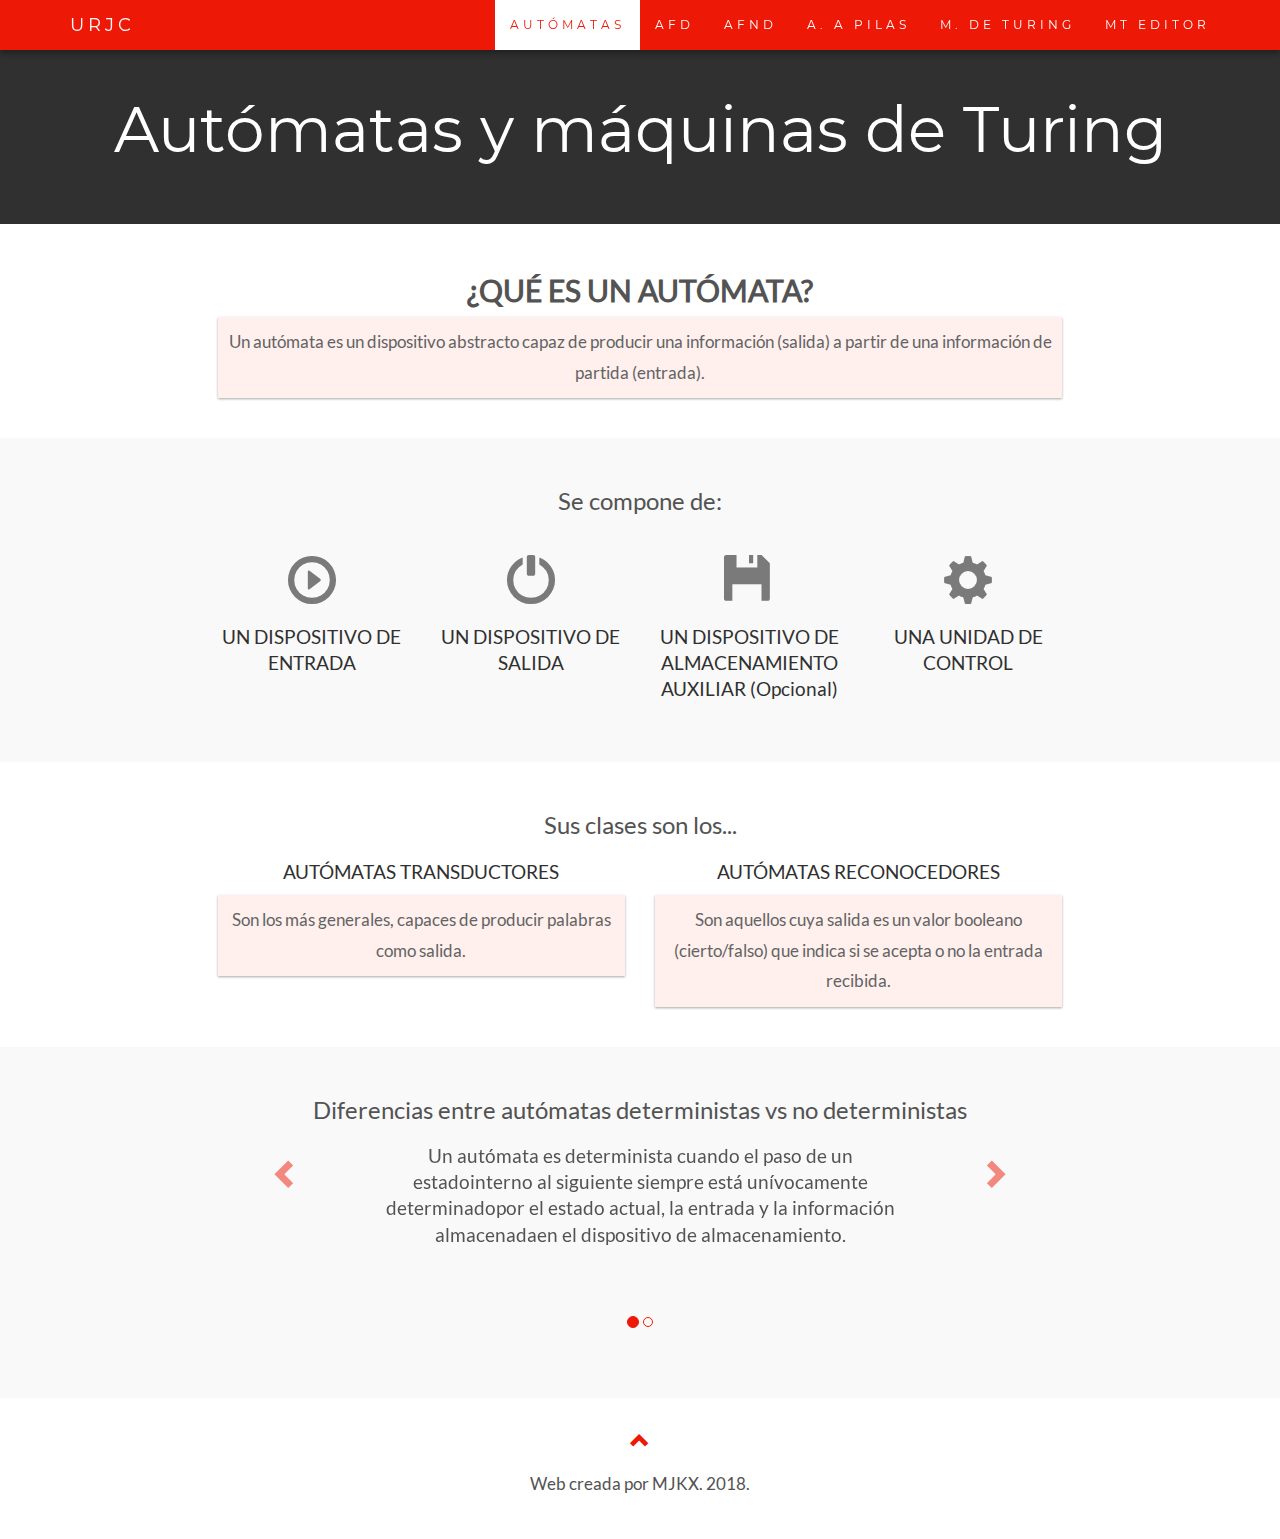
<file: index.html>
<!DOCTYPE html>
<html lang="es">
  <head>
    <meta http-equiv="Content-Type" content="text/html; charset=utf-8">
    <meta name="viewport" content="width=device-width, initial-scale=1">
    <meta name="description" content="">
    <meta name="author" content="">
    <title>Autómatas y máquinas de Turing</title>
    <link href="css/style.css" rel="stylesheet">
    <link href="css/bootstrap-select.min.css" rel="stylesheet">
    <link href="css/font-awesome.min.css" rel="stylesheet">
    <link href="css/material-icons.css" rel="stylesheet">
  </head>
  <body data-spy="scroll" data-target=".scrollspy" id="myPage">
    <nav role="navigation" class="navbar navbar-fixed-top navbar-default">
      <div class="container">
        <div class="navbar-header">
          <button type="button" data-toggle="collapse" data-target="#myNavbar" aria-expanded="false" class="navbar-toggle collapsed"><span class="sr-only">Toggle navigation</span><span class="icon-bar"></span><span class="icon-bar"></span><span class="icon-bar"></span></button><a href="index.html" class="navbar-brand">URJC</a>
        </div>
        <div id="myNavbar" class="collapse navbar-collapse">
          <ul class="nav navbar-nav navbar-right">
            <li><a href="index.html">AUTÓMATAS</a></li>
                <li><a href="afd.html" data-toggle="tooltip" data-placement="bottom" title="Autómatas Finitos Deterministas">AFD</a></li>
                <li><a href="afnd.html" data-toggle="tooltip" data-placement="bottom" title="Autómatas Finitos No Deterministas">AFND</a></li>
                <li><a href="aapilas.html" data-toggle="tooltip" data-placement="bottom" title="Autómatas a pilas">A. A PILAS</a></li>
                <li><a href="turing.html" data-toggle="tooltip" data-placement="bottom" title="Máquinas de Turing">M. DE TURING</a></li>
                <li><a href="mtGenerator.html" data-toggle="tooltip" data-placement="bottom" title="Editor de Máquinas de Turing">MT EDITOR</a></li>
          </ul>
        </div>
      </div>
    </nav>
    <div id="titulo" class="jumbotron text-center">
      <h1>Autómatas y máquinas de Turing</h1>
    </div>
    <div class="first">
      <h2>¿Qué es un autómata?</h2>
      <p class="pColor">
        Un autómata es un dispositivo abstracto capaz de producir una
        información (salida) a partir de una información de partida (entrada).
      </p>
    </div>
    <div class="components">
      <h3>Se compone de:</h3><br>
      <div>
        <div><a href="#demo0" data-toggle="collapse"><span class="logoSmall glyphicon glyphicon-play-circle"></span>
            <h4>UN DISPOSITIVO DE ENTRADA</h4></a>
          <div id="demo0" class="collapse">
            <ul class="list-group">
              <li class="list-group-item">que contiene una secuencia de símbolos de cierto alfabeto que el autómata puede leer.
              </li>
            </ul>
          </div>
        </div>
        <div><a href="#demo1" data-toggle="collapse"><span class="logoSmall glyphicon glyphicon-off"></span>
            <h4>UN DISPOSITIVO DE SALIDA</h4></a>
          <div id="demo1" class="collapse">
            <ul class="list-group">
              <li class="list-group-item">sobre el que el autómata puede escribir.
              </li>
            </ul>
          </div>
        </div>
        <div><a href="#demo2" data-toggle="collapse"><span class="logoSmall glyphicon glyphicon-floppy-disk"></span>
            <h4>UN DISPOSITIVO DE ALMACENAMIENTO AUXILIAR (Opcional)</h4></a>
          <div id="demo2" class="collapse">
            <ul class="list-group">
              <li class="list-group-item">sobre que el autómata puede tanto leer como escribir.<br>Por ejemplo: <a href="turing.html" role="button" class="btn btn-sm myBtn">Máquinas de Turing</a>
              </li>
            </ul>
          </div>
        </div>
        <div><a href="#demo3" data-toggle="collapse"><span class="logoSmall glyphicon glyphicon-cog"></span>
            <h4>UNA UNIDAD DE CONTROL</h4></a>
          <div id="demo3" class="collapse">
            <ul class="list-group">
              <p>tal que:</p>
              <li class="list-group-item">En cada momento se encuentra en un cierto <em>estado interno.</em>
              </li>
              <li class="list-group-item">
                Tiene una función de transición que le permite cambiar de estado
                dependiendo del estado actual, del símbolo leído de la entrada y de la
                información guardada en el dispositivo de almacenamiento.
              </li>
              <li class="list-group-item">
                En cada cambio de estado puede producir una salida o modificar el
                dispositivo de almacenamiento.
              </li>
            </ul>
          </div>
        </div>
      </div>
    </div>
    <!--Tipos de autómatas-->
    <div>
      <h3>Sus clases son los...</h3>
      <div class="row">
        <div class="col-md-6">
          <h4>AUTÓMATAS TRANSDUCTORES</h4>
          <p class="pColor">Son los más generales, capaces de producir palabras como salida.</p>
        </div>
        <div class="col-md-6">
          <h4>AUTÓMATAS RECONOCEDORES</h4>
          <p class="pColor">
            Son aquellos cuya salida es un valor booleano (cierto/falso)
            que indica si se acepta o no la entrada recibida.
            
          </p>
        </div>
      </div>
    </div>
    <!--Diferencias-->
    <div>
      <h3>Diferencias entre autómatas deterministas vs no deterministas</h3>
      <div id="myCarousel" data-ride="carousel" class="carousel slide text-center">
        <ol class="carousel-indicators">
          <li data-target="#carousel-myCarousel" data-slide-to="0" class="active"></li>
          <li data-target="#carousel-myCarousel" data-slide-to="1"></li>
        </ol>
        <div role="listbox" class="carousel-inner">
          <div class="item active">
            <div class="carousel-caption">
              <p>Un autómata es determinista cuando el paso de un estadointerno al siguiente siempre está unívocamente determinadopor el estado actual, la entrada y la información almacenadaen el dispositivo de almacenamiento.</p>
            </div>
          </div>
          <div class="item">
            <div class="carousel-caption">
              <p>Un autómata es no determinista en caso contrario. Cuandopara un mismo estado interno, misma entrada y misma informaciónen el dispositivo de almacenamiento puedan existir varios estadossiguientes posibles.</p>
            </div>
          </div>
        </div><a href="#myCarousel" role="button" data-slide="prev" class="left carousel-control"><span aria-hidden="true" class="glyphicon glyphicon-chevron-left"></span><span class="sr-only">Previous</span></a><a href="#myCarousel" role="button" data-slide="next" class="right carousel-control"><span aria-hidden="true" class="glyphicon glyphicon-chevron-right"></span><span class="sr-only">Next</span></a>
      </div>
    </div>
    <footer class="text-center"><a href="#myPage" title="To Top"><span aria-hidden="true" class="glyphicon glyphicon-chevron-up"></span></a>
      <p>Web creada por MJKX. 2018.</p>
    </footer>
    <script src="js/jquery-3.2.1.min.js"></script>
    <script src="js/bootstrap.min.js"></script>
    <script src="js/bootstrap-select.min.js"></script>
    <script src="js/main.js"></script>
  </body>
</html>
</file>
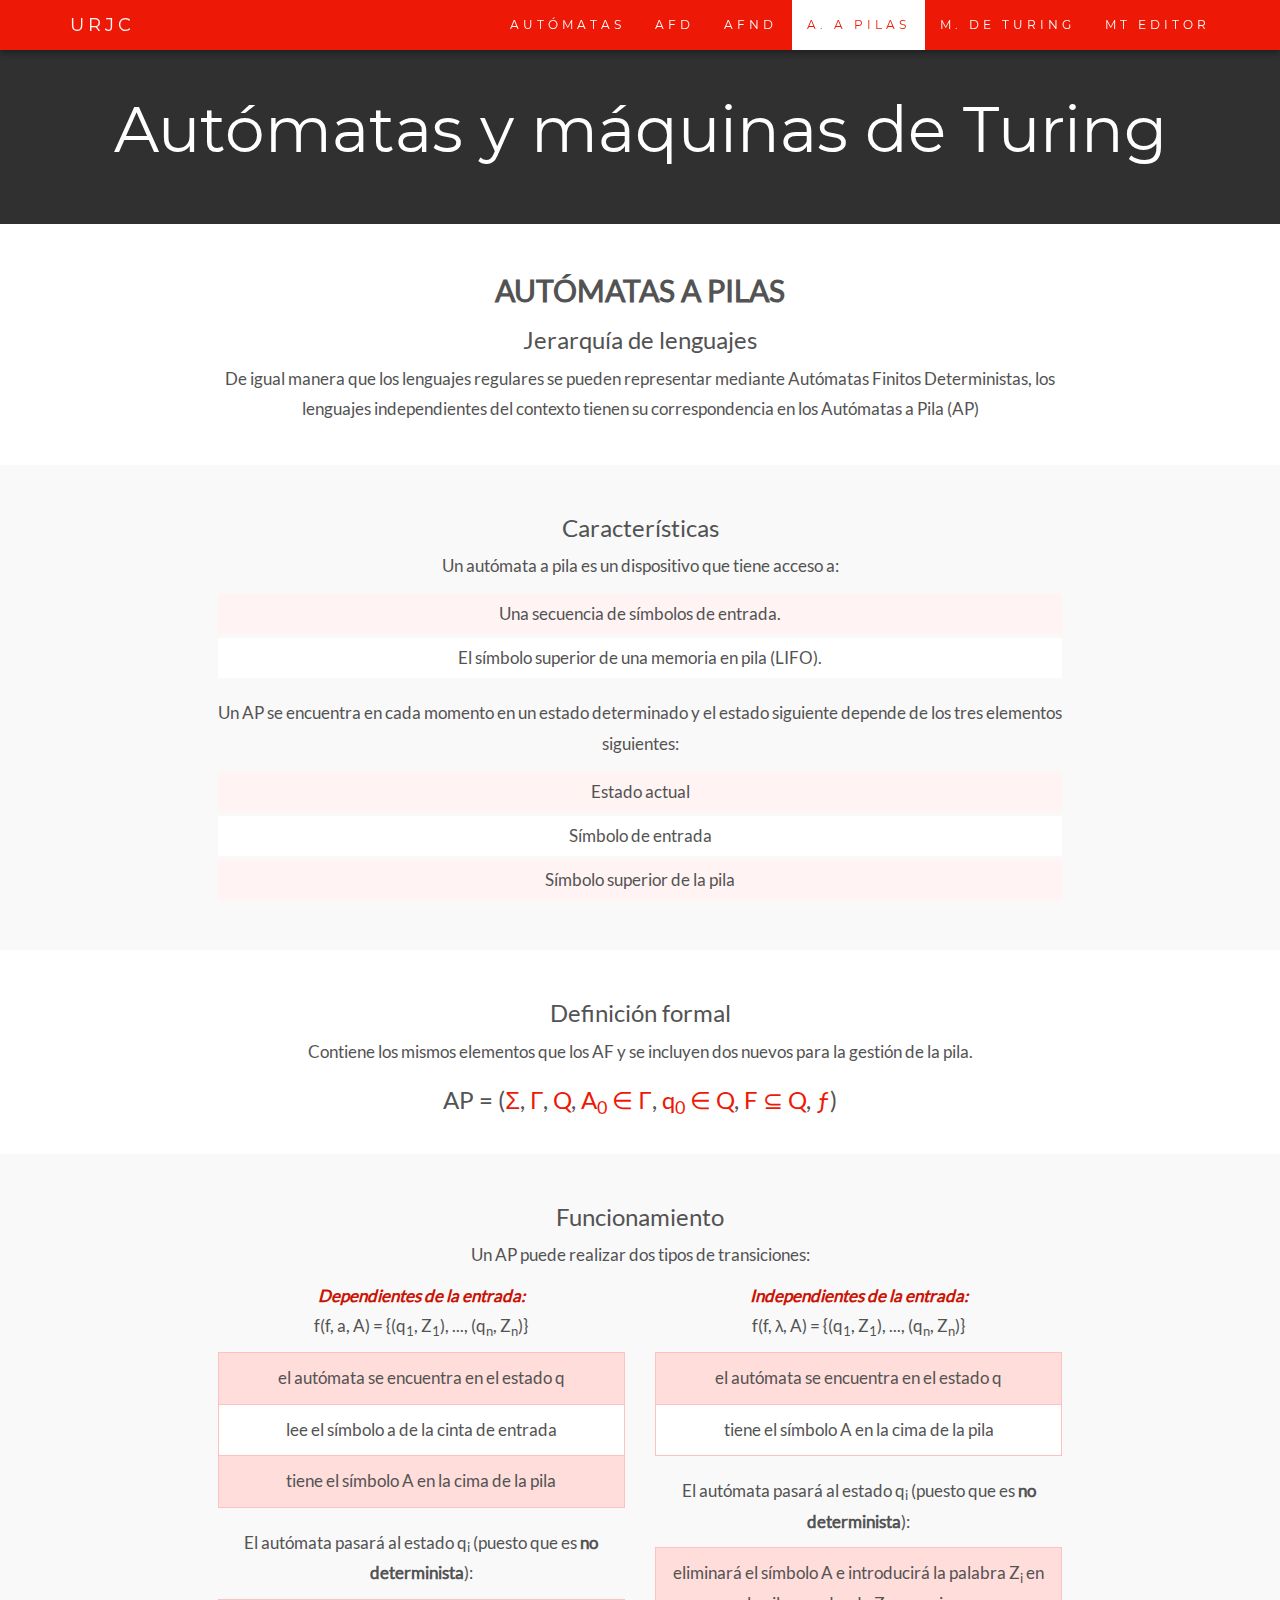
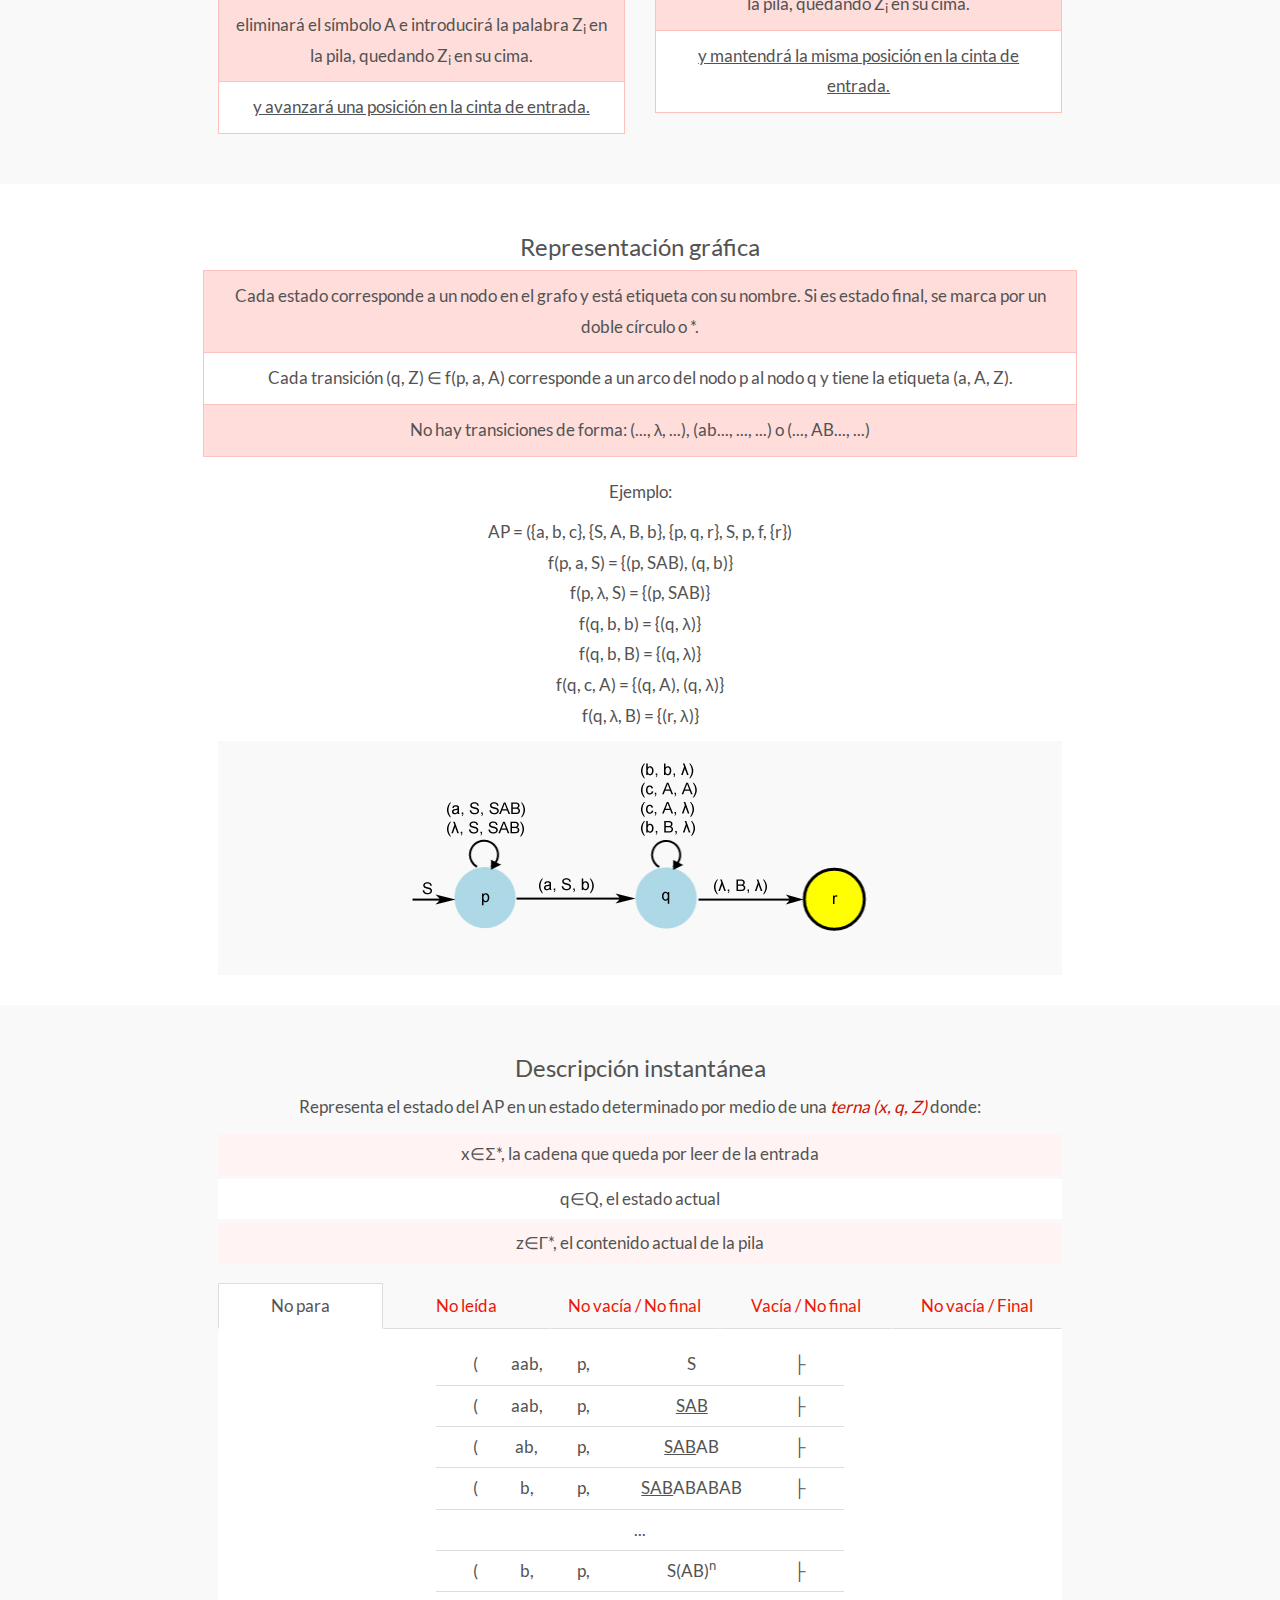
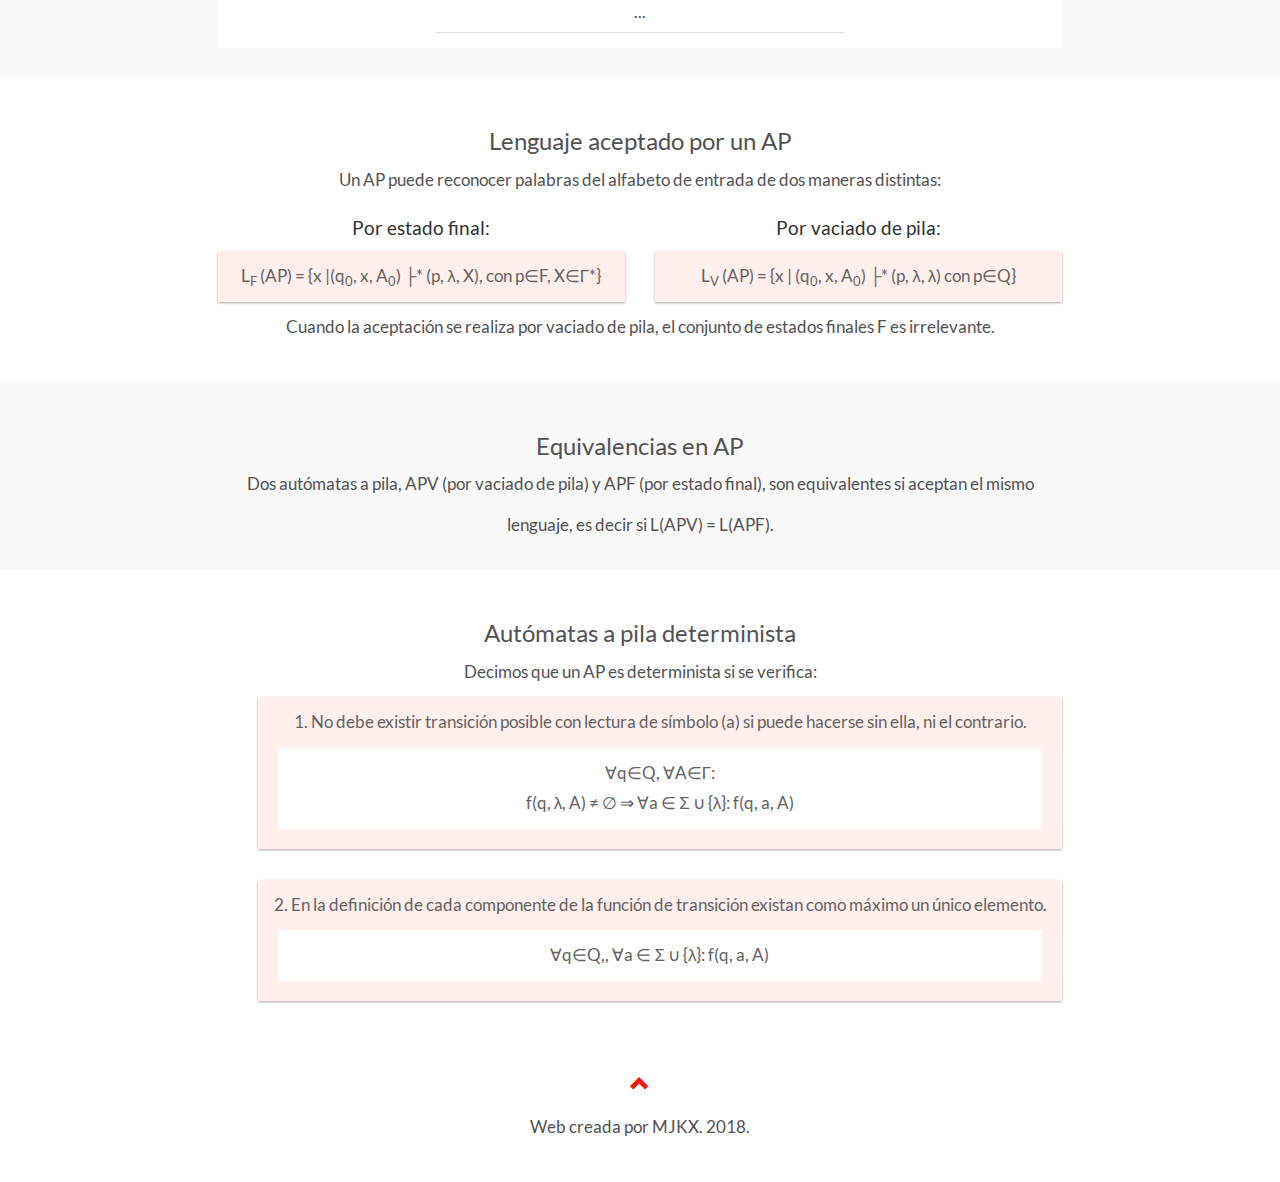
<file: aapilas.html>
<!DOCTYPE html>
<html lang="es">
  <head>
    <meta http-equiv="Content-Type" content="text/html; charset=utf-8">
    <meta name="viewport" content="width=device-width, initial-scale=1">
    <meta name="description" content="">
    <meta name="author" content="">
    <title>Autómatas y máquinas de Turing</title>
    <link href="css/style.css" rel="stylesheet">
    <link href="css/bootstrap-select.min.css" rel="stylesheet">
    <link href="css/font-awesome.min.css" rel="stylesheet">
    <link href="css/material-icons.css" rel="stylesheet">
  </head>
  <body data-spy="scroll" data-target=".scrollspy" id="myPage">
    <nav role="navigation" class="navbar navbar-fixed-top navbar-default">
      <div class="container">
        <div class="navbar-header">
          <button type="button" data-toggle="collapse" data-target="#myNavbar" aria-expanded="false" class="navbar-toggle collapsed"><span class="sr-only">Toggle navigation</span><span class="icon-bar"></span><span class="icon-bar"></span><span class="icon-bar"></span></button><a href="index.html" class="navbar-brand">URJC</a>
        </div>
        <div id="myNavbar" class="collapse navbar-collapse">
          <ul class="nav navbar-nav navbar-right">
            <li><a href="index.html">AUTÓMATAS</a></li>
                <li><a href="afd.html" data-toggle="tooltip" data-placement="bottom" title="Autómatas Finitos Deterministas">AFD</a></li>
                <li><a href="afnd.html" data-toggle="tooltip" data-placement="bottom" title="Autómatas Finitos No Deterministas">AFND</a></li>
                <li><a href="aapilas.html" data-toggle="tooltip" data-placement="bottom" title="Autómatas a pilas">A. A PILAS</a></li>
                <li><a href="turing.html" data-toggle="tooltip" data-placement="bottom" title="Máquinas de Turing">M. DE TURING</a></li>
                <li><a href="mtGenerator.html" data-toggle="tooltip" data-placement="bottom" title="Editor de Máquinas de Turing">MT EDITOR</a></li>
          </ul>
        </div>
      </div>
    </nav>
    <div id="titulo" class="jumbotron text-center">
      <h1>Autómatas y máquinas de Turing</h1>
    </div>
    <div class="first">
      <h2>AUTÓMATAS A PILAS</h2>
      <h3>Jerarquía de lenguajes</h3>
      <!-- Gráficos-->
      <p>
        De igual manera que los lenguajes regulares se pueden representar mediante Autómatas Finitos Deterministas, los
        lenguajes independientes del contexto tienen su correspondencia en los Autómatas a Pila (AP)
        
      </p>
    </div>
    <!-- Caracteristicas-->
    <div>
      <h3>Características</h3>
      <p>Un autómata a pila es un dispositivo que tiene acceso a:</p>
      <div class="table-afd">
        <table class="table table-striped">
          <thead>
            <tr>
            </tr>
          </thead>
          <tbody>
            <tr>
              <td>Una secuencia de símbolos de entrada.
              </td>
            </tr>
            <tr>
              <td>El símbolo superior de una memoria en pila (LIFO).
              </td>
            </tr>
          </tbody>
        </table>
      </div>
      <p>Un AP se encuentra en cada momento en un estado determinado y el estado siguiente depende de los tres elementos siguientes:</p>
      <div class="table-afd">
        <table class="table table-striped">
          <thead>
            <tr>
            </tr>
          </thead>
          <tbody>
            <tr>
              <td>Estado actual
              </td>
            </tr>
            <tr>
              <td>Símbolo de entrada
              </td>
            </tr>
            <tr>
              <td>Símbolo superior de la pila
              </td>
            </tr>
          </tbody>
        </table>
      </div>
    </div>
    <!-- Definicion formal-->
    <div class="esquema">
      <h3>Definición formal</h3>
      <p>Contiene los mismos elementos que los AF y se incluyen dos nuevos para la gestión de la pila.</p>
      <h3>AP = (<a data-toggle="tooltip" data-placement="top" title="Alfabeto de entrada">Σ</a>,<a data-toggle="tooltip" data-placement="top" title="Alfabeto de pila"> Γ</a>,<a data-toggle="tooltip" data-placement="top" title="Conjunto finito de estados"> Q</a>,<a data-toggle="tooltip" data-placement="top" title="Símbolo inicial de la pila que pertenece a Γ"> A<sub>0</sub> ∈ Γ</a>,<a data-toggle="tooltip" data-placement="top" title="Estado inicial del autómata"> q<sub>0</sub> ∈ Q</a>,<a data-toggle="tooltip" data-placement="top" title="Subconjunto de estados finales"> F ⊆ Q</a>,<a data-toggle="tooltip" data-placement="top" title="Función de transición"> ƒ</a>)
      </h3>
    </div>
    <div class="funcionamiento">
      <h3>Funcionamiento</h3>
      <p>Un AP puede realizar dos tipos de transiciones:</p>
      <div class="row representacion">
        <div class="col-md-6"><b><em>Dependientes de la entrada:</em></b>
          <p>f(f, a, A) = {(q<sub>1</sub>, Z<sub>1</sub>), ..., (q<sub>n</sub>, Z<sub>n</sub>)}</p>
          <ul class="list-group">
            <li class="list-group-item">el autómata se encuentra en el estado q
            </li>
            <li class="list-group-item">lee el símbolo a de la cinta de entrada
            </li>
            <li class="list-group-item">tiene el símbolo A en la cima de la pila
            </li>
          </ul>
          <p>El autómata pasará al estado q<sub>i</sub> (puesto que es <b>no determinista</b>):</p>
          <ul class="list-group">
            <li class="list-group-item">eliminará el símbolo A e introducirá la palabra Z<sub>i</sub> en la pila, quedando Z<sub>i</sub> en su cima.
            </li>
            <li class="list-group-item">
              <u>y avanzará una posición en la cinta de entrada.</u>
            </li>
          </ul>
        </div>
        <div class="col-md-6"><b><em>Independientes de la entrada:</em></b>
          <p>f(f, &#955;, A) = {(q<sub>1</sub>, Z<sub>1</sub>), ..., (q<sub>n</sub>, Z<sub>n</sub>)}</p>
          <ul class="list-group">
            <li class="list-group-item">el autómata se encuentra en el estado q
            </li>
            <li class="list-group-item">tiene el símbolo A en la cima de la pila
            </li>
          </ul>
          <p>El autómata pasará al estado q<sub>i</sub> (puesto que es <b>no determinista</b>):</p>
          <ul class="list-group">
            <li class="list-group-item">eliminará el símbolo A e introducirá la palabra Z<sub>i</sub> en la pila, quedando Z<sub>i</sub> en su cima.
            </li>
            <li class="list-group-item">
              <u>y mantendrá la misma posición en la cinta de entrada.</u>
            </li>
          </ul>
        </div>
      </div>
    </div>
    <!-- Representación-->
    <div>
      <h3>Representación gráfica</h3>
      <div class="representacion">
        <ul class="list-group">
          <li class="list-group-item">Cada estado corresponde a un nodo en el grafo y está etiqueta con su nombre. Si es estado final, se marca por un doble círculo o *.
          </li>
          <li class="list-group-item">Cada transición (q, Z) ∈ f(p, a, A) corresponde a un arco del nodo p al nodo q y tiene la etiqueta (a, A, Z).
          </li>
          <li class="list-group-item">No hay transiciones de forma: (..., λ, ...), (ab..., ..., ...) o (..., AB..., ...)
          </li>
        </ul>
      </div>
      <p>Ejemplo:</p>
      <p>
        AP = ({a, b, c}, {S, A, B, b}, {p, q, r}, S, p, f, {r})
        <br>f(p, a, S) = {(p, SAB), (q, b)}
        <br>f(p, λ, S) = {(p, SAB)}
        <br>f(q, b, b) = {(q, λ)}
        <br>f(q, b, B) = {(q, λ)}
        <br>f(q, c, A) = {(q, A), (q, λ)}
        <br>f(q, λ, B) = {(r, λ)}
      </p>
      <!-- Dibujo-->
      <div class="bgGrey"><img src="./images/APilaExample.jpg"></div>
    </div>
    <!-- Descripción instantánea-->
    <div>
      <h3>Descripción instantánea</h3>
      <p>Representa el estado del AP en un estado determinado por medio de una <em>terna (x, q, Z)</em> donde:</p>
      <div class="table-afd">
        <table class="table table-striped">
          <thead>
            <tr>
            </tr>
          </thead>
          <tbody>
            <tr>
              <td>x∈Σ*, la cadena que queda por leer de la entrada
              </td>
            </tr>
            <tr>
              <td>q∈Q, el estado actual
              </td>
            </tr>
            <tr>
              <td>z∈Γ*, el contenido actual de la pila
              </td>
            </tr>
          </tbody>
        </table>
      </div>
      <!-- Ejemplos-->
      <ul role="tablist" class="nav nav-tabs nav-justified">
        <li class="active"><a href="#tab0" role="tab" data-toggle="tab">No para</a></li>
        <li><a href="#tab1" role="tab" data-toggle="tab">No leída</a></li>
        <li><a href="#tab2" role="tab" data-toggle="tab">No vacía / No final</a></li>
        <li><a href="#tab3" role="tab" data-toggle="tab">Vacía / No final</a></li>
        <li><a href="#tab4" role="tab" data-toggle="tab">No vacía / Final</a></li>
      </ul>
      <div class="tab-content">
        <div id="tab0" class="tab-pane active fade in">
          <div class="table-responsive">
            <table class="table tablaDescrip">
              <thead>
                <tr>
                </tr>
              </thead>
              <tbody>
                <tr>
                  <td>
                  </td>
                  <td>(
                  </td>
                  <td>aab, 
                  </td>
                  <td>p, 
                  </td>
                  <td>S
                  </td>
                  <td>├
                  </td>
                  <td>
                  </td>
                </tr>
                <tr>
                  <td>
                  </td>
                  <td>(
                  </td>
                  <td>aab, 
                  </td>
                  <td>p, 
                  </td>
                  <td><u>SAB</u>
                  </td>
                  <td>├
                  </td>
                  <td>
                  </td>
                </tr>
                <tr>
                  <td>
                  </td>
                  <td>(
                  </td>
                  <td>ab, 
                  </td>
                  <td>p, 
                  </td>
                  <td><u>SAB</u>AB
                  </td>
                  <td>├
                  </td>
                  <td>
                  </td>
                </tr>
                <tr>
                  <td>
                  </td>
                  <td>(
                  </td>
                  <td>b, 
                  </td>
                  <td>p, 
                  </td>
                  <td><u>SAB</u>ABABAB
                  </td>
                  <td>├
                  </td>
                  <td>
                  </td>
                </tr>
                <tr>
                  <td><td colspan="5">...</td>
                  </td>
                  <td>
                  </td>
                </tr>
                <tr>
                  <td>
                  </td>
                  <td>(
                  </td>
                  <td>b, 
                  </td>
                  <td>p, 
                  </td>
                  <td>S(AB)<sup>n</sup>
                  </td>
                  <td>├
                  </td>
                  <td>
                  </td>
                </tr>
                <tr>
                  <td><td colspan="5">...</td>
                  </td>
                  <td>
                  </td>
                </tr>
              </tbody>
            </table>
          </div>
        </div>
        <div id="tab1" class="tab-pane fade">
          <div class="table-responsive">
            <table class="table tablaDescrip">
              <thead>
                <tr>
                </tr>
              </thead>
              <tbody>
                <tr>
                  <td>
                  </td>
                  <td>(
                  </td>
                  <td>aaab, 
                  </td>
                  <td>p, 
                  </td>
                  <td>S
                  </td>
                  <td>├
                  </td>
                  <td>
                  </td>
                </tr>
                <tr>
                  <td>
                  </td>
                  <td>(
                  </td>
                  <td>aaab, 
                  </td>
                  <td>p, 
                  </td>
                  <td><u>SAB</u>
                  </td>
                  <td>├
                  </td>
                  <td>
                  </td>
                </tr>
                <tr>
                  <td>
                  </td>
                  <td>(
                  </td>
                  <td>aab,  
                  </td>
                  <td>p, 
                  </td>
                  <td><u>SAB</u>AB
                  </td>
                  <td>├
                  </td>
                  <td>
                  </td>
                </tr>
                <tr>
                  <td>
                  </td>
                  <td>(
                  </td>
                  <td>ab,   
                  </td>
                  <td>p, 
                  </td>
                  <td><u>b</u>ABAB
                  </td>
                  <td>├
                  </td>
                  <td>
                  </td>
                </tr>
              </tbody>
            </table>
          </div>
        </div>
        <div id="tab2" class="tab-pane fade">
          <div class="table-responsive">
            <table class="table tablaDescrip">
              <thead>
                <tr>
                </tr>
              </thead>
              <tbody>
                <tr>
                  <td>
                  </td>
                  <td>(
                  </td>
                  <td>aabcb, 
                  </td>
                  <td>p, 
                  </td>
                  <td>S
                  </td>
                  <td>├
                  </td>
                  <td>
                  </td>
                </tr>
                <tr>
                  <td>
                  </td>
                  <td>(
                  </td>
                  <td>aabcb, 
                  </td>
                  <td>p, 
                  </td>
                  <td><u>SAB</u>
                  </td>
                  <td>├
                  </td>
                  <td>
                  </td>
                </tr>
                <tr>
                  <td>
                  </td>
                  <td>(
                  </td>
                  <td>abcb,  
                  </td>
                  <td>p, 
                  </td>
                  <td><u>SAB</u>AB
                  </td>
                  <td>├
                  </td>
                  <td>
                  </td>
                </tr>
                <tr>
                  <td>
                  </td>
                  <td>(
                  </td>
                  <td>bcb,   
                  </td>
                  <td>p, 
                  </td>
                  <td><u>b</u>ABAB
                  </td>
                  <td>├
                  </td>
                  <td>
                  </td>
                </tr>
                <tr>
                  <td>
                  </td>
                  <td>(
                  </td>
                  <td>cb,    
                  </td>
                  <td>q, 
                  </td>
                  <td>ABAB
                  </td>
                  <td>├
                  </td>
                  <td>
                  </td>
                </tr>
                <tr>
                  <td>
                  </td>
                  <td>(
                  </td>
                  <td>b,     
                  </td>
                  <td>q, 
                  </td>
                  <td>BAB
                  </td>
                  <td>├
                  </td>
                  <td>
                  </td>
                </tr>
                <tr>
                  <td>
                  </td>
                  <td>(
                  </td>
                  <td>λ,     
                  </td>
                  <td>q, 
                  </td>
                  <td>AB
                  </td>
                  <td>├
                  </td>
                  <td>
                  </td>
                </tr>
              </tbody>
            </table>
          </div>
        </div>
        <div id="tab3" class="tab-pane fade">
          <div class="table-responsive">
            <table class="table tablaDescrip">
              <thead>
                <tr>
                </tr>
              </thead>
              <tbody>
                <tr>
                  <td>
                  </td>
                  <td>(
                  </td>
                  <td>aabcb, 
                  </td>
                  <td>p, 
                  </td>
                  <td>S
                  </td>
                  <td>├
                  </td>
                  <td>
                  </td>
                </tr>
                <tr>
                  <td>
                  </td>
                  <td>(
                  </td>
                  <td>abcb,  
                  </td>
                  <td>p, 
                  </td>
                  <td><u>SAB</u>
                  </td>
                  <td>├
                  </td>
                  <td>
                  </td>
                </tr>
                <tr>
                  <td>
                  </td>
                  <td>(
                  </td>
                  <td>bcb,   
                  </td>
                  <td>p, 
                  </td>
                  <td><u>b</u>AB
                  </td>
                  <td>├
                  </td>
                  <td>
                  </td>
                </tr>
                <tr>
                  <td>
                  </td>
                  <td>(
                  </td>
                  <td>cb,    
                  </td>
                  <td>q, 
                  </td>
                  <td>AB
                  </td>
                  <td>├
                  </td>
                  <td>
                  </td>
                </tr>
                <tr>
                  <td>
                  </td>
                  <td>(
                  </td>
                  <td>b,     
                  </td>
                  <td>q, 
                  </td>
                  <td>B
                  </td>
                  <td>├
                  </td>
                  <td>
                  </td>
                </tr>
                <tr>
                  <td>
                  </td>
                  <td>(
                  </td>
                  <td>b,     
                  </td>
                  <td>q, 
                  </td>
                  <td>BAB
                  </td>
                  <td>├
                  </td>
                  <td>
                  </td>
                </tr>
              </tbody>
            </table>
          </div>
        </div>
        <div id="tab4" class="tab-pane fade">
          <div class="table-responsive">
            <table class="table tablaDescrip">
              <thead>
                <tr>
                </tr>
              </thead>
              <tbody>
                <tr>
                  <td>
                  </td>
                  <td>(
                  </td>
                  <td>aabc, 
                  </td>
                  <td>p, 
                  </td>
                  <td>S
                  </td>
                  <td>├
                  </td>
                  <td>
                  </td>
                </tr>
                <tr>
                  <td>
                  </td>
                  <td>(
                  </td>
                  <td>abbb, 
                  </td>
                  <td>p, 
                  </td>
                  <td><u>SAB</u>
                  </td>
                  <td>├
                  </td>
                  <td>
                  </td>
                </tr>
                <tr>
                  <td>
                  </td>
                  <td>(
                  </td>
                  <td>abc,  
                  </td>
                  <td>q, 
                  </td>
                  <td><u>SAB</u>AB
                  </td>
                  <td>├
                  </td>
                  <td>
                  </td>
                </tr>
                <tr>
                  <td>
                  </td>
                  <td>(
                  </td>
                  <td>bc,   
                  </td>
                  <td>q, 
                  </td>
                  <td><u>b</u>ABAB
                  </td>
                  <td>├
                  </td>
                  <td>
                  </td>
                </tr>
                <tr>
                  <td>
                  </td>
                  <td>(
                  </td>
                  <td>c,    
                  </td>
                  <td>q, 
                  </td>
                  <td>ABAB
                  </td>
                  <td>├
                  </td>
                  <td>
                  </td>
                </tr>
                <tr>
                  <td>
                  </td>
                  <td>(
                  </td>
                  <td>λ,    
                  </td>
                  <td>q, 
                  </td>
                  <td>BAB
                  </td>
                  <td>├
                  </td>
                  <td>
                  </td>
                </tr>
                <tr>
                  <td>
                  </td>
                  <td>(
                  </td>
                  <td>λ,    
                  </td>
                  <td>r, 
                  </td>
                  <td>AB
                  </td>
                  <td>├
                  </td>
                  <td>
                  </td>
                </tr>
              </tbody>
            </table>
          </div>
        </div>
      </div>
    </div>
    <!-- Lenguaje aceptado-->
    <div>
      <h3>Lenguaje aceptado por un AP</h3>
      <p>Un AP puede reconocer palabras del alfabeto de entrada de dos maneras distintas:</p>
      <div class="representacion">
        <div>
          <h4>Por estado final:</h4>
          <p class="pColor">L<sub>F</sub> (AP) = {x |(q<sub>0</sub>, x, A<sub>0</sub>) ├* (p, λ, X), con p∈F, X∈Γ*}</p>
        </div>
        <div>
          <h4>Por vaciado de pila:</h4>
          <p class="pColor">
            L<sub>V</sub> (AP) = {x | (q<sub>0</sub>, x, A<sub>0</sub>) ├* (p, λ, λ) con p∈Q}
            
          </p>
        </div>
        <p>Cuando la aceptación se realiza por vaciado de pila, el conjunto de estados finales F es irrelevante.</p>
      </div>
    </div>
    <!-- Equivalencias-->
    <div>
      <h3>Equivalencias en AP</h3>
      <p>Dos autómatas a pila, APV (por vaciado de pila) y APF (por estado final), son equivalentes si aceptan el mismo</p>lenguaje, es decir si L(APV) = L(APF).
    </div>
    <!-- Determinismo-->
    <div>
      <h3>Autómatas a pila determinista</h3>
      <p>Decimos que un AP es determinista si se verifica:</p>
      <ol style="list-style-position: inside;">
        <li class="pColor">No debe existir transición posible con lectura de símbolo (a) si puede hacerse sin ella, ni el contrario.
          <p class="pWhite">
            ∀q∈Q, ∀A∈Γ:
            <br> f(q, λ, A) ≠ ∅ ⇒ ∀a ∈ Σ ∪ {λ}: f(q, a, A)
          </p>
        </li><br>
        <li class="pColor">En la definición de cada componente de la función de transición existan como máximo un único elemento.
          <p class="pWhite">∀q∈Q,, ∀a ∈ Σ ∪ {λ}: f(q, a, A)</p>
        </li>
      </ol>
    </div>
    <footer class="text-center"><a href="#myPage" title="To Top"><span aria-hidden="true" class="glyphicon glyphicon-chevron-up"></span></a>
      <p>Web creada por MJKX. 2018.</p>
    </footer>
    <script src="js/jquery-3.2.1.min.js"></script>
    <script src="js/bootstrap.min.js"></script>
    <script src="js/bootstrap-select.min.js"></script>
    <script src="js/main.js"></script>
  </body>
</html>
</file>
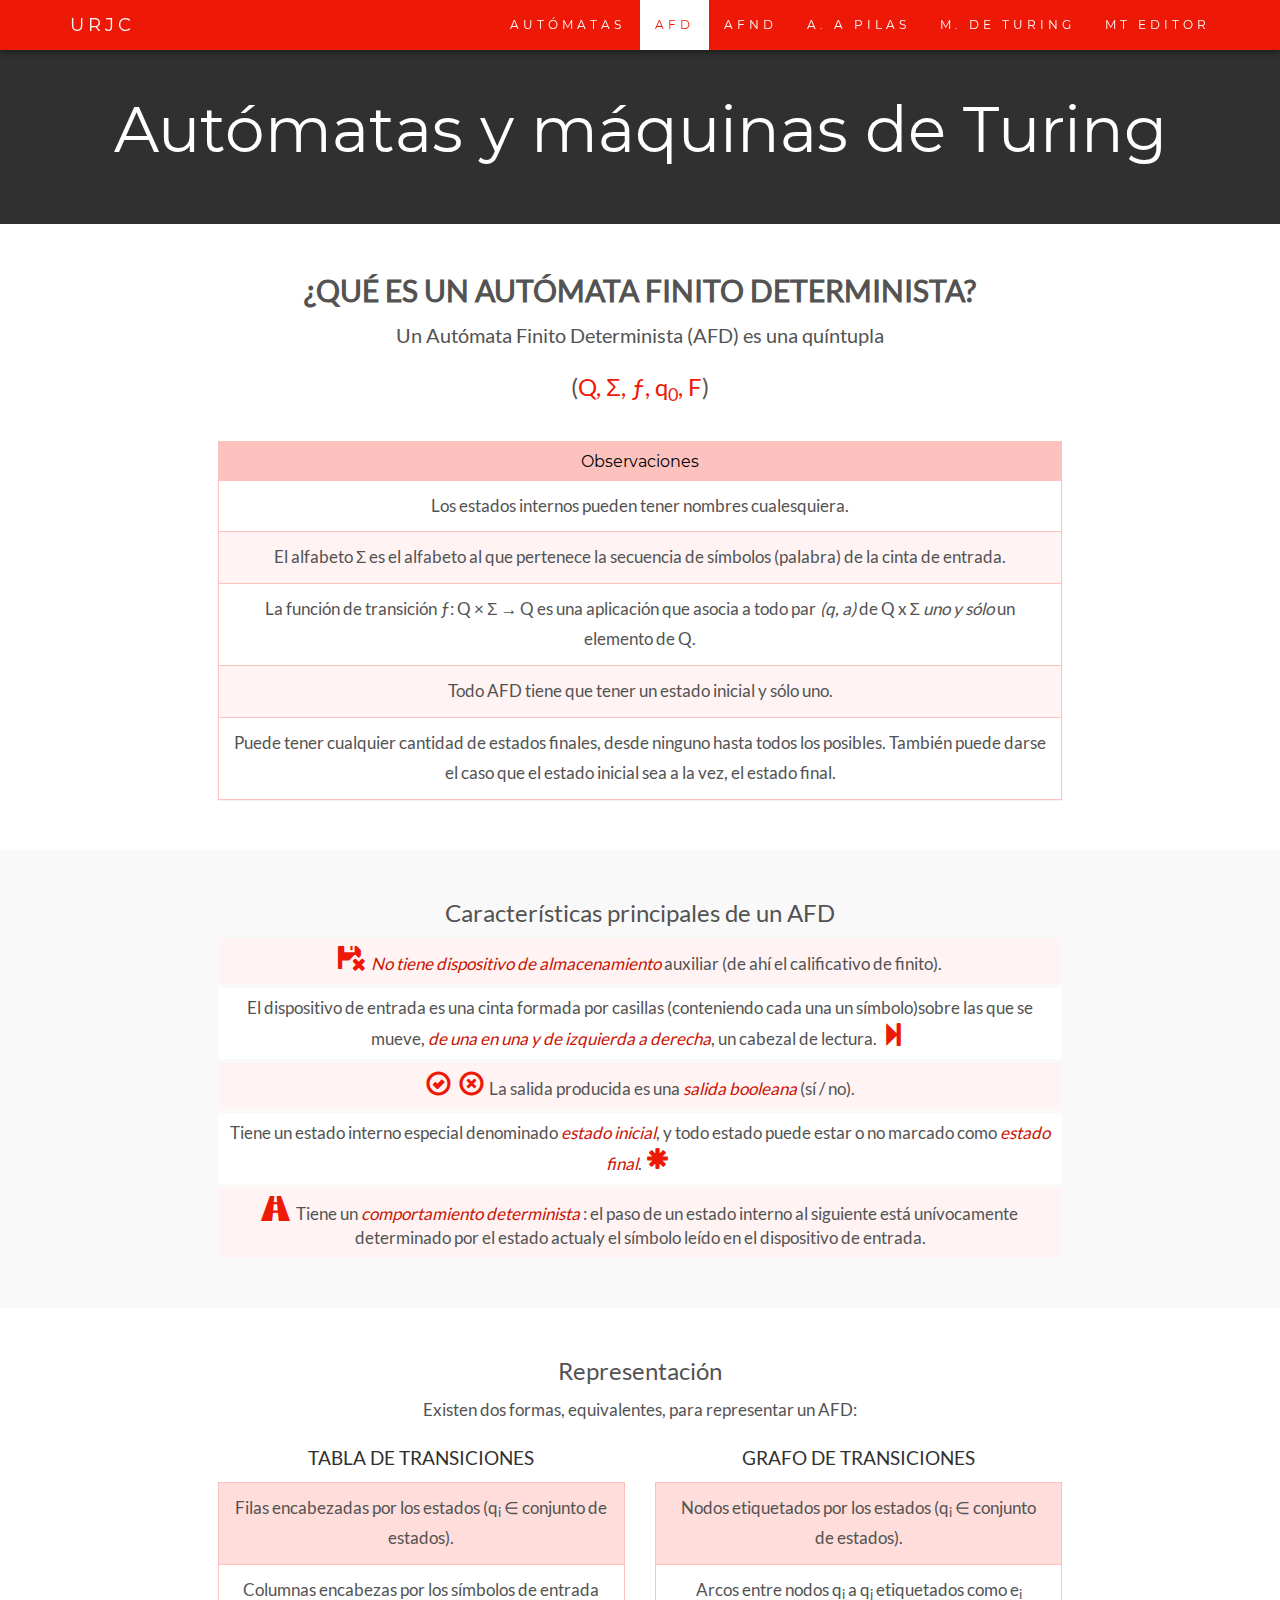
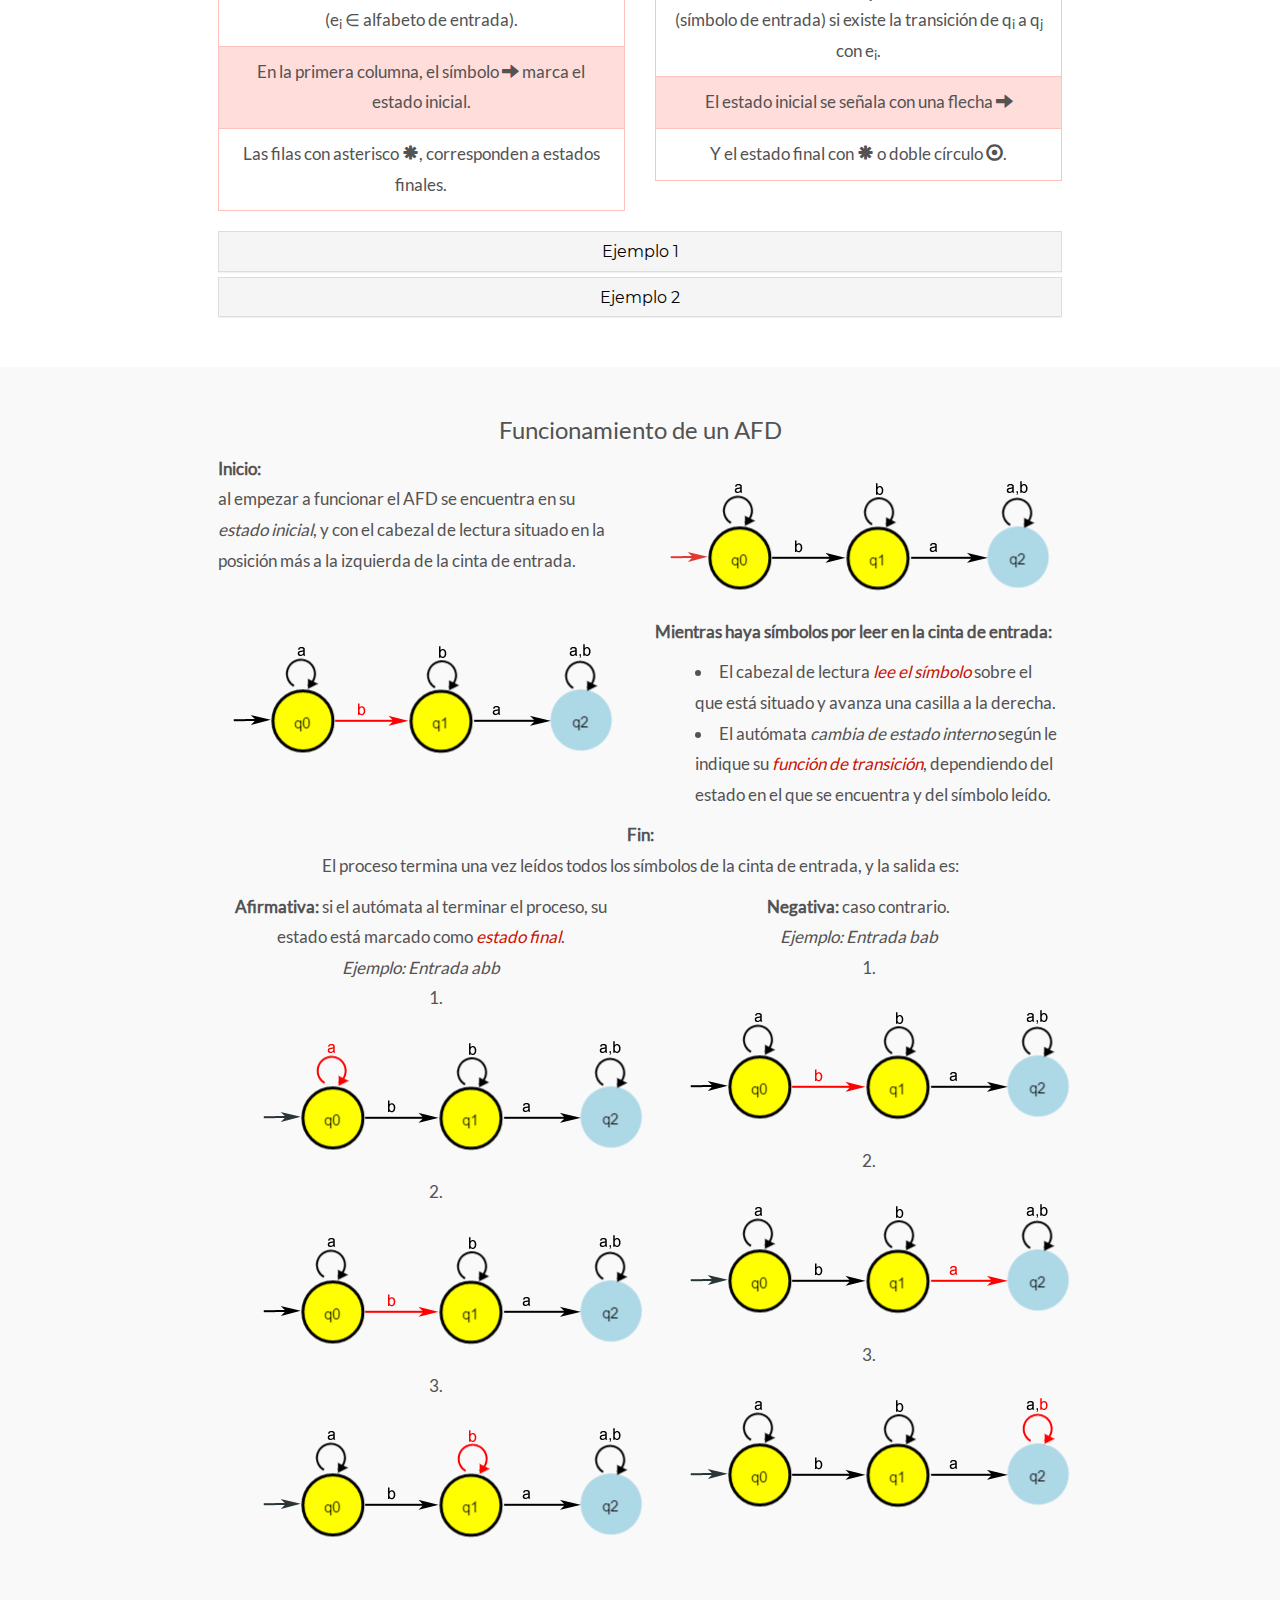
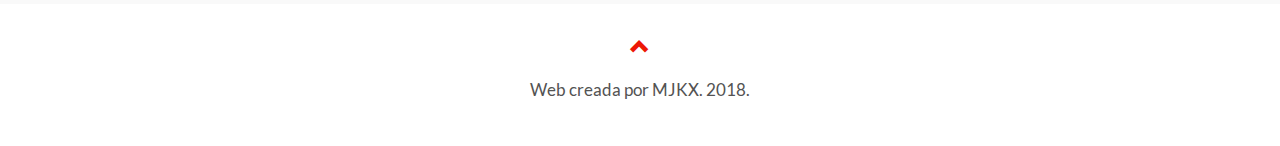
<file: afd.html>
<!DOCTYPE html>
<html lang="es">
  <head>
    <meta http-equiv="Content-Type" content="text/html; charset=utf-8">
    <meta name="viewport" content="width=device-width, initial-scale=1">
    <meta name="description" content="">
    <meta name="author" content="">
    <title>Autómatas y máquinas de Turing</title>
    <link href="css/style.css" rel="stylesheet">
    <link href="css/bootstrap-select.min.css" rel="stylesheet">
    <link href="css/font-awesome.min.css" rel="stylesheet">
    <link href="css/material-icons.css" rel="stylesheet">
  </head>
  <body data-spy="scroll" data-target=".scrollspy" id="myPage">
    <nav role="navigation" class="navbar navbar-fixed-top navbar-default">
      <div class="container">
        <div class="navbar-header">
          <button type="button" data-toggle="collapse" data-target="#myNavbar" aria-expanded="false" class="navbar-toggle collapsed"><span class="sr-only">Toggle navigation</span><span class="icon-bar"></span><span class="icon-bar"></span><span class="icon-bar"></span></button><a href="index.html" class="navbar-brand">URJC</a>
        </div>
        <div id="myNavbar" class="collapse navbar-collapse">
          <ul class="nav navbar-nav navbar-right">
            <li><a href="index.html">AUTÓMATAS</a></li>
                <li><a href="afd.html" data-toggle="tooltip" data-placement="bottom" title="Autómatas Finitos Deterministas">AFD</a></li>
                <li><a href="afnd.html" data-toggle="tooltip" data-placement="bottom" title="Autómatas Finitos No Deterministas">AFND</a></li>
                <li><a href="aapilas.html" data-toggle="tooltip" data-placement="bottom" title="Autómatas a pilas">A. A PILAS</a></li>
                <li><a href="turing.html" data-toggle="tooltip" data-placement="bottom" title="Máquinas de Turing">M. DE TURING</a></li>
                <li><a href="mtGenerator.html" data-toggle="tooltip" data-placement="bottom" title="Editor de Máquinas de Turing">MT EDITOR</a></li>
          </ul>
        </div>
      </div>
    </nav>
    <div id="titulo" class="jumbotron text-center">
      <h1>Autómatas y máquinas de Turing</h1>
    </div>
    <div class="first esquema">
      <h2>¿Qué es un Autómata Finito Determinista?</h2>
      <p>
        <big>Un Autómata Finito Determinista (AFD) es una quíntupla</big>
      </p>
      <h3>(<a data-toggle="tooltip" data-placement="left" title="Conjunto finito no vacío de elementos denominado estados internos o conjunto de estados">Q, </a><a data-toggle="tooltip" data-placement="top" title="Alfabeto de entrada">&Sigma;, </a><a data-toggle="tooltip" data-placement="top" title="Función de transición">&fnof;, </a><a data-toggle="tooltip" data-placement="top" title="Estado inicial">q<sub>0</sub>, </a><a data-toggle="tooltip" data-placement="right" title="Subconjunto de Q denominado estados finales o de aceptación">F</a>)
      </h3><br>
      <div id="accordion1" role="tablist" aria-multiselectable="true" class="panel-group">
        <div class="panel panel-info">
          <div role="tab" id="headingObservaciones" data-toggle="collapse" data-parent="#accordion1" href="#collapseObservaciones" aria-expanded="true" aria-controls="collapseOne" class="panel-heading">
            <h5 class="panel-title"><a>Observaciones</a></h5>
          </div>
          <div id="collapseObservaciones" role="tabpanel" aria-labelledby="headingObservaciones" class="panel-collapse collapse in">
            <!--.panel-body-->
            <ul class="list-group">
              <li class="list-group-item">Los estados internos pueden tener nombres cualesquiera.
              </li>
              <li class="list-group-item">
                El alfabeto &Sigma; es el alfabeto al que pertenece la secuencia
                de símbolos (palabra) de la cinta de entrada.
              </li>
              <li class="list-group-item">
                La función de transición &fnof;: Q &times; &Sigma; &rarr; Q es una aplicación que asocia a
                todo par <i>(q, a)</i> de Q x &Sigma; <i>uno y sólo</i> un elemento de Q.
              </li>
              <li class="list-group-item">Todo AFD tiene que tener un estado inicial y sólo uno.
              </li>
              <li class="list-group-item">
                Puede tener cualquier cantidad de estados finales, desde ninguno hasta todos los posibles.
                También puede darse el caso que el estado inicial sea a la vez, el estado final.
              </li>
            </ul>
          </div>
        </div>
      </div>
    </div>
    <!--Caracteristicas-->
    <div>
      <h3>Características principales de un AFD</h3>
      <div class="table-afd">
        <table class="table table-striped">
          <thead>
            <tr>
            </tr>
          </thead>
          <tbody>
            <tr>
              <td><span class="glyphicon glyphicon-floppy-remove logo"></span> <em>No tiene dispositivo de almacenamiento</em> auxiliar (de ahí el calificativo de finito).
              </td>
            </tr>
            <tr>
              <td>El dispositivo de entrada es una cinta formada por casillas (conteniendo cada una un símbolo)sobre las que se mueve, <em>de una en una y de izquierda a derecha</em>, un cabezal de lectura. <span class="glyphicon glyphicon-step-forward logo"></span>
              </td>
            </tr>
            <tr>
              <td><span class="glyphicon glyphicon-ok-circle logo"></span> <span class="glyphicon glyphicon-remove-circle logo"></span>La salida producida es una <em>salida booleana</em> (sí / no).
              </td>
            </tr>
            <tr>
              <td>Tiene un estado interno especial denominado <em>estado inicial</em>, y todo estado puede estar o no marcado como <em>estado final</em>. <span class="glyphicon glyphicon-asterisk logo"></span>
              </td>
            </tr>
            <tr>
              <td><span class="glyphicon glyphicon-road logo"></span> Tiene un <em> comportamiento determinista </em>: el paso de un estado interno al siguiente está unívocamente determinado por el estado actualy el símbolo leído en el dispositivo de entrada.
              </td>
            </tr>
          </tbody>
        </table>
      </div>
    </div>
    <!--Representacion-->
    <div>
      <h3>Representación</h3>
      <p>Existen dos formas, equivalentes, para representar un AFD:</p>
      <div class="representacion">
        <div>
          <h4>TABLA DE TRANSICIONES</h4>
          <ul class="list-group">
            <li class="list-group-item">Filas encabezadas por los estados (q<sub>i</sub> &isin; conjunto de estados).
            </li>
            <li class="list-group-item">Columnas encabezas por los símbolos de entrada (e<sub>i</sub> &isin; alfabeto de entrada).
            </li>
            <li class="list-group-item">En la primera columna, el símbolo <span class="glyphicon glyphicon-arrow-right"></span> marca el estado inicial.
            </li>
            <li class="list-group-item">Las filas con asterisco <span class="glyphicon glyphicon-asterisk"></span>, corresponden a estados finales.
            </li>
          </ul>
        </div>
        <div>
          <h4>GRAFO DE TRANSICIONES</h4>
          <ul class="list-group">
            <li class="list-group-item">Nodos etiquetados por los estados (q<sub>i</sub> &isin; conjunto de estados).
            </li>
            <li class="list-group-item">
              Arcos entre nodos q<sub>i</sub> a q<sub>j</sub> etiquetados como e<sub>i</sub>
              (símbolo de entrada) si existe la transición de q<sub>i</sub> a q<sub>j</sub> con e<sub>i</sub>.
            </li>
            <li class="list-group-item">El estado inicial se señala con una flecha <span class="glyphicon glyphicon-arrow-right"></span>
            </li>
            <li class="list-group-item">
              Y el estado final con
              <span class="glyphicon glyphicon-asterisk"></span> o doble círculo
              <span class="glyphicon glyphicon-record"></span>.
            </li>
          </ul>
        </div>
      </div>
      <div class="ejemplosRep">
        <div id="accordionaccordion" role="tablist" aria-multiselectable="true" class="panel-group">
          <div class="panel panel-default">
            <div role="tab" id="headingEjemplo 1" data-toggle="collapse" data-parent="#accordionaccordion" href="#collapseEjemplo1" aria-expanded="true" aria-controls="collapseOne" class="panel-heading">
              <h5 class="panel-title"><a>Ejemplo 1</a></h5>
            </div>
            <div id="collapseEjemplo1" role="tabpanel" aria-labelledby="headingEjemplo 1" class="panel-collapse collapse">
              <div class="panel-body">
                <div class="col-md-12">
                  <p>
                    A<sub>1</sub> = ({q<sub>0</sub>, q<sub>1</sub>, q<sub>2</sub>}, {a, b}, f, q<sub>0</sub>, {q<sub>0</sub>, q<sub>1</sub>}), siendo f :
                    <br>f(q<sub>0</sub>, a) = q<sub>0</sub>, f (q<sub>0</sub>, b) = q<sub>1</sub>
                    <br>f(q<sub>1</sub>, a) = q<sub>2</sub>, f (q<sub>1</sub>, b) = q<sub>1</sub>
                    <br>f(q<sub>2</sub>, a) = q<sub>2</sub>, f (q<sub>2</sub>, b) = q<sub>2</sub>
                  </p>
                </div>
                <div class="col-md-6">
                  <table class="table table-bordered">
                    <thead>
                      <tr>
                        <th>
                        </th>
                        <th>A<sub>1</sub>
                        </th>
                        <th>a
                        </th>
                        <th>b
                        </th>
                      </tr>
                    </thead>
                    <tbody>
                      <tr>
                        <td><span class="glyphicon glyphicon-arrow-right"></span> <span class="glyphicon glyphicon-asterisk"></span>
                        </td>
                        <td>q<sub>0</sub>
                        </td>
                        <td>q<sub>0</sub>
                        </td>
                        <td>q<sub>1</sub>
                        </td>
                      </tr>
                      <tr>
                        <td><span class="glyphicon glyphicon-asterisk"></span>
                        </td>
                        <td>q<sub>1</sub>
                        </td>
                        <td>q<sub>2</sub>
                        </td>
                        <td>q<sub>2</sub>
                        </td>
                      </tr>
                      <tr>
                        <td>
                        </td>
                        <td>q<sub>2</sub>
                        </td>
                        <td>q<sub>2</sub>
                        </td>
                        <td>q<sub>2</sub>
                        </td>
                      </tr>
                    </tbody>
                  </table>
                </div>
                <div class="col-md-6 bgGrey"><img src="./images/AFD-example.jpg" alt="AFD ejemplo 1"></div>
              </div>
            </div>
          </div>
          <div class="panel panel-default">
            <div role="tab" id="headingEjemplo 2" data-toggle="collapse" data-parent="#accordionaccordion" href="#collapseEjemplo2" aria-expanded="true" aria-controls="collapseOne" class="panel-heading">
              <h5 class="panel-title"><a>Ejemplo 2</a></h5>
            </div>
            <div id="collapseEjemplo2" role="tabpanel" aria-labelledby="headingEjemplo 2" class="panel-collapse collapse">
              <div class="panel-body">
                <div class="col-md-12">
                  <p>
                    A<sub>2</sub> =({q<sub>0</sub>, q<sub>1</sub>, q<sub>2</sub>, q<sub>3</sub>}, {0, 1}, f, q<sub>0</sub>, {q<sub>2</sub>}, siendo f :
                    <br>f(q<sub>0</sub>,0) = q<sub>1</sub>, f(q<sub>0</sub>,1) = q<sub>2</sub>
                    <br>f(q<sub>1</sub>,0) = q<sub>3</sub>, f(q<sub>1</sub>,1) = q<sub>0</sub>
                    <br>f(q<sub>2</sub>,0) = q<sub>3</sub>, f(q<sub>2</sub>,1) = q<sub>3</sub>
                    <br>f(q<sub>3</sub>,0) = q<sub>3</sub>, f(q<sub>3</sub>,1) = q<sub>3</sub>
                  </p>
                </div>
                <div class="col-md-6">
                  <table class="table table-bordered">
                    <thead>
                      <tr>
                        <th>
                        </th>
                        <th>A<sub>2</sub>
                        </th>
                        <th>0
                        </th>
                        <th>1
                        </th>
                      </tr>
                    </thead>
                    <tbody>
                      <tr>
                        <td><span class="glyphicon glyphicon-arrow-right"></span>
                        </td>
                        <td>q<sub>0</sub>
                        </td>
                        <td>q<sub>1</sub>
                        </td>
                        <td>q<sub>2</sub>
                        </td>
                      </tr>
                      <tr>
                        <td>
                        </td>
                        <td>q<sub>1</sub>
                        </td>
                        <td>q<sub>3</sub>
                        </td>
                        <td>q<sub>3</sub>
                        </td>
                      </tr>
                      <tr>
                        <td><span class="glyphicon glyphicon-asterisk"></span>
                        </td>
                        <td>q<sub>2</sub>
                        </td>
                        <td>q<sub>3</sub>
                        </td>
                        <td>q<sub>3</sub>
                        </td>
                      </tr>
                      <tr>
                        <td>
                        </td>
                        <td>q<sub>3</sub>
                        </td>
                        <td>q<sub>3</sub>
                        </td>
                        <td>q<sub>3</sub>
                        </td>
                      </tr>
                    </tbody>
                  </table>
                </div>
                <div class="col-md-6 bgGrey"><img src="./images/AFD2-Example.jpg" alt="AFD ejemplo 2"></div>
              </div>
            </div>
          </div>
        </div>
      </div>
    </div>
    <div class="funcionamiento">
      <h3>Funcionamiento de un AFD</h3>
      <div class="inicio">
        <div>
          <p>
            <b>Inicio:</b>
            <br>al empezar a funcionar el AFD se encuentra en su <i>estado inicial</i>, y con el cabezal de lectura situado en la
            posición más a la izquierda de la cinta de entrada.
          </p>
        </div>
        <div><img src="images/AFD-Func1.jpg" alt="Inicio"></div>
      </div>
      <div class="mientras">
        <div><img src="images/AFD-Func2.jpg" alt="Mientras"></div>
        <div>
          <p><b>Mientras haya símbolos por leer en la cinta de entrada:</b>
            <ul>
              <li>El cabezal de lectura <em>lee el símbolo</em> sobre el que está situado y avanza una casilla a la derecha.</li>
              <li>
                El autómata <i>cambia de estado interno</i> según le indique su <em>función de transición</em>, dependiendo del estado
                en el que se encuentra y del símbolo leído.
              </li>
            </ul>
          </p>
        </div>
      </div>
      <div class="fin">
        <p>
          <b>Fin:</b>
          <br>El proceso termina una vez leídos todos los símbolos de la cinta de entrada, y la salida es:
        </p>
        <div>
          <b>Afirmativa:</b> si el autómata al terminar el proceso, su estado está marcado como <em>estado final</em>.
          <br><i>Ejemplo: Entrada abb</i>
          <ol>
            <li><img src="images/AFD-Example-True1.jpg"></li>
            <li><img src="images/AFD-Func2.jpg"></li>
            <li><img src="images/AFD-Example-True3.jpg"></li>
          </ol>
        </div>
        <div>
          <b>Negativa:</b> caso contrario.
          <br><i>Ejemplo: Entrada bab</i>
          <ol style="margin-left: -20px">
            <li><img src="images/AFD-Func2.jpg"></li>
            <li><img src="images/AFD-Example-False2.jpg"></li>
            <li><img src="images/AFD-Example-False3.jpg"></li>
          </ol>
        </div>
      </div>
    </div>
    <footer class="text-center"><a href="#myPage" title="To Top"><span aria-hidden="true" class="glyphicon glyphicon-chevron-up"></span></a>
      <p>Web creada por MJKX. 2018.</p>
    </footer>
    <script src="js/jquery-3.2.1.min.js"></script>
    <script src="js/bootstrap.min.js"></script>
    <script src="js/bootstrap-select.min.js"></script>
    <script src="js/main.js"></script>
  </body>
</html>
</file>
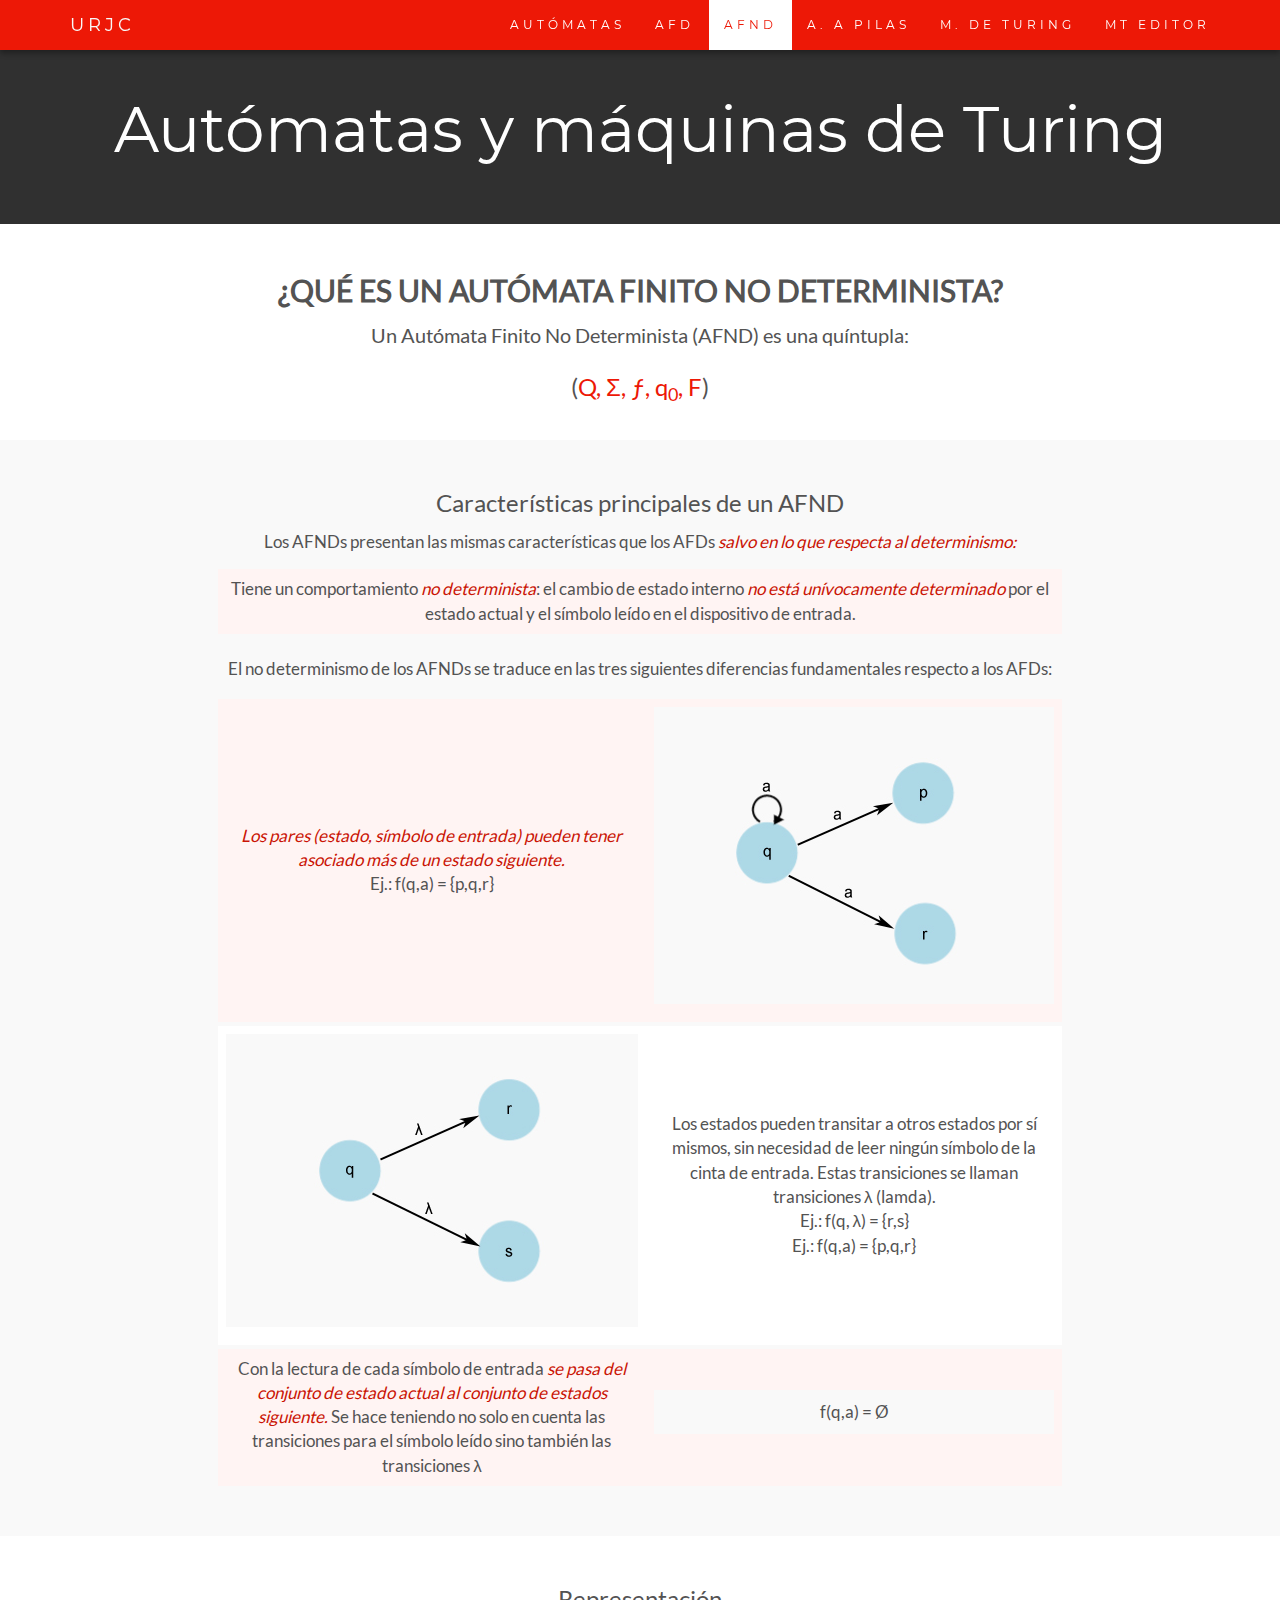
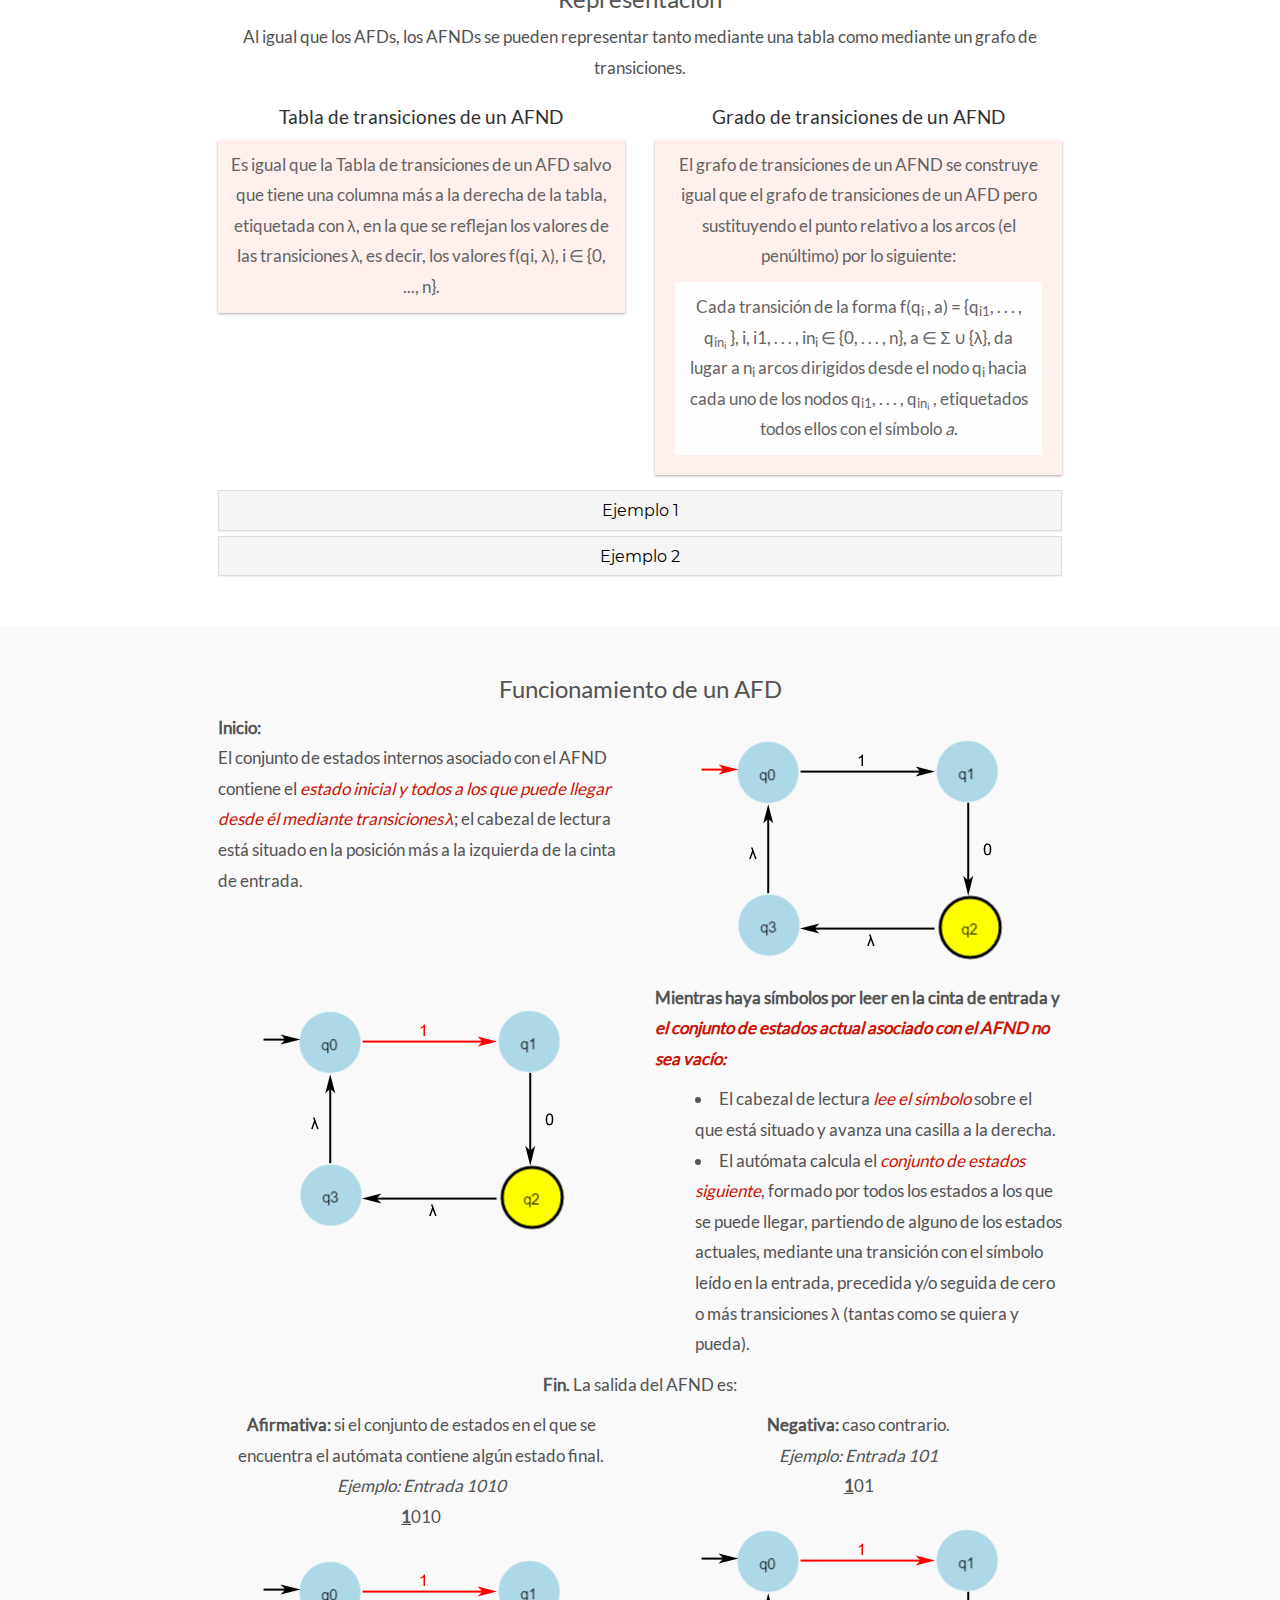
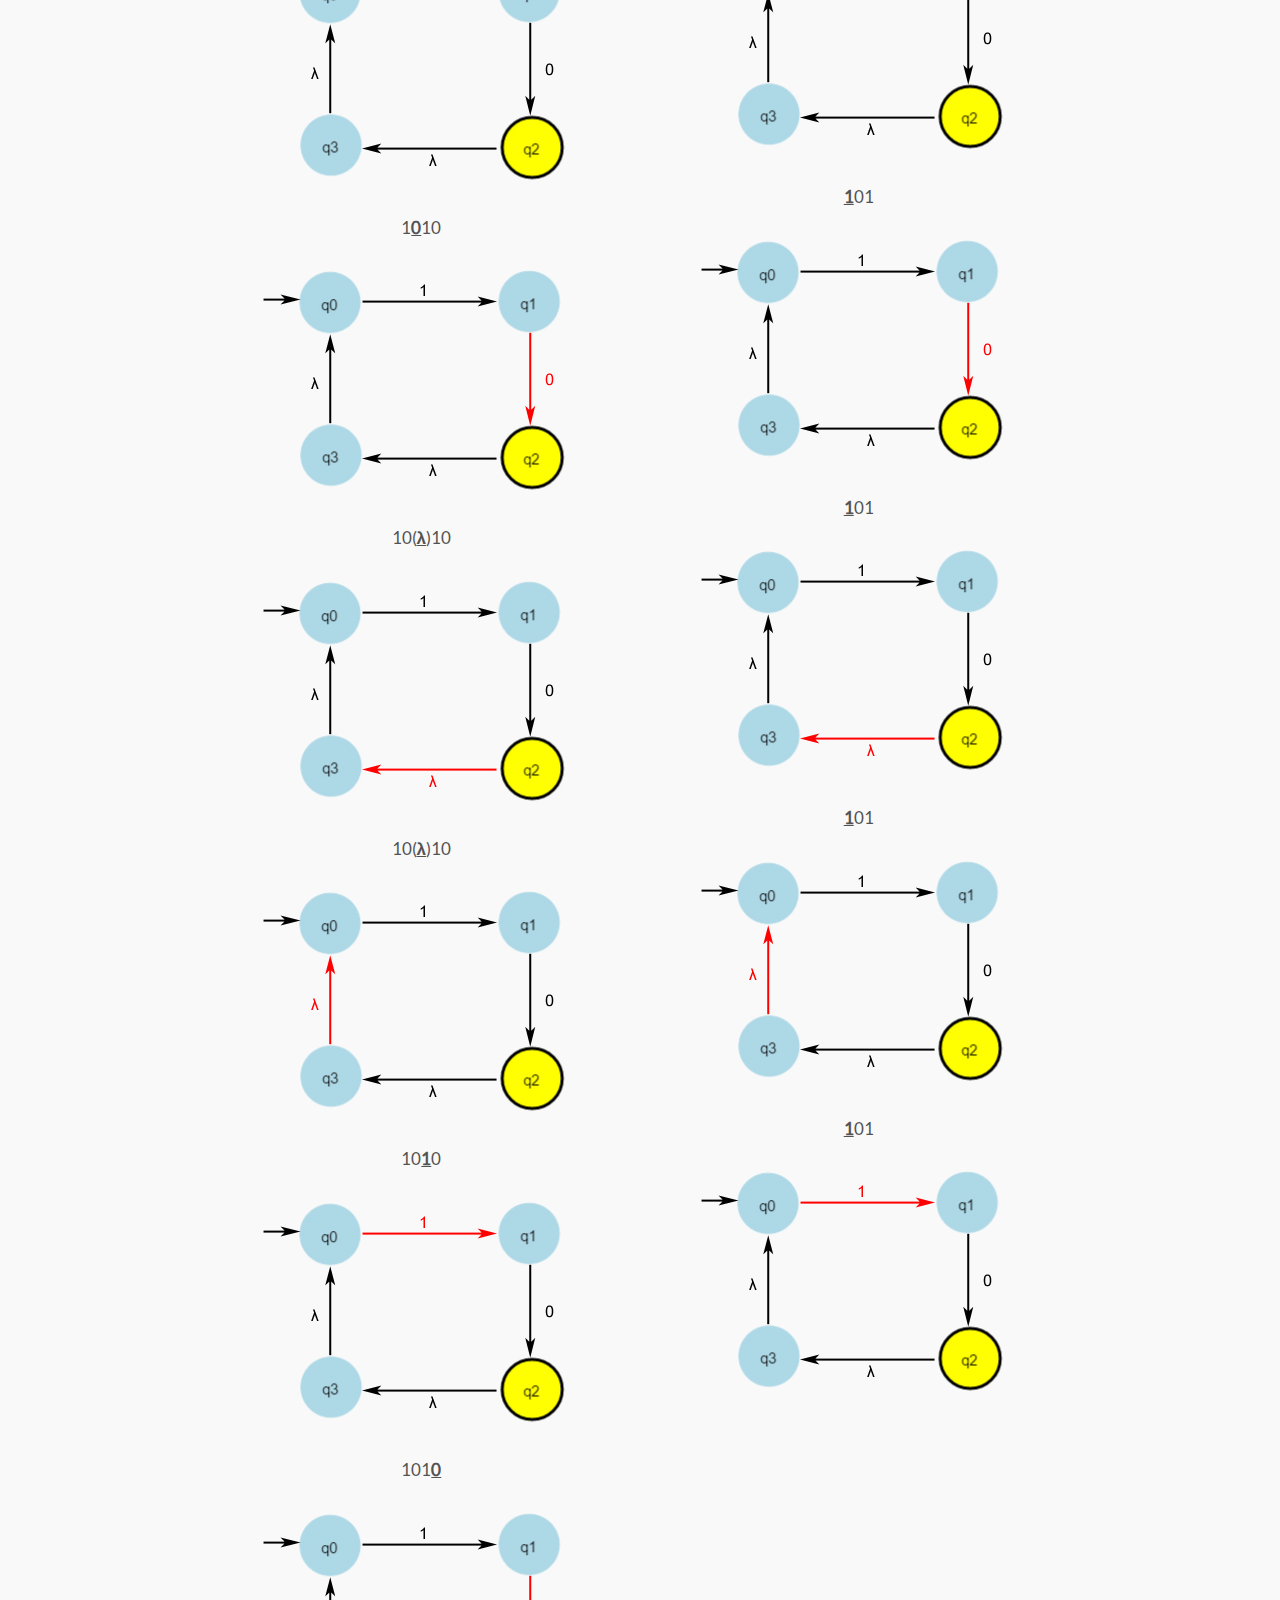
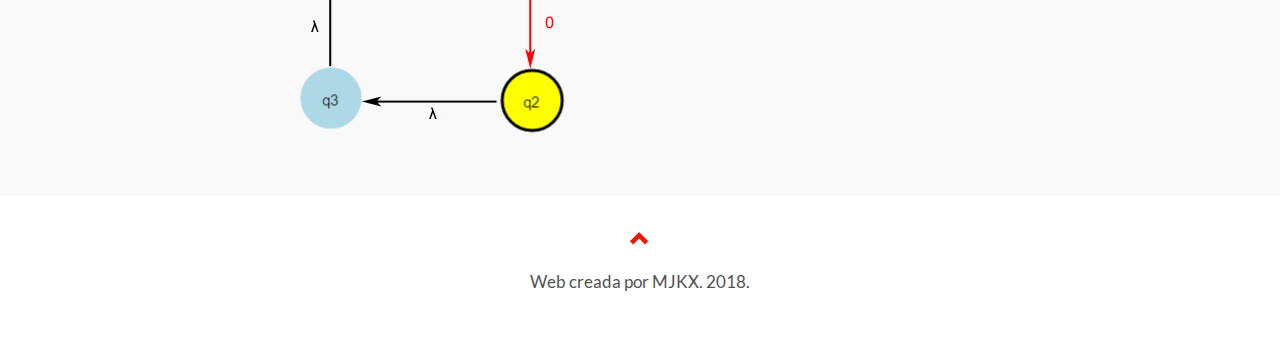
<file: afnd.html>
<!DOCTYPE html>
<html lang="es">
  <head>
    <meta http-equiv="Content-Type" content="text/html; charset=utf-8">
    <meta name="viewport" content="width=device-width, initial-scale=1">
    <meta name="description" content="">
    <meta name="author" content="">
    <title>Autómatas y máquinas de Turing</title>
    <link href="css/style.css" rel="stylesheet">
    <link href="css/bootstrap-select.min.css" rel="stylesheet">
    <link href="css/font-awesome.min.css" rel="stylesheet">
    <link href="css/material-icons.css" rel="stylesheet">
  </head>
  <body data-spy="scroll" data-target=".scrollspy" id="myPage">
    <nav role="navigation" class="navbar navbar-fixed-top navbar-default">
      <div class="container">
        <div class="navbar-header">
          <button type="button" data-toggle="collapse" data-target="#myNavbar" aria-expanded="false" class="navbar-toggle collapsed"><span class="sr-only">Toggle navigation</span><span class="icon-bar"></span><span class="icon-bar"></span><span class="icon-bar"></span></button><a href="index.html" class="navbar-brand">URJC</a>
        </div>
        <div id="myNavbar" class="collapse navbar-collapse">
          <ul class="nav navbar-nav navbar-right">
            <li><a href="index.html">AUTÓMATAS</a></li>
                <li><a href="afd.html" data-toggle="tooltip" data-placement="bottom" title="Autómatas Finitos Deterministas">AFD</a></li>
                <li><a href="afnd.html" data-toggle="tooltip" data-placement="bottom" title="Autómatas Finitos No Deterministas">AFND</a></li>
                <li><a href="aapilas.html" data-toggle="tooltip" data-placement="bottom" title="Autómatas a pilas">A. A PILAS</a></li>
                <li><a href="turing.html" data-toggle="tooltip" data-placement="bottom" title="Máquinas de Turing">M. DE TURING</a></li>
                <li><a href="mtGenerator.html" data-toggle="tooltip" data-placement="bottom" title="Editor de Máquinas de Turing">MT EDITOR</a></li>
          </ul>
        </div>
      </div>
    </nav>
    <div id="titulo" class="jumbotron text-center">
      <h1>Autómatas y máquinas de Turing</h1>
    </div>
    <div class="first esquema">
      <h2>¿Qué es un Autómata Finito No Determinista?</h2>
      <p>
        <big>Un Autómata Finito No Determinista (AFND) es una quíntupla:</big>
      </p>
      <h3>(<a data-toggle="tooltip" data-placement="left" title="Conjunto finito no vacío de elementos denominado estados internos o conjunto de estados">Q, </a><a data-toggle="tooltip" data-placement="top" title="Alfabeto de entrada">&Sigma;, </a><a data-toggle="tooltip" data-placement="top" title="Función de transición">&fnof;, </a><a data-toggle="tooltip" data-placement="top" title="Estado inicial">q<sub>0</sub>, </a><a data-toggle="tooltip" data-placement="right" title="Subconjunto de Q denominado estados finales o de aceptación">F</a>)
      </h3>
    </div>
    <!--Caracteristicas-->
    <div>
      <h3>Características principales de un AFND</h3>
      <p>Los AFNDs presentan las mismas características que los AFDs <em>salvo en lo que respecta al determinismo:</em></p>
      <div class="table-afd">
        <table class="table table-striped">
          <thead>
            <tr>
            </tr>
          </thead>
          <tbody>
            <tr>
              <td>Tiene un comportamiento <em>no determinista</em>: el cambio de estado interno <em>no está unívocamente determinado</em> por el estado actual y el símbolo leído en el dispositivo de entrada.
              </td>
            </tr>
          </tbody>
        </table>
      </div>
      <p>El no determinismo de los AFNDs se traduce en las tres siguientes diferencias fundamentales respecto a los AFDs:</p>
      <div class="table-afd">
        <!--+table-striped(
        [],
        [
          [
            ['<em>Los pares (estado, símbolo de entrada) pueden tener asociado más de un estado siguiente.</em>'+
            '<br>Ej.: f(q,a) = {p,q,r}'],
            ['<img src="./images/AFND-Carac.jpg"/>'] //dibujo
          ],
          [
            [], //dibujo
            ['<em>Los estados pueden transitar a otros estados por sí mismos</em>, sin necesidad de leer ningún símbolo de la cinta de entrada.'+
            'Estas transiciones se llaman transiciones '+lamda+' (lamda). <br>Ej.: f(q,'+lamda+') = {r,s}']
          ],
          [
            ['Con la lectura de cada símbolo de entrada <em>se pasa del conjunto de estado actual al conjunto de estados siguiente.</em>'+
              'Se hace teniendo no solo en cuenta las transiciones para el símbolo leído sino también las transiciones '+lamda+'.'],
            ['f(q,a) = Ø']
          ]
        ]
        )
        -->
        <table class="table table-striped">
          <tbody>
            <tr>
              <td><em>Los pares (estado, símbolo de entrada) pueden tener asociado más de un estado siguiente.</em><br> Ej.: f(q,a) = {p,q,r}</td>
              <td>
                <p class="bgGrey"><img src="./images/AFND-Carac.jpg"></p>
              </td>
            </tr>
            <tr>
              <td>
                <p class="bgGrey"><img src="./images/AFND-Carac2.jpg"></p>
              </td>
              <td>
                Los estados pueden transitar a otros estados por sí mismos</em>, sin necesidad de leer ningún símbolo de la cinta de entrada.
                Estas transiciones se llaman transiciones &#955; (lamda). <br>Ej.: f(q, &#955;) = {r,s}
                <br>Ej.: f(q,a) = {p,q,r}
              </td>
            </tr>
            <tr>
              <td>
                Con la lectura de cada símbolo de entrada <em>se pasa del conjunto de estado actual al conjunto de estados siguiente.</em>
                Se hace teniendo no solo en cuenta las transiciones para el símbolo leído sino también las transiciones &#955;
              </td>
              <td>
                <p class="bgGrey">f(q,a) = Ø</p>
              </td>
            </tr>
          </tbody>
        </table>
      </div>
    </div>
    <!--Representacion-->
    <div>
      <h3>Representación</h3>
      <p>Al igual que los AFDs, los AFNDs se pueden representar tanto mediante una tabla como mediante un grafo de transiciones.</p>
      <div class="representacion">
        <div>
          <h4>Tabla de transiciones de un AFND</h4>
          <p class="pColor">
            Es igual que la Tabla de transiciones de un AFD salvo que tiene una columna más a la derecha de la tabla, etiquetada con λ,
            en la que se reflejan los valores de las transiciones λ, es decir, los valores f(qi, λ), i ∈ {0, ..., n}.
            
          </p>
        </div>
        <div>
          <h4>Grado de transiciones de un AFND</h4>
          <div class="pColor">El grafo de transiciones de un AFND se construye igual que el grafo de transiciones de un AFD pero sustituyendo el punto relativo a los arcos (el penúltimo) por lo siguiente:
            <p class="pWhite">
              Cada transición de la forma f(q<sub>i</sub> , a) = {q<sub>i1</sub>, . . . , q<sub>in<sub>i</sub></sub> },
              i, i1, . . . , in<sub>i</sub> ∈ {0, . . . , n}, a ∈ &Sigma; ∪ {&lambda;}, da lugar a n<sub>i</sub> arcos dirigidos
              desde el nodo q<sub>i</sub> hacia cada uno de los nodos q<sub>i1</sub>, . . . , q<sub>in<sub>i</sub></sub> ,
              etiquetados todos ellos con el símbolo <i>a</i>.
              
            </p>
          </div>
        </div>
      </div>
      <div class="ejemplosRep mt15">
        <div id="accordionaccordion" role="tablist" aria-multiselectable="true" class="panel-group">
          <div class="panel panel-default">
            <div role="tab" id="headingEjemplo 1" data-toggle="collapse" data-parent="#accordionaccordion" href="#collapseEjemplo1" aria-expanded="true" aria-controls="collapseOne" class="panel-heading">
              <h5 class="panel-title"><a>Ejemplo 1</a></h5>
            </div>
            <div id="collapseEjemplo1" role="tabpanel" aria-labelledby="headingEjemplo 1" class="panel-collapse collapse">
              <div class="panel-body">
                <div class="col-md-12">
                  <p>
                    A<sub>1</sub> = {q<sub>0</sub>, q<sub>1</sub>, q<sub>2</sub>, q<sub>3</sub>}, {0, 1}, f, q<sub>0</sub>, {q<sub>2</sub>, q<sub>3</sub>}, siendo f :
                    <br> f(q<sub>0</sub>, a) = {q<sub>1</sub>, q<sub>3</sub>}, f(q<sub>0</sub>, b) = ∅, f(q<sub>0</sub>, &#955;) = ∅
                    <br> f(q<sub>1</sub>, a) = ∅,     f(q<sub>1</sub>, b) = q<sub>2</sub>, f(q<sub>1</sub>, &#955;) = ∅
                    <br> f(q<sub>2</sub>, a) = ∅,     f(q<sub>2</sub>, b) = ∅,     f(q<sub>2</sub>, &#955;) = q<sub>1</sub>
                    <br> f(q<sub>3</sub>, a) = q<sub>0</sub>, f(q<sub>3</sub>, b) = q<sub>3</sub>, f(q<sub>3</sub>, &#955;) = ∅
                  </p>
                </div>
                <div class="col-md-6">
                  <table class="table table-bordered">
                    <thead>
                      <tr>
                        <th>
                        </th>
                        <th>A<sub>1</sub>
                        </th>
                        <th>a
                        </th>
                        <th>b
                        </th>
                        <th>&#955;
                        </th>
                      </tr>
                    </thead>
                    <tbody>
                      <tr>
                        <td><span class="glyphicon glyphicon-arrow-right"></span>
                        </td>
                        <td>q<sub>0</sub>
                        </td>
                        <td>{q<sub>1</sub>, q<sub>3</sub>}
                        </td>
                        <td>
                        </td>
                        <td>
                        </td>
                      </tr>
                      <tr>
                        <td>
                        </td>
                        <td>q<sub>1</sub>
                        </td>
                        <td>
                        </td>
                        <td>{q<sub>2</sub>}
                        </td>
                        <td>
                        </td>
                      </tr>
                      <tr>
                        <td><span class="glyphicon glyphicon-asterisk"></span>
                        </td>
                        <td>q<sub>2</sub>
                        </td>
                        <td>
                        </td>
                        <td>
                        </td>
                        <td>{q<sub>1</sub>}
                        </td>
                      </tr>
                      <tr>
                        <td><span class="glyphicon glyphicon-asterisk"></span>
                        </td>
                        <td>q<sub>3</sub>
                        </td>
                        <td>{q<sub>0</sub>}
                        </td>
                        <td>
                        </td>
                        <td>
                        </td>
                      </tr>
                    </tbody>
                  </table>
                </div>
                <div class="col-md-6 bgGrey"><img src="./images/AFND-Example.jpg"></div>
              </div>
            </div>
          </div>
          <div class="panel panel-default">
            <div role="tab" id="headingEjemplo 2" data-toggle="collapse" data-parent="#accordionaccordion" href="#collapseEjemplo2" aria-expanded="true" aria-controls="collapseOne" class="panel-heading">
              <h5 class="panel-title"><a>Ejemplo 2</a></h5>
            </div>
            <div id="collapseEjemplo2" role="tabpanel" aria-labelledby="headingEjemplo 2" class="panel-collapse collapse">
              <div class="panel-body">
                <div class="col-md-12">
                  <p>
                    A<sub>2</sub> =({q<sub>0</sub>, q<sub>1</sub>, q<sub>2</sub>, q<sub>3</sub>}, {0, 1}, f, q<sub>0</sub>, {q<sub>2</sub>}, siendo f :
                    <br>f(q<sub>0</sub>, 0) = ∅,       f(q<sub>0</sub>, 1) = {q<sub>1</sub>}, f(q<sub>0</sub>, &#955;) = q<sub>2</sub>
                    <br>f(q<sub>1</sub>, 0) = {q<sub>2</sub>}, f(q<sub>1</sub>, 1) = ∅, f(q<sub>1</sub>, &#955;) = ∅
                    <br>f(q<sub>2</sub>, 0) = ∅,       f(q<sub>2</sub>, 1) = ∅, f(q<sub>2</sub>, &#955;) = {q<sub>3</sub>}
                    <br>f(q<sub>3</sub>, 0) = ∅,       f(q<sub>3</sub>, 1) = ∅, f(q<sub>3</sub>, &#955;) = {q<sub>0</sub>}
                  </p>
                </div>
                <div class="col-md-6">
                  <table class="table table-bordered">
                    <thead>
                      <tr>
                        <th>
                        </th>
                        <th>A<sub>2</sub>
                        </th>
                        <th>0
                        </th>
                        <th>1
                        </th>
                        <th>&#955;
                        </th>
                      </tr>
                    </thead>
                    <tbody>
                      <tr>
                        <td><span class="glyphicon glyphicon-arrow-right"></span>
                        </td>
                        <td>q<sub>0</sub>
                        </td>
                        <td>
                        </td>
                        <td>{q<sub>1</sub>}
                        </td>
                        <td>
                        </td>
                      </tr>
                      <tr>
                        <td>
                        </td>
                        <td>q<sub>1</sub>
                        </td>
                        <td>{q<sub>2</sub>}
                        </td>
                        <td>
                        </td>
                        <td>
                        </td>
                      </tr>
                      <tr>
                        <td><span class="glyphicon glyphicon-asterisk"></span>
                        </td>
                        <td>q<sub>2</sub>
                        </td>
                        <td>
                        </td>
                        <td>
                        </td>
                        <td>{q<sub>3</sub>}
                        </td>
                      </tr>
                      <tr>
                        <td>
                        </td>
                        <td>q<sub>3</sub>
                        </td>
                        <td>
                        </td>
                        <td>
                        </td>
                        <td>{q<sub>0</sub>}
                        </td>
                      </tr>
                    </tbody>
                  </table>
                </div>
                <div class="col-md-6 bgGrey"><img src="./images/AFND2-Example.jpg"></div>
              </div>
            </div>
          </div>
        </div>
      </div>
    </div>
    <div class="funcionamiento">
      <h3>Funcionamiento de un AFD</h3>
      <div class="inicio">
        <div>
          <p>
            <b>Inicio:</b>
            <br>El conjunto de estados internos asociado con el AFND contiene el <em>estado inicial y todos a los que puede
            llegar desde él mediante transiciones λ</em>; el cabezal de lectura está situado en la posición más a la izquierda
            de la cinta de entrada.
          </p>
        </div>
        <div><img src="./images/AFND2-Func-Inicio.jpg"></div>
      </div>
      <div class="mientras">
        <div><img src="./images/AFND2-Func-Dos.jpg"></div>
        <div>
          <p><b>Mientras haya símbolos por leer en la cinta de entrada y <em>el conjunto de estados actual asociado con el AFND no sea vacío:</em></b>
            <ul>
              <li>El cabezal de lectura <em>lee el símbolo</em> sobre el que está situado y avanza una casilla a la derecha.</li>
              <li>
                El autómata calcula el <em>conjunto de estados siguiente</em>, formado por todos los estados a los que se puede
                llegar, partiendo de alguno de los estados actuales, mediante una transición con el símbolo leído en la
                entrada, precedida y/o seguida de cero o más transiciones λ (tantas como se quiera y pueda).
              </li>
            </ul>
          </p>
        </div>
      </div>
      <div class="fin">
        <p><b>Fin.</b> La salida del AFND es:</p>
        <div>
          <b>Afirmativa:</b> si el conjunto de estados en el que se encuentra el autómata contiene algún estado final.
          <br><i>Ejemplo: Entrada 1010</i>
          <p><b><u>1</u></b>010 <br><img src="./images/AFND2-Func-Dos.jpg"></p>
          <p>1<b><u>0</u></b>10 <br><img src="./images/AFND2-Func-2.jpg"></p>
          <p>10(<b><u>λ</u></b>)10 <br><img src="./images/AFND2-Func-3.jpg"></p>
          <p>10(<b><u>λ</u></b>)10 <br><img src="./images/AFND2-Func4.jpg"></p>
          <p>10<b><u>1</u></b>0 <br><img src="./images/AFND2-Func-Dos.jpg"></p>
          <p>101<b><u>0</u></b> <br><img src="./images/AFND2-Func-2.jpg"></p>
        </div>
        <div>
          <b>Negativa:</b> caso contrario.
          <br><i>Ejemplo: Entrada 101</i>
          <p><b><u>1</u></b>01 <br><img src="./images/AFND2-Func-Dos.jpg"></p>
          <p><b><u>1</u></b>01 <br><img src="./images/AFND2-Func-2.jpg"></p>
          <p><b><u>1</u></b>01 <br><img src="./images/AFND2-Func-3.jpg"></p>
          <p><b><u>1</u></b>01 <br><img src="./images/AFND2-Func4.jpg"></p>
          <p><b><u>1</u></b>01 <br><img src="./images/AFND2-Func-Dos.jpg"></p>
        </div>
      </div>
    </div>
    <footer class="text-center"><a href="#myPage" title="To Top"><span aria-hidden="true" class="glyphicon glyphicon-chevron-up"></span></a>
      <p>Web creada por MJKX. 2018.</p>
    </footer>
    <script src="js/jquery-3.2.1.min.js"></script>
    <script src="js/bootstrap.min.js"></script>
    <script src="js/bootstrap-select.min.js"></script>
    <script src="js/main.js"></script>
  </body>
</html>
</file>
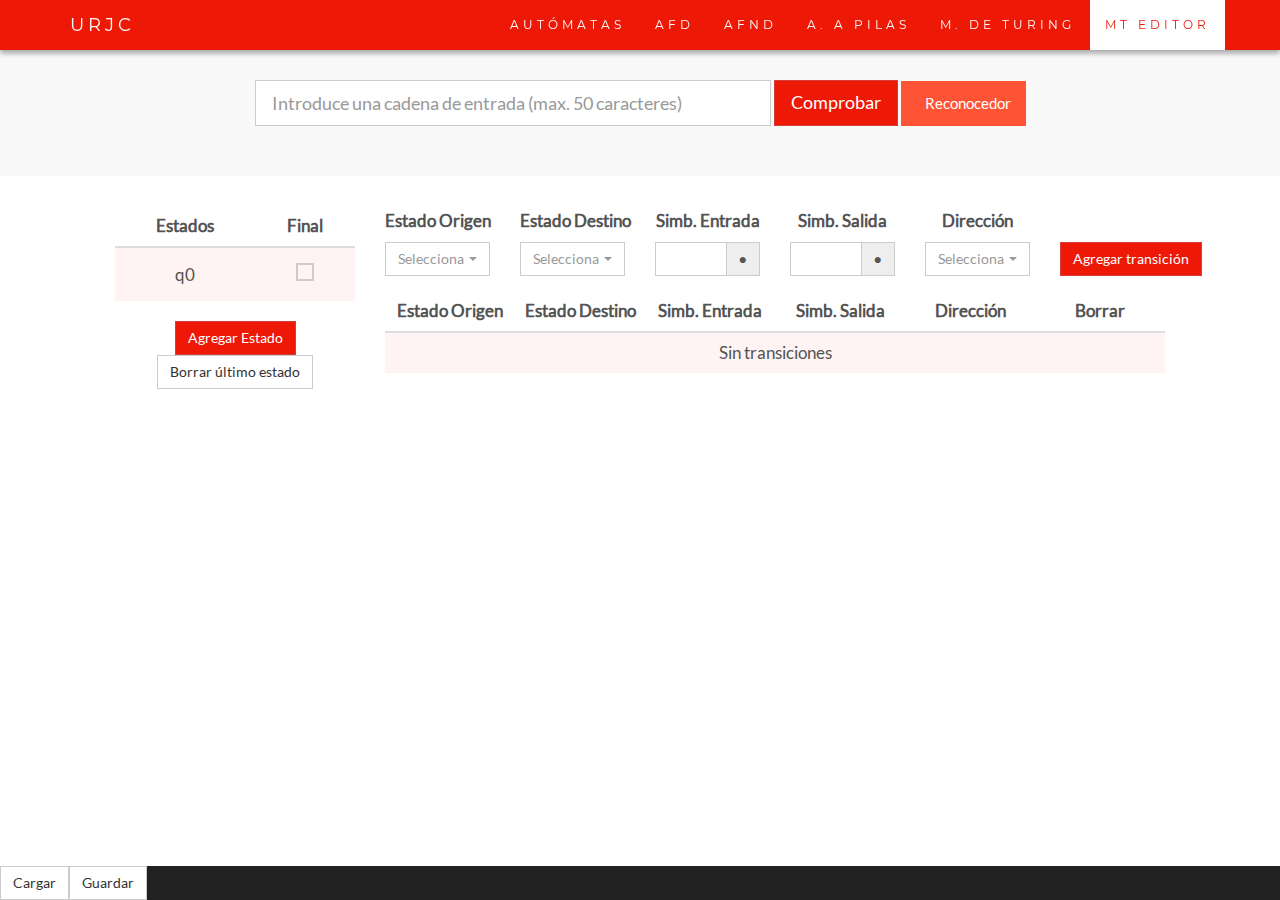
<file: mtGenerator.html>
<!DOCTYPE html>
<html lang="es">
  <head>
    <meta http-equiv="Content-Type" content="text/html; charset=utf-8">
    <meta name="viewport" content="width=device-width, initial-scale=1">
    <meta name="description" content="">
    <meta name="author" content="">
    <title>Autómatas y máquinas de Turing</title>
    <link href="css/style.css" rel="stylesheet">
    <link href="css/bootstrap-select.min.css" rel="stylesheet">
    <link href="css/font-awesome.min.css" rel="stylesheet">
    <link href="css/material-icons.css" rel="stylesheet">
  </head>
  <body data-spy="scroll" data-target=".scrollspy" id="myPage">
    <nav role="navigation" class="navbar navbar-fixed-top navbar-default">
      <div class="container">
        <div class="navbar-header">
          <button type="button" data-toggle="collapse" data-target="#myNavbar" aria-expanded="false" class="navbar-toggle collapsed"><span class="sr-only">Toggle navigation</span><span class="icon-bar"></span><span class="icon-bar"></span><span class="icon-bar"></span></button><a href="index.html" class="navbar-brand">URJC</a>
        </div>
        <div id="myNavbar" class="collapse navbar-collapse">
          <ul class="nav navbar-nav navbar-right">
            <li><a href="index.html">AUTÓMATAS</a></li>
                <li><a href="afd.html" data-toggle="tooltip" data-placement="bottom" title="Autómatas Finitos Deterministas">AFD</a></li>
                <li><a href="afnd.html" data-toggle="tooltip" data-placement="bottom" title="Autómatas Finitos No Deterministas">AFND</a></li>
                <li><a href="aapilas.html" data-toggle="tooltip" data-placement="bottom" title="Autómatas a pilas">A. A PILAS</a></li>
                <li><a href="turing.html" data-toggle="tooltip" data-placement="bottom" title="Máquinas de Turing">M. DE TURING</a></li>
                <li><a href="mtGenerator.html" data-toggle="tooltip" data-placement="bottom" title="Editor de Máquinas de Turing">MT EDITOR</a></li>
          </ul>
        </div>
      </div>
    </nav>
    <div id="formCadena">
      <form class="form-inline">
        <div class="form-group">
          <input id="cadena" type="text" size="50" maxlength="50" placeholder="Introduce una cadena de entrada (max. 50 caracteres)" data-spy="affix" data-offset-top="60" class="form-control input-lg">
        </div>
        <div class="form-group">
          <button type="button" class="btn btn-danger btn-lg comprobarCadena">Comprobar</button>
        </div>
        <div class="form-group switch-mt">
          <input id="switchMT" type="checkbox">
          <label for="switchMT" data-off-text="Reconocedor" data-on-text="Transductor" data-toggle="tooltip" data-placement="right" title="Selecciona para cambiar de tipo" class="checkbox-inline"></label>
        </div>
      </form>
      <div id="result">
        <div class="result"></div>
        <button type="button" class="btn btn-default pull-right mostrarLog">Log</button>
      </div>
    </div>
    <div id="container" style="padding: 30px 100px;">
      <div class="tablaEstados">
        <table class="table table-striped table-hover">
          <thead>
            <th>Estados</th>
            <th>Final</th>
          </thead>
          <tbody>
            <tr>
              <td>q0</td>
              <td>
                <div class="checkbox-rotate">
                  <label class="input-checkbox">
                    <input type="checkbox" name="esFinal-0" id="esFinal-0" data-num="0"><span class="spanCheck"></span>
                  </label>
                </div>
              </td>
            </tr>
          </tbody>
        </table>
        <!--Agregar estado //Borrar último estado-->
        <button type="button" class="btn btn-danger addState">Agregar Estado</button>
        <button type="button" class="btn btn-default confirmDeleteState">Borrar último estado</button>
      </div>
      <div class="tablaTrans">
        <!--Formulario para agregar transiciones-->
        <form class="form-group formTransicion">
          <div>
            <label for="origen">Estado Origen</label>
            <select id="origen" name="origen" data-live-search="true" title="Selecciona" data-width="100%" data-size="5" class="selectpicker">
              <option data-tokens="0 q0" value="q0">q0</option>
            </select>
          </div>
          <div>
            <label for="destino">Estado Destino</label>
            <select id="destino" name="destino" data-live-search="true" title="Selecciona" data-width="100%" data-size="5" class="selectpicker">
              <option data-tokens="0 q0" value="q0">q0</option>
            </select>
          </div>
          <div>
            <label for="entrada">Simb. Entrada</label>
            <div class="input-group">
              <input type="text" id="entrada" name="entrada" maxlength="1" size="1" class="form-control"/><span rel="tooltip" title="Insertar espacio" class="input-group-addon insertSpace"><i>&#9679;</i></span>
            </div>
          </div>
          <div>
            <label for="salida">Simb. Salida</label>
            <div class="input-group">
              <input type="text" id="salida" name="salida" maxlength="1" size="1" class="form-control"/><span rel="tooltip" title="Insertar espacio" class="input-group-addon insertSpace"><i>&#9679;</i></span>
            </div>
          </div>
          <div>
            <label>Dirección</label>
            <select id="direccion" name="direccion" title="Selecciona" data-width="100%" class="selectpicker">
              <option value="R">Derecha (R)</option>
              <option value="L">Izquierda (L)</option>
              <option value="S">Parado (S)</option>
            </select>
          </div>
          <div id="addTransition">
            <button type="button" class="btn btn-danger addTransition">Agregar transición</button>
          </div>
        </form>
        <table class="table table-striped table-hover">
          <thead>
            <tr>
              <th>Estado Origen
              </th>
              <th>Estado Destino
              </th>
              <th>Simb. Entrada
              </th>
              <th>Simb. Salida
              </th>
              <th>Dirección
              </th>
              <th>Borrar
              </th>
            </tr>
          </thead>
          <tbody>
            <tr id="sinTrans">
              <td colspan="6">Sin transiciones</td>
            </tr>
          </tbody>
        </table>
      </div>
    </div>
    <!-- Modal del log-->
    <div id="log" tabindex="-1" role="dialog" aria-labelledby="logLabel" aria-hidden="true" style="background-color: initial" class="modal fade">
      <div class="modal-dialog">
        <div class="modal-content">
          <div class="modal-header">
            <button type="button" data-dismiss="modal" class="close"><span aria-hidden="true">&times;</span><span class="sr-only">Close</span></button>
            <h3 id="logLabel" class="modal-title">Log</h3>
          </div>
          <div class="modal-body">
            <div class="log"></div>
          </div>
        </div>
      </div>
    </div>
    <div id="modalError" tabindex="-1" role="dialog" aria-labelledby="modalErrorLabel" aria-hidden="true" style="background-color: initial" class="modal fade">
      <div class="modal-dialog">
        <div class="modal-content">
          <div class="modal-header">
            <button type="button" data-dismiss="modal" class="close"><span aria-hidden="true">&times;</span><span class="sr-only">Close</span></button>
            <h3 id="modalErrorLabel" class="modal-title">Error</h3>
          </div>
          <div class="modal-body">
            <p class="msgError"></p>
          </div>
        </div>
      </div>
    </div>
    <div id="modalBorrarEstado" tabindex="-1" role="dialog" aria-labelledby="modalBorrarEstadoLabel" aria-hidden="true" style="background-color: initial" class="modal fade">
      <div class="modal-dialog">
        <div class="modal-content">
          <div class="modal-header">
            <button type="button" data-dismiss="modal" class="close"><span aria-hidden="true">&times;</span><span class="sr-only">Close</span></button>
            <h3 id="modalBorrarEstadoLabel" class="modal-title">Borrar estado</h3>
          </div>
          <div class="modal-body">
            <p>
              ¿Desea continuar el borrado del último estado?
              <br> Nota: Se eliminarán también las transiciones que contengan dicho estado.
            </p>
            <div class="modal-footer footer-options">
              <button type="button" class="btn btn-danger deleteState">Sí</button>
              <button type="button" class="btn btn-default">No</button>
            </div>
          </div>
        </div>
      </div>
    </div>
    <nav class="navbar-fixed-bottom navbar-inverse"><a href="#" role="button" class="btn btn-default cargarMT">Cargar</a><a href="#" role="button" class="btn btn-default guardarMT">Guardar</a>
      <input id="cargarMT" type="file" name="cargarMT" class="hidden">
    </nav>
    <script src="js/jquery-3.2.1.min.js"></script>
    <script src="js/bootstrap.min.js"></script>
    <script src="js/bootstrap-select.min.js"></script>
    <script src="js/main.js"></script>
    <script src="js/generator.js"></script>
  </body>
</html>
</file>
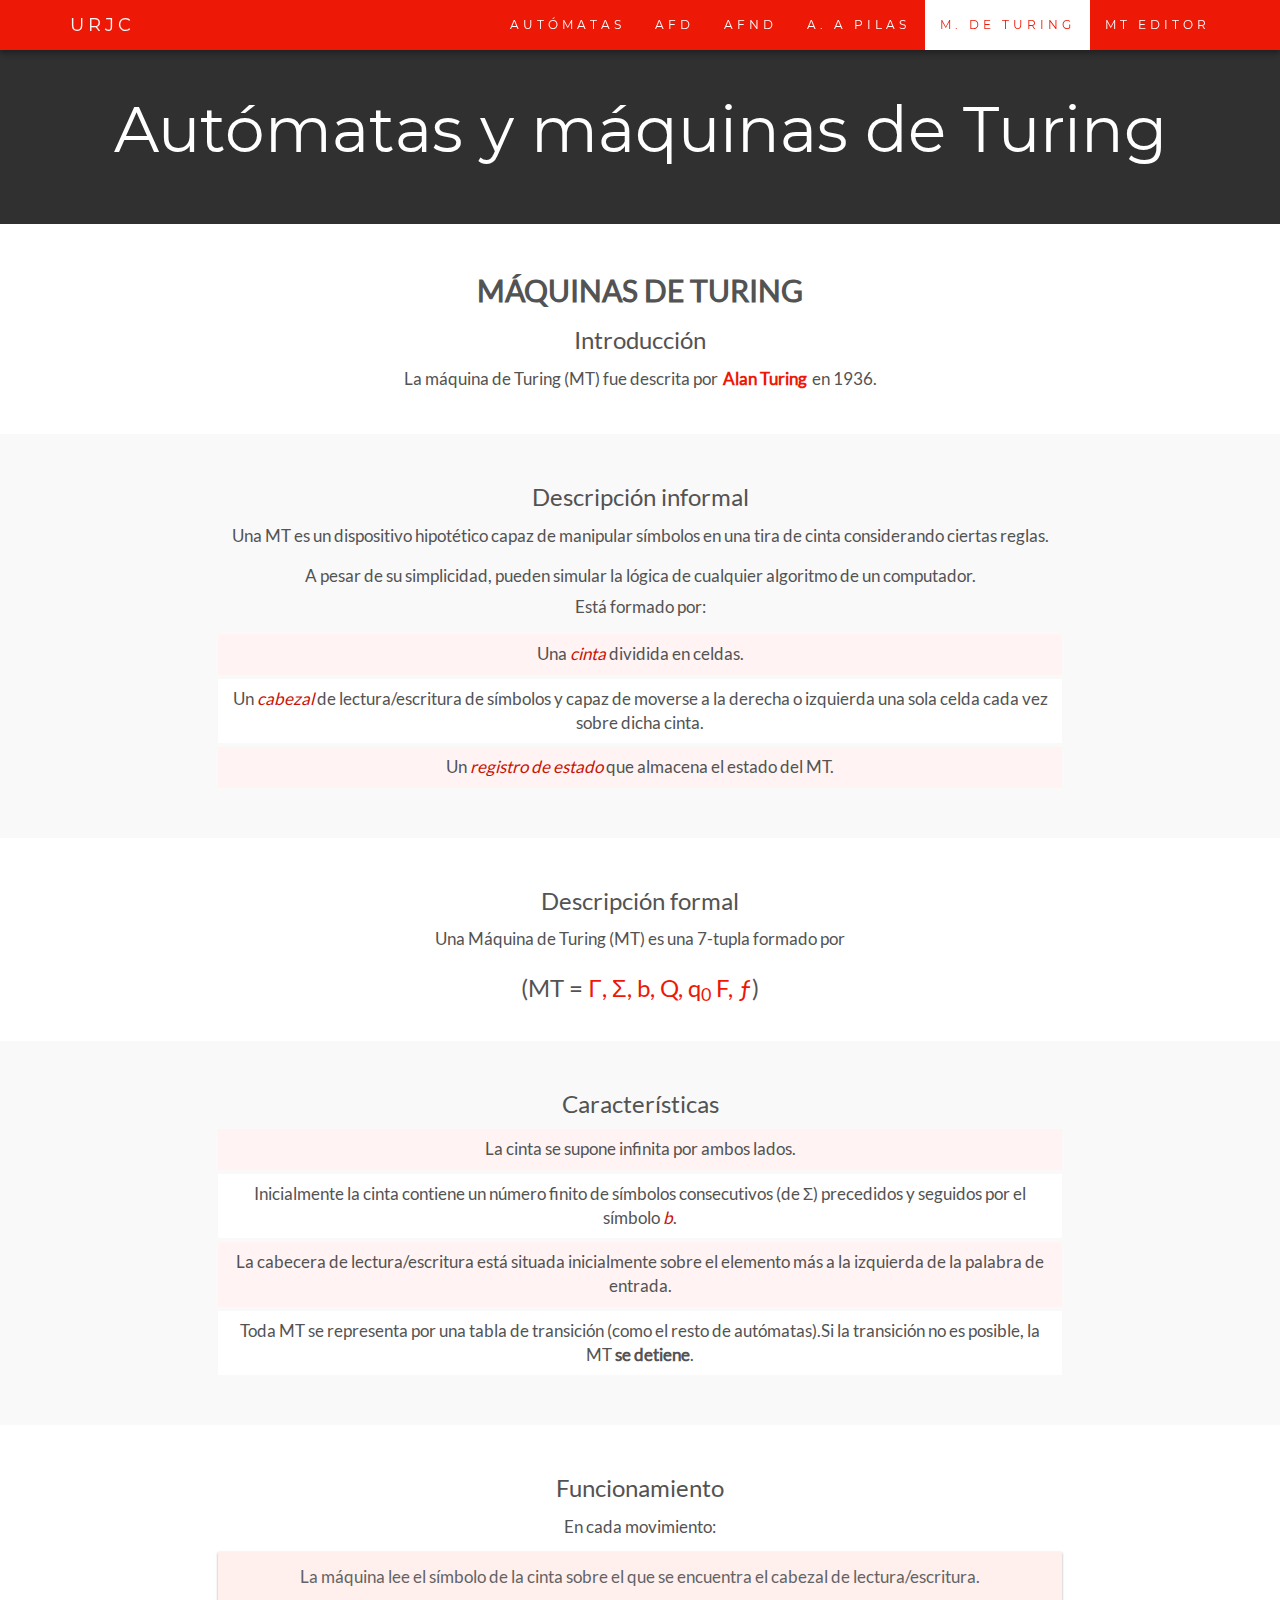
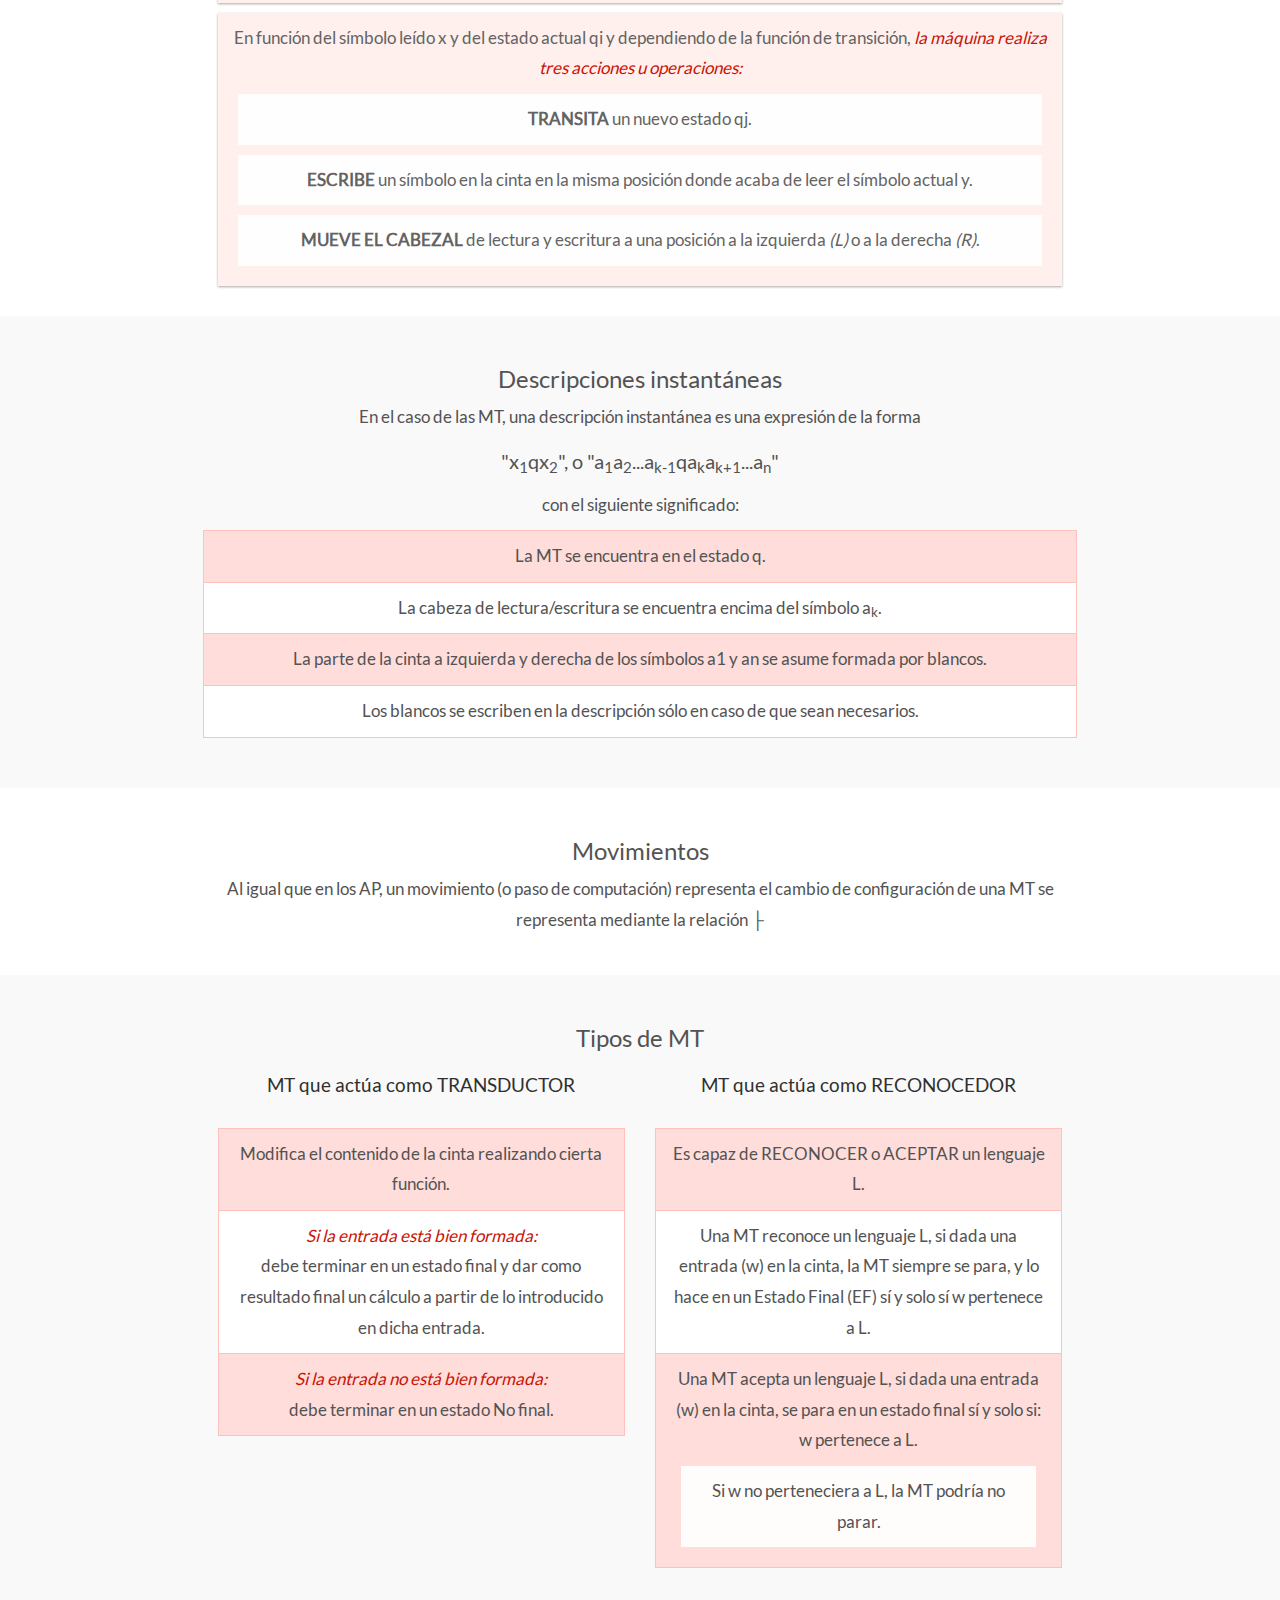
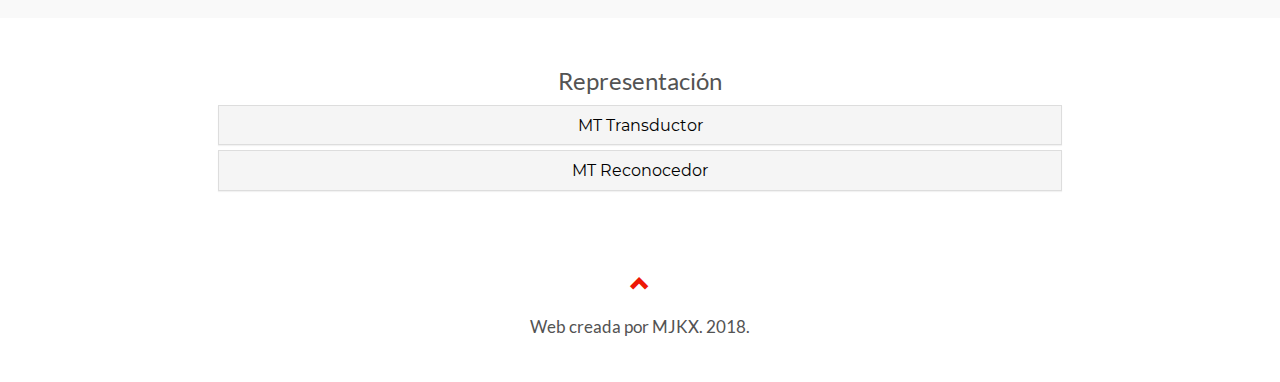
<file: turing.html>
<!DOCTYPE html>
<html lang="es">
  <head>
    <meta http-equiv="Content-Type" content="text/html; charset=utf-8">
    <meta name="viewport" content="width=device-width, initial-scale=1">
    <meta name="description" content="">
    <meta name="author" content="">
    <title>Autómatas y máquinas de Turing</title>
    <link href="css/style.css" rel="stylesheet">
    <link href="css/bootstrap-select.min.css" rel="stylesheet">
    <link href="css/font-awesome.min.css" rel="stylesheet">
    <link href="css/material-icons.css" rel="stylesheet">
  </head>
  <body data-spy="scroll" data-target=".scrollspy" id="myPage">
    <nav role="navigation" class="navbar navbar-fixed-top navbar-default">
      <div class="container">
        <div class="navbar-header">
          <button type="button" data-toggle="collapse" data-target="#myNavbar" aria-expanded="false" class="navbar-toggle collapsed"><span class="sr-only">Toggle navigation</span><span class="icon-bar"></span><span class="icon-bar"></span><span class="icon-bar"></span></button><a href="index.html" class="navbar-brand">URJC</a>
        </div>
        <div id="myNavbar" class="collapse navbar-collapse">
          <ul class="nav navbar-nav navbar-right">
            <li><a href="index.html">AUTÓMATAS</a></li>
                <li><a href="afd.html" data-toggle="tooltip" data-placement="bottom" title="Autómatas Finitos Deterministas">AFD</a></li>
                <li><a href="afnd.html" data-toggle="tooltip" data-placement="bottom" title="Autómatas Finitos No Deterministas">AFND</a></li>
                <li><a href="aapilas.html" data-toggle="tooltip" data-placement="bottom" title="Autómatas a pilas">A. A PILAS</a></li>
                <li><a href="turing.html" data-toggle="tooltip" data-placement="bottom" title="Máquinas de Turing">M. DE TURING</a></li>
                <li><a href="mtGenerator.html" data-toggle="tooltip" data-placement="bottom" title="Editor de Máquinas de Turing">MT EDITOR</a></li>
          </ul>
        </div>
      </div>
    </nav>
    <div id="titulo" class="jumbotron text-center">
      <h1>Autómatas y máquinas de Turing</h1>
    </div>
    <div>
      <h2>MÁQUINAS DE TURING</h2>
      <h3>Introducción</h3>
      <p>La máquina de Turing (MT) fue descrita por<span class="tooltip-effect"><span class="tooltip-item">Alan Turing</span><span class="tooltip-content clearfix"><img src="images/Alan_Turing_Aged_16.jpg"><span class="tooltip-text"><strong>Alan Mathison Turing <br></strong><i>(Paddington, Londres, 1912 - Wilmslow, Cheshire, 1954)</i><br>Considerado uno de los padres de la ciencia de la computación y precursor de la informática moderna.</span></span></span>en 1936.</p>
      <!-- Biografia Turing-->
    </div>
    <div>
      <h3>Descripción informal</h3>
      <p>Una MT es un dispositivo hipotético capaz de manipular símbolos en una tira de cinta considerando ciertas reglas.</p>A pesar de su simplicidad, pueden simular la lógica de cualquier algoritmo de un computador.
      <p>Está formado por:</p>
      <div class="table-afd">
        <table class="table table-striped">
          <thead>
            <tr>
            </tr>
          </thead>
          <tbody>
            <tr>
              <td>Una <em>cinta</em> dividida en celdas.
              </td>
            </tr>
            <tr>
              <td>Un <em>cabezal</em> de lectura/escritura de símbolos y capaz de moverse a la derecha o izquierda una sola celda cada vez sobre dicha cinta.
              </td>
            </tr>
            <tr>
              <td>Un <em>registro de estado</em> que almacena el estado del MT.
              </td>
            </tr>
          </tbody>
        </table>
      </div>
    </div>
    <div class="first esquema">
      <h3>Descripción formal</h3>
      <p>Una Máquina de Turing (MT) es una 7-tupla formado por</p>
      <h3>(MT =<a data-toggle="tooltip" data-placement="top" title="Alfabeto de símbolos de la cinta"> Γ, </a><a data-toggle="tooltip" data-placement="top" title="Alfabeto de entrada">Σ, </a><a data-toggle="tooltip" data-placement="top" title="Símbolo especial para el espacio en blanco (b ⊄ Σ) y no está contenido en el alfabeto de entrada.">b, </a><a data-toggle="tooltip" data-placement="top" title="Conjunto finito de estados">Q, </a><a data-toggle="tooltip" data-placement="top" title="Estado inicial">q<sub>0</sub> </a><a data-toggle="tooltip" data-placement="top" title="Conjunto de estados finales o de aceptación">F, </a><a data-toggle="tooltip" data-placement="top" title="Función Q × G → Q × G × {I, D, P} (donde I: Izqda, D: Drcha y P: Parada)">ƒ</a>)
      </h3>
    </div>
    <div>
      <h3>Características</h3>
      <div class="table-afd">
        <table class="table table-striped">
          <thead>
            <tr>
            </tr>
          </thead>
          <tbody>
            <tr>
              <td>La cinta se supone infinita por ambos lados.
              </td>
            </tr>
            <tr>
              <td>Inicialmente la cinta contiene un número finito de símbolos consecutivos (de Σ) precedidos y seguidos por el símbolo <em>b</em>.
              </td>
            </tr>
            <tr>
              <td>La cabecera de lectura/escritura está situada inicialmente sobre el elemento más a la izquierda de la palabra de entrada.
              </td>
            </tr>
            <tr>
              <td>Toda MT se representa por una tabla de transición (como el resto de autómatas).Si la transición no es posible, la MT <b>se detiene</b>.
              </td>
            </tr>
          </tbody>
        </table>
      </div>
    </div>
    <div>
      <h3>Funcionamiento</h3>
      <p>En cada movimiento:</p>
      <p class="pColor">La máquina lee el símbolo de la cinta sobre el que se encuentra el cabezal de lectura/escritura.</p>
      <div class="pColor">
        <p>En función del símbolo leído x y del estado actual qi y dependiendo de la función de transición, <em>la máquina realiza tres acciones u operaciones:</em></p>
        <p class="pWhite"><b>TRANSITA</b> un nuevo estado qj.</p>
        <p class="pWhite"><b>ESCRIBE</b> un símbolo en la cinta en la misma posición donde acaba de leer el símbolo actual y.</p>
        <p class="pWhite"><b>MUEVE EL CABEZAL</b> de lectura y escritura a una posición a la izquierda <i>(L)</i> o a la derecha <i>(R)</i>.</p>
      </div>
    </div>
    <div class="representacion">
      <h3>Descripciones instantáneas</h3>
      <p>En el caso de las MT, una descripción instantánea es una expresión de la forma</p>
      <p class="text-center">
        <big>"x<sub>1</sub>qx<sub>2</sub>", o "a<sub>1</sub>a<sub>2</sub>...a<sub>k-1</sub>qa<sub>k</sub>a<sub>k+1</sub>...a<sub>n</sub>"</big>
      </p>
      <p>con el siguiente significado:</p>
      <ul class="list-group">
        <li class="list-group-item">La MT se encuentra en el estado q.
        </li>
        <li class="list-group-item">La cabeza de lectura/escritura se encuentra encima del símbolo a<sub>k</sub>.
        </li>
        <li class="list-group-item">La parte de la cinta a izquierda y derecha de los símbolos a1 y an se asume formada por blancos.
        </li>
        <li class="list-group-item">Los blancos se escriben en la descripción sólo en caso de que sean necesarios.
        </li>
      </ul>
    </div>
    <div>
      <h3>Movimientos</h3>
      <p>
        Al igual que en los AP, un movimiento (o paso de computación) representa el cambio de configuración de una MT
        se representa mediante la relación ├
      </p>
    </div>
    <div>
      <h3>Tipos de MT</h3>
      <div class="representacion">
        <div>
          <h4>MT que actúa como TRANSDUCTOR</h4>
          <ul class="list-group">
            <li class="list-group-item">Modifica el contenido de la cinta realizando cierta función.
            </li>
            <li class="list-group-item"><em>Si la entrada está bien formada:</em><br>debe terminar en un estado final y dar como resultado final un cálculo a partir de lo introducido en dicha entrada.
            </li>
            <li class="list-group-item"><em>Si la entrada no está bien formada:</em><br>debe terminar en un estado No final.
            </li>
          </ul>
        </div>
        <div>
          <h4>MT que actúa como RECONOCEDOR</h4>
          <ul class="list-group">
            <li class="list-group-item">Es capaz de RECONOCER o ACEPTAR un lenguaje L.
            </li>
            <li class="list-group-item">
              Una MT reconoce un lenguaje L, si dada una entrada (w) en la cinta, la MT siempre se para,
              y lo hace en un Estado Final (EF) sí y solo sí w pertenece a L.
            </li>
            <li class="list-group-item">
              Una MT acepta un lenguaje L, si dada una entrada (w) en la cinta, se para en un estado final sí y solo si:
              w pertenece a L.
              <p class="pWhite">Si w no perteneciera a L, la MT podría no parar.</p>
            </li>
          </ul>
        </div>
      </div>
    </div>
    <div>
      <h3>Representación</h3>
      <div id="accordionaccordion" role="tablist" aria-multiselectable="true" class="panel-group">
        <div class="panel panel-default">
          <div role="tab" id="headingMT Transductor" data-toggle="collapse" data-parent="#accordionaccordion" href="#collapseMTTransductor" aria-expanded="true" aria-controls="collapseOne" class="panel-heading">
            <h5 class="panel-title"><a>MT Transductor</a></h5>
          </div>
          <div id="collapseMTTransductor" role="tabpanel" aria-labelledby="headingMT Transductor" class="panel-collapse collapse">
            <div class="panel-body">
              <div class="col-md-12">
                <p>Siendo x un número entero positivo que determina el número de a's y b's que habrá en el resultado final.</p>
                <p>
                  <big>f: N → {a, b}*, con f(x) = a<sup>x</sup>b<sup>x</sup></big>
                </p><img src="images/MT-Example.jpg">
              </div>
            </div>
          </div>
        </div>
        <div class="panel panel-default">
          <div role="tab" id="headingMT Reconocedor" data-toggle="collapse" data-parent="#accordionaccordion" href="#collapseMTReconocedor" aria-expanded="true" aria-controls="collapseOne" class="panel-heading">
            <h5 class="panel-title"><a>MT Reconocedor</a></h5>
          </div>
          <div id="collapseMTReconocedor" role="tabpanel" aria-labelledby="headingMT Reconocedor" class="panel-collapse collapse">
            <div class="panel-body">
              <div class="col-md-12">
                <p>MT que reconoce</p>
                <p>
                  <big>L = { a<sup>n</sup>b<sup>n</sup>, n>=0 }</big>
                </p><img src="images/MT-Reconocedor.jpg">
              </div>
            </div>
          </div>
        </div>
      </div>
    </div>
    <footer class="text-center"><a href="#myPage" title="To Top"><span aria-hidden="true" class="glyphicon glyphicon-chevron-up"></span></a>
      <p>Web creada por MJKX. 2018.</p>
    </footer>
    <script src="js/jquery-3.2.1.min.js"></script>
    <script src="js/bootstrap.min.js"></script>
    <script src="js/bootstrap-select.min.js"></script>
    <script src="js/main.js"></script>
  </body>
</html>
</file>
<file: css/material-icons.css>
@font-face {
  font-family: 'Material Icons';
  font-style: normal;
  font-weight: 400;
  src: url(MaterialIcons-Regular.eot); /* For IE6-8 */
  src: local('Material Icons'),
       local('MaterialIcons-Regular'),
       url(MaterialIcons-Regular.woff2) format('woff2'),
       url(MaterialIcons-Regular.woff) format('woff'),
       url(MaterialIcons-Regular.ttf) format('truetype');
}

.material-icons {
  font-family: 'Material Icons';
  font-weight: normal;
  font-style: normal;
  font-size: 24px;  /* Preferred icon size */
  display: inline-block;
  line-height: 1;
  text-transform: none;
  letter-spacing: normal;
  word-wrap: normal;
  white-space: nowrap;
  direction: ltr;

  /* Support for all WebKit browsers. */
  -webkit-font-smoothing: antialiased;
  /* Support for Safari and Chrome. */
  text-rendering: optimizeLegibility;

  /* Support for Firefox. */
  -moz-osx-font-smoothing: grayscale;

  /* Support for IE. */
  font-feature-settings: 'liga';
}
</file>
<file: css/style.css>
@charset "UTF-8";
/* Bootstrap sass */
/*!
 * Bootstrap v3.3.7 (http://getbootstrap.com)
 * Copyright 2011-2016 Twitter, Inc.
 * Licensed under MIT (https://github.com/twbs/bootstrap/blob/master/LICENSE)
 */
/*! normalize.css v3.0.3 | MIT License | github.com/necolas/normalize.css */
html {
  font-family: sans-serif;
  -ms-text-size-adjust: 100%;
  -webkit-text-size-adjust: 100%;
}

body {
  margin: 0;
}

article,
aside,
details,
figcaption,
figure,
footer,
header,
hgroup,
main,
menu,
nav,
section,
summary {
  display: block;
}

audio,
canvas,
progress,
video {
  display: inline-block;
  vertical-align: baseline;
}

audio:not([controls]) {
  display: none;
  height: 0;
}

[hidden],
template {
  display: none;
}

a {
  background-color: transparent;
}

a:active,
a:hover {
  outline: 0;
}

abbr[title] {
  border-bottom: 1px dotted;
}

b,
strong {
  font-weight: bold;
}

dfn {
  font-style: italic;
}

h1 {
  font-size: 2em;
  margin: 0.67em 0;
}

mark {
  background: #ff0;
  color: #000;
}

small {
  font-size: 80%;
}

sub,
sup {
  font-size: 75%;
  line-height: 0;
  position: relative;
  vertical-align: baseline;
}

sup {
  top: -0.5em;
}

sub {
  bottom: -0.25em;
}

img {
  border: 0;
}

svg:not(:root) {
  overflow: hidden;
}

figure {
  margin: 1em 40px;
}

hr {
  box-sizing: content-box;
  height: 0;
}

pre {
  overflow: auto;
}

code,
kbd,
pre,
samp {
  font-family: monospace, monospace;
  font-size: 1em;
}

button,
input,
optgroup,
select,
textarea {
  color: inherit;
  font: inherit;
  margin: 0;
}

button {
  overflow: visible;
}

button,
select {
  text-transform: none;
}

button,
html input[type="button"],
input[type="reset"],
input[type="submit"] {
  -webkit-appearance: button;
  cursor: pointer;
}

button[disabled],
html input[disabled] {
  cursor: default;
}

button::-moz-focus-inner,
input::-moz-focus-inner {
  border: 0;
  padding: 0;
}

input {
  line-height: normal;
}

input[type="checkbox"],
input[type="radio"] {
  box-sizing: border-box;
  padding: 0;
}

input[type="number"]::-webkit-inner-spin-button,
input[type="number"]::-webkit-outer-spin-button {
  height: auto;
}

input[type="search"] {
  -webkit-appearance: textfield;
  box-sizing: content-box;
}

input[type="search"]::-webkit-search-cancel-button,
input[type="search"]::-webkit-search-decoration {
  -webkit-appearance: none;
}

fieldset {
  border: 1px solid #c0c0c0;
  margin: 0 2px;
  padding: 0.35em 0.625em 0.75em;
}

legend {
  border: 0;
  padding: 0;
}

textarea {
  overflow: auto;
}

optgroup {
  font-weight: bold;
}

table {
  border-collapse: collapse;
  border-spacing: 0;
}

td,
th {
  padding: 0;
}

/*! Source: https://github.com/h5bp/html5-boilerplate/blob/master/src/css/main.css */
@media print {
  *,
  *:before,
  *:after {
    background: transparent !important;
    color: #000 !important;
    box-shadow: none !important;
    text-shadow: none !important;
  }
  a,
  a:visited {
    text-decoration: underline;
  }
  a[href]:after {
    content: " (" attr(href) ")";
  }
  abbr[title]:after {
    content: " (" attr(title) ")";
  }
  a[href^="#"]:after,
  a[href^="javascript:"]:after {
    content: "";
  }
  pre,
  blockquote {
    border: 1px solid #999;
    page-break-inside: avoid;
  }
  thead {
    display: table-header-group;
  }
  tr,
  img {
    page-break-inside: avoid;
  }
  img {
    max-width: 100% !important;
  }
  p,
  h2,
  h3 {
    orphans: 3;
    widows: 3;
  }
  h2,
  h3 {
    page-break-after: avoid;
  }
  .navbar {
    display: none;
  }
  .btn > .caret,
  .dropup > .btn > .caret {
    border-top-color: #000 !important;
  }
  .label {
    border: 1px solid #000;
  }
  .table {
    border-collapse: collapse !important;
  }
  .table td,
  .table th {
    background-color: #fff !important;
  }
  .table-bordered th,
  .table-bordered td {
    border: 1px solid #ddd !important;
  }
}

@font-face {
  font-family: 'Glyphicons Halflings';
  src: url("../fonts/bootstrap/glyphicons-halflings-regular.eot");
  src: url("../fonts/bootstrap/glyphicons-halflings-regular.eot?#iefix") format("embedded-opentype"), url("../fonts/bootstrap/glyphicons-halflings-regular.woff2") format("woff2"), url("../fonts/bootstrap/glyphicons-halflings-regular.woff") format("woff"), url("../fonts/bootstrap/glyphicons-halflings-regular.ttf") format("truetype"), url("../fonts/bootstrap/glyphicons-halflings-regular.svg#glyphicons_halflingsregular") format("svg");
}

.glyphicon {
  position: relative;
  top: 1px;
  display: inline-block;
  font-family: 'Glyphicons Halflings';
  font-style: normal;
  font-weight: normal;
  line-height: 1;
  -webkit-font-smoothing: antialiased;
  -moz-osx-font-smoothing: grayscale;
}

.glyphicon-asterisk:before {
  content: "\002a";
}

.glyphicon-plus:before {
  content: "\002b";
}

.glyphicon-euro:before,
.glyphicon-eur:before {
  content: "\20ac";
}

.glyphicon-minus:before {
  content: "\2212";
}

.glyphicon-cloud:before {
  content: "\2601";
}

.glyphicon-envelope:before {
  content: "\2709";
}

.glyphicon-pencil:before {
  content: "\270f";
}

.glyphicon-glass:before {
  content: "\e001";
}

.glyphicon-music:before {
  content: "\e002";
}

.glyphicon-search:before {
  content: "\e003";
}

.glyphicon-heart:before {
  content: "\e005";
}

.glyphicon-star:before {
  content: "\e006";
}

.glyphicon-star-empty:before {
  content: "\e007";
}

.glyphicon-user:before {
  content: "\e008";
}

.glyphicon-film:before {
  content: "\e009";
}

.glyphicon-th-large:before {
  content: "\e010";
}

.glyphicon-th:before {
  content: "\e011";
}

.glyphicon-th-list:before {
  content: "\e012";
}

.glyphicon-ok:before {
  content: "\e013";
}

.glyphicon-remove:before {
  content: "\e014";
}

.glyphicon-zoom-in:before {
  content: "\e015";
}

.glyphicon-zoom-out:before {
  content: "\e016";
}

.glyphicon-off:before {
  content: "\e017";
}

.glyphicon-signal:before {
  content: "\e018";
}

.glyphicon-cog:before {
  content: "\e019";
}

.glyphicon-trash:before {
  content: "\e020";
}

.glyphicon-home:before {
  content: "\e021";
}

.glyphicon-file:before {
  content: "\e022";
}

.glyphicon-time:before {
  content: "\e023";
}

.glyphicon-road:before {
  content: "\e024";
}

.glyphicon-download-alt:before {
  content: "\e025";
}

.glyphicon-download:before {
  content: "\e026";
}

.glyphicon-upload:before {
  content: "\e027";
}

.glyphicon-inbox:before {
  content: "\e028";
}

.glyphicon-play-circle:before {
  content: "\e029";
}

.glyphicon-repeat:before {
  content: "\e030";
}

.glyphicon-refresh:before {
  content: "\e031";
}

.glyphicon-list-alt:before {
  content: "\e032";
}

.glyphicon-lock:before {
  content: "\e033";
}

.glyphicon-flag:before {
  content: "\e034";
}

.glyphicon-headphones:before {
  content: "\e035";
}

.glyphicon-volume-off:before {
  content: "\e036";
}

.glyphicon-volume-down:before {
  content: "\e037";
}

.glyphicon-volume-up:before {
  content: "\e038";
}

.glyphicon-qrcode:before {
  content: "\e039";
}

.glyphicon-barcode:before {
  content: "\e040";
}

.glyphicon-tag:before {
  content: "\e041";
}

.glyphicon-tags:before {
  content: "\e042";
}

.glyphicon-book:before {
  content: "\e043";
}

.glyphicon-bookmark:before {
  content: "\e044";
}

.glyphicon-print:before {
  content: "\e045";
}

.glyphicon-camera:before {
  content: "\e046";
}

.glyphicon-font:before {
  content: "\e047";
}

.glyphicon-bold:before {
  content: "\e048";
}

.glyphicon-italic:before {
  content: "\e049";
}

.glyphicon-text-height:before {
  content: "\e050";
}

.glyphicon-text-width:before {
  content: "\e051";
}

.glyphicon-align-left:before {
  content: "\e052";
}

.glyphicon-align-center:before {
  content: "\e053";
}

.glyphicon-align-right:before {
  content: "\e054";
}

.glyphicon-align-justify:before {
  content: "\e055";
}

.glyphicon-list:before {
  content: "\e056";
}

.glyphicon-indent-left:before {
  content: "\e057";
}

.glyphicon-indent-right:before {
  content: "\e058";
}

.glyphicon-facetime-video:before {
  content: "\e059";
}

.glyphicon-picture:before {
  content: "\e060";
}

.glyphicon-map-marker:before {
  content: "\e062";
}

.glyphicon-adjust:before {
  content: "\e063";
}

.glyphicon-tint:before {
  content: "\e064";
}

.glyphicon-edit:before {
  content: "\e065";
}

.glyphicon-share:before {
  content: "\e066";
}

.glyphicon-check:before {
  content: "\e067";
}

.glyphicon-move:before {
  content: "\e068";
}

.glyphicon-step-backward:before {
  content: "\e069";
}

.glyphicon-fast-backward:before {
  content: "\e070";
}

.glyphicon-backward:before {
  content: "\e071";
}

.glyphicon-play:before {
  content: "\e072";
}

.glyphicon-pause:before {
  content: "\e073";
}

.glyphicon-stop:before {
  content: "\e074";
}

.glyphicon-forward:before {
  content: "\e075";
}

.glyphicon-fast-forward:before {
  content: "\e076";
}

.glyphicon-step-forward:before {
  content: "\e077";
}

.glyphicon-eject:before {
  content: "\e078";
}

.glyphicon-chevron-left:before {
  content: "\e079";
}

.glyphicon-chevron-right:before {
  content: "\e080";
}

.glyphicon-plus-sign:before {
  content: "\e081";
}

.glyphicon-minus-sign:before {
  content: "\e082";
}

.glyphicon-remove-sign:before {
  content: "\e083";
}

.glyphicon-ok-sign:before {
  content: "\e084";
}

.glyphicon-question-sign:before {
  content: "\e085";
}

.glyphicon-info-sign:before {
  content: "\e086";
}

.glyphicon-screenshot:before {
  content: "\e087";
}

.glyphicon-remove-circle:before {
  content: "\e088";
}

.glyphicon-ok-circle:before {
  content: "\e089";
}

.glyphicon-ban-circle:before {
  content: "\e090";
}

.glyphicon-arrow-left:before {
  content: "\e091";
}

.glyphicon-arrow-right:before {
  content: "\e092";
}

.glyphicon-arrow-up:before {
  content: "\e093";
}

.glyphicon-arrow-down:before {
  content: "\e094";
}

.glyphicon-share-alt:before {
  content: "\e095";
}

.glyphicon-resize-full:before {
  content: "\e096";
}

.glyphicon-resize-small:before {
  content: "\e097";
}

.glyphicon-exclamation-sign:before {
  content: "\e101";
}

.glyphicon-gift:before {
  content: "\e102";
}

.glyphicon-leaf:before {
  content: "\e103";
}

.glyphicon-fire:before {
  content: "\e104";
}

.glyphicon-eye-open:before {
  content: "\e105";
}

.glyphicon-eye-close:before {
  content: "\e106";
}

.glyphicon-warning-sign:before {
  content: "\e107";
}

.glyphicon-plane:before {
  content: "\e108";
}

.glyphicon-calendar:before {
  content: "\e109";
}

.glyphicon-random:before {
  content: "\e110";
}

.glyphicon-comment:before {
  content: "\e111";
}

.glyphicon-magnet:before {
  content: "\e112";
}

.glyphicon-chevron-up:before {
  content: "\e113";
}

.glyphicon-chevron-down:before {
  content: "\e114";
}

.glyphicon-retweet:before {
  content: "\e115";
}

.glyphicon-shopping-cart:before {
  content: "\e116";
}

.glyphicon-folder-close:before {
  content: "\e117";
}

.glyphicon-folder-open:before {
  content: "\e118";
}

.glyphicon-resize-vertical:before {
  content: "\e119";
}

.glyphicon-resize-horizontal:before {
  content: "\e120";
}

.glyphicon-hdd:before {
  content: "\e121";
}

.glyphicon-bullhorn:before {
  content: "\e122";
}

.glyphicon-bell:before {
  content: "\e123";
}

.glyphicon-certificate:before {
  content: "\e124";
}

.glyphicon-thumbs-up:before {
  content: "\e125";
}

.glyphicon-thumbs-down:before {
  content: "\e126";
}

.glyphicon-hand-right:before {
  content: "\e127";
}

.glyphicon-hand-left:before {
  content: "\e128";
}

.glyphicon-hand-up:before {
  content: "\e129";
}

.glyphicon-hand-down:before {
  content: "\e130";
}

.glyphicon-circle-arrow-right:before {
  content: "\e131";
}

.glyphicon-circle-arrow-left:before {
  content: "\e132";
}

.glyphicon-circle-arrow-up:before {
  content: "\e133";
}

.glyphicon-circle-arrow-down:before {
  content: "\e134";
}

.glyphicon-globe:before {
  content: "\e135";
}

.glyphicon-wrench:before {
  content: "\e136";
}

.glyphicon-tasks:before {
  content: "\e137";
}

.glyphicon-filter:before {
  content: "\e138";
}

.glyphicon-briefcase:before {
  content: "\e139";
}

.glyphicon-fullscreen:before {
  content: "\e140";
}

.glyphicon-dashboard:before {
  content: "\e141";
}

.glyphicon-paperclip:before {
  content: "\e142";
}

.glyphicon-heart-empty:before {
  content: "\e143";
}

.glyphicon-link:before {
  content: "\e144";
}

.glyphicon-phone:before {
  content: "\e145";
}

.glyphicon-pushpin:before {
  content: "\e146";
}

.glyphicon-usd:before {
  content: "\e148";
}

.glyphicon-gbp:before {
  content: "\e149";
}

.glyphicon-sort:before {
  content: "\e150";
}

.glyphicon-sort-by-alphabet:before {
  content: "\e151";
}

.glyphicon-sort-by-alphabet-alt:before {
  content: "\e152";
}

.glyphicon-sort-by-order:before {
  content: "\e153";
}

.glyphicon-sort-by-order-alt:before {
  content: "\e154";
}

.glyphicon-sort-by-attributes:before {
  content: "\e155";
}

.glyphicon-sort-by-attributes-alt:before {
  content: "\e156";
}

.glyphicon-unchecked:before {
  content: "\e157";
}

.glyphicon-expand:before {
  content: "\e158";
}

.glyphicon-collapse-down:before {
  content: "\e159";
}

.glyphicon-collapse-up:before {
  content: "\e160";
}

.glyphicon-log-in:before {
  content: "\e161";
}

.glyphicon-flash:before {
  content: "\e162";
}

.glyphicon-log-out:before {
  content: "\e163";
}

.glyphicon-new-window:before {
  content: "\e164";
}

.glyphicon-record:before {
  content: "\e165";
}

.glyphicon-save:before {
  content: "\e166";
}

.glyphicon-open:before {
  content: "\e167";
}

.glyphicon-saved:before {
  content: "\e168";
}

.glyphicon-import:before {
  content: "\e169";
}

.glyphicon-export:before {
  content: "\e170";
}

.glyphicon-send:before {
  content: "\e171";
}

.glyphicon-floppy-disk:before {
  content: "\e172";
}

.glyphicon-floppy-saved:before {
  content: "\e173";
}

.glyphicon-floppy-remove:before {
  content: "\e174";
}

.glyphicon-floppy-save:before {
  content: "\e175";
}

.glyphicon-floppy-open:before {
  content: "\e176";
}

.glyphicon-credit-card:before {
  content: "\e177";
}

.glyphicon-transfer:before {
  content: "\e178";
}

.glyphicon-cutlery:before {
  content: "\e179";
}

.glyphicon-header:before {
  content: "\e180";
}

.glyphicon-compressed:before {
  content: "\e181";
}

.glyphicon-earphone:before {
  content: "\e182";
}

.glyphicon-phone-alt:before {
  content: "\e183";
}

.glyphicon-tower:before {
  content: "\e184";
}

.glyphicon-stats:before {
  content: "\e185";
}

.glyphicon-sd-video:before {
  content: "\e186";
}

.glyphicon-hd-video:before {
  content: "\e187";
}

.glyphicon-subtitles:before {
  content: "\e188";
}

.glyphicon-sound-stereo:before {
  content: "\e189";
}

.glyphicon-sound-dolby:before {
  content: "\e190";
}

.glyphicon-sound-5-1:before {
  content: "\e191";
}

.glyphicon-sound-6-1:before {
  content: "\e192";
}

.glyphicon-sound-7-1:before {
  content: "\e193";
}

.glyphicon-copyright-mark:before {
  content: "\e194";
}

.glyphicon-registration-mark:before {
  content: "\e195";
}

.glyphicon-cloud-download:before {
  content: "\e197";
}

.glyphicon-cloud-upload:before {
  content: "\e198";
}

.glyphicon-tree-conifer:before {
  content: "\e199";
}

.glyphicon-tree-deciduous:before {
  content: "\e200";
}

.glyphicon-cd:before {
  content: "\e201";
}

.glyphicon-save-file:before {
  content: "\e202";
}

.glyphicon-open-file:before {
  content: "\e203";
}

.glyphicon-level-up:before {
  content: "\e204";
}

.glyphicon-copy:before {
  content: "\e205";
}

.glyphicon-paste:before {
  content: "\e206";
}

.glyphicon-alert:before {
  content: "\e209";
}

.glyphicon-equalizer:before {
  content: "\e210";
}

.glyphicon-king:before {
  content: "\e211";
}

.glyphicon-queen:before {
  content: "\e212";
}

.glyphicon-pawn:before {
  content: "\e213";
}

.glyphicon-bishop:before {
  content: "\e214";
}

.glyphicon-knight:before {
  content: "\e215";
}

.glyphicon-baby-formula:before {
  content: "\e216";
}

.glyphicon-tent:before {
  content: "\26fa";
}

.glyphicon-blackboard:before {
  content: "\e218";
}

.glyphicon-bed:before {
  content: "\e219";
}

.glyphicon-apple:before {
  content: "\f8ff";
}

.glyphicon-erase:before {
  content: "\e221";
}

.glyphicon-hourglass:before {
  content: "\231b";
}

.glyphicon-lamp:before {
  content: "\e223";
}

.glyphicon-duplicate:before {
  content: "\e224";
}

.glyphicon-piggy-bank:before {
  content: "\e225";
}

.glyphicon-scissors:before {
  content: "\e226";
}

.glyphicon-bitcoin:before {
  content: "\e227";
}

.glyphicon-btc:before {
  content: "\e227";
}

.glyphicon-xbt:before {
  content: "\e227";
}

.glyphicon-yen:before {
  content: "\00a5";
}

.glyphicon-jpy:before {
  content: "\00a5";
}

.glyphicon-ruble:before {
  content: "\20bd";
}

.glyphicon-rub:before {
  content: "\20bd";
}

.glyphicon-scale:before {
  content: "\e230";
}

.glyphicon-ice-lolly:before {
  content: "\e231";
}

.glyphicon-ice-lolly-tasted:before {
  content: "\e232";
}

.glyphicon-education:before {
  content: "\e233";
}

.glyphicon-option-horizontal:before {
  content: "\e234";
}

.glyphicon-option-vertical:before {
  content: "\e235";
}

.glyphicon-menu-hamburger:before {
  content: "\e236";
}

.glyphicon-modal-window:before {
  content: "\e237";
}

.glyphicon-oil:before {
  content: "\e238";
}

.glyphicon-grain:before {
  content: "\e239";
}

.glyphicon-sunglasses:before {
  content: "\e240";
}

.glyphicon-text-size:before {
  content: "\e241";
}

.glyphicon-text-color:before {
  content: "\e242";
}

.glyphicon-text-background:before {
  content: "\e243";
}

.glyphicon-object-align-top:before {
  content: "\e244";
}

.glyphicon-object-align-bottom:before {
  content: "\e245";
}

.glyphicon-object-align-horizontal:before {
  content: "\e246";
}

.glyphicon-object-align-left:before {
  content: "\e247";
}

.glyphicon-object-align-vertical:before {
  content: "\e248";
}

.glyphicon-object-align-right:before {
  content: "\e249";
}

.glyphicon-triangle-right:before {
  content: "\e250";
}

.glyphicon-triangle-left:before {
  content: "\e251";
}

.glyphicon-triangle-bottom:before {
  content: "\e252";
}

.glyphicon-triangle-top:before {
  content: "\e253";
}

.glyphicon-console:before {
  content: "\e254";
}

.glyphicon-superscript:before {
  content: "\e255";
}

.glyphicon-subscript:before {
  content: "\e256";
}

.glyphicon-menu-left:before {
  content: "\e257";
}

.glyphicon-menu-right:before {
  content: "\e258";
}

.glyphicon-menu-down:before {
  content: "\e259";
}

.glyphicon-menu-up:before {
  content: "\e260";
}

* {
  -webkit-box-sizing: border-box;
  -moz-box-sizing: border-box;
  box-sizing: border-box;
}

*:before,
*:after {
  -webkit-box-sizing: border-box;
  -moz-box-sizing: border-box;
  box-sizing: border-box;
}

html {
  font-size: 10px;
  -webkit-tap-highlight-color: transparent;
}

body {
  font-family: "Helvetica Neue", Helvetica, Arial, sans-serif;
  font-size: 14px;
  line-height: 1.42857;
  color: #333333;
  background-color: #fff;
}

input,
button,
select,
textarea {
  font-family: inherit;
  font-size: inherit;
  line-height: inherit;
}

a {
  color: #ed1806;
  text-decoration: none;
}

a:hover, a:focus {
  color: #ed1806;
  text-decoration: underline;
}

a:focus {
  outline: 5px auto -webkit-focus-ring-color;
  outline-offset: -2px;
}

figure {
  margin: 0;
}

img {
  vertical-align: middle;
}

.img-responsive {
  display: block;
  max-width: 100%;
  height: auto;
}

.img-rounded {
  border-radius: 0;
}

.img-thumbnail {
  padding: 4px;
  line-height: 1.42857;
  background-color: #fff;
  border: 1px solid #ddd;
  border-radius: 4px;
  -webkit-transition: all 0.2s ease-in-out;
  -o-transition: all 0.2s ease-in-out;
  transition: all 0.2s ease-in-out;
  display: inline-block;
  max-width: 100%;
  height: auto;
}

.img-circle {
  border-radius: 50%;
}

hr {
  margin-top: 20px;
  margin-bottom: 20px;
  border: 0;
  border-top: 1px solid #eeeeee;
}

.sr-only {
  position: absolute;
  width: 1px;
  height: 1px;
  margin: -1px;
  padding: 0;
  overflow: hidden;
  clip: rect(0, 0, 0, 0);
  border: 0;
}

.sr-only-focusable:active, .sr-only-focusable:focus {
  position: static;
  width: auto;
  height: auto;
  margin: 0;
  overflow: visible;
  clip: auto;
}

[role="button"] {
  cursor: pointer;
}

h1, h2, h3, h4, h5, h6,
.h1, .h2, .h3, .h4, .h5, .h6 {
  font-family: inherit;
  font-weight: 500;
  line-height: 1.1;
  color: inherit;
}

h1 small,
h1 .small, h2 small,
h2 .small, h3 small,
h3 .small, h4 small,
h4 .small, h5 small,
h5 .small, h6 small,
h6 .small,
.h1 small,
.h1 .small, .h2 small,
.h2 .small, .h3 small,
.h3 .small, .h4 small,
.h4 .small, .h5 small,
.h5 .small, .h6 small,
.h6 .small {
  font-weight: normal;
  line-height: 1;
  color: #777777;
}

h1, .h1,
h2, .h2,
h3, .h3 {
  margin-top: 20px;
  margin-bottom: 10px;
}

h1 small,
h1 .small, .h1 small,
.h1 .small,
h2 small,
h2 .small, .h2 small,
.h2 .small,
h3 small,
h3 .small, .h3 small,
.h3 .small {
  font-size: 65%;
}

h4, .h4,
h5, .h5,
h6, .h6 {
  margin-top: 10px;
  margin-bottom: 10px;
}

h4 small,
h4 .small, .h4 small,
.h4 .small,
h5 small,
h5 .small, .h5 small,
.h5 .small,
h6 small,
h6 .small, .h6 small,
.h6 .small {
  font-size: 75%;
}

h1, .h1 {
  font-size: 36px;
}

h2, .h2 {
  font-size: 30px;
}

h3, .h3 {
  font-size: 24px;
}

h4, .h4 {
  font-size: 19px;
}

h5, .h5 {
  font-size: 14px;
}

h6, .h6 {
  font-size: 12px;
}

p {
  margin: 0 0 10px;
}

.lead {
  margin-bottom: 20px;
  font-size: 16px;
  font-weight: 300;
  line-height: 1.4;
}

@media (min-width: 768px) {
  .lead {
    font-size: 21px;
  }
}

small,
.small {
  font-size: 85%;
}

mark,
.mark {
  background-color: #fcf8e3;
  padding: .2em;
}

.text-left {
  text-align: left;
}

.text-right {
  text-align: right;
}

.text-center {
  text-align: center;
}

.text-justify {
  text-align: justify;
}

.text-nowrap {
  white-space: nowrap;
}

.text-lowercase {
  text-transform: lowercase;
}

.text-uppercase, .initialism {
  text-transform: uppercase;
}

.text-capitalize {
  text-transform: capitalize;
}

.text-muted {
  color: #777777;
}

.text-primary {
  color: #337ab7;
}

a.text-primary:hover,
a.text-primary:focus {
  color: #286090;
}

.text-success {
  color: #3c763d;
}

a.text-success:hover,
a.text-success:focus {
  color: #2b542c;
}

.text-info {
  color: #31708f;
}

a.text-info:hover,
a.text-info:focus {
  color: #245269;
}

.text-warning {
  color: #8a6d3b;
}

a.text-warning:hover,
a.text-warning:focus {
  color: #66512c;
}

.text-danger {
  color: #a94442;
}

a.text-danger:hover,
a.text-danger:focus {
  color: #843534;
}

.bg-primary {
  color: #fff;
}

.bg-primary {
  background-color: #337ab7;
}

a.bg-primary:hover,
a.bg-primary:focus {
  background-color: #286090;
}

.bg-success {
  background-color: #dff0d8;
}

a.bg-success:hover,
a.bg-success:focus {
  background-color: #c1e2b3;
}

.bg-info {
  background-color: #d9edf7;
}

a.bg-info:hover,
a.bg-info:focus {
  background-color: #afd9ee;
}

.bg-warning {
  background-color: #fcf8e3;
}

a.bg-warning:hover,
a.bg-warning:focus {
  background-color: #f7ecb5;
}

.bg-danger {
  background-color: #f2dede;
}

a.bg-danger:hover,
a.bg-danger:focus {
  background-color: #e4b9b9;
}

.page-header {
  padding-bottom: 9px;
  margin: 40px 0 20px;
  border-bottom: 1px solid #eeeeee;
}

ul,
ol {
  margin-top: 0;
  margin-bottom: 10px;
}

ul ul,
ul ol,
ol ul,
ol ol {
  margin-bottom: 0;
}

.list-unstyled {
  padding-left: 0;
  list-style: none;
}

.list-inline {
  padding-left: 0;
  list-style: none;
  margin-left: -5px;
}

.list-inline > li {
  display: inline-block;
  padding-left: 5px;
  padding-right: 5px;
}

dl {
  margin-top: 0;
  margin-bottom: 20px;
}

dt,
dd {
  line-height: 1.42857;
}

dt {
  font-weight: bold;
}

dd {
  margin-left: 0;
}

.dl-horizontal dd:before, .dl-horizontal dd:after {
  content: " ";
  display: table;
}

.dl-horizontal dd:after {
  clear: both;
}

@media (min-width: 768px) {
  .dl-horizontal dt {
    float: left;
    width: 160px;
    clear: left;
    text-align: right;
    overflow: hidden;
    text-overflow: ellipsis;
    white-space: nowrap;
  }
  .dl-horizontal dd {
    margin-left: 180px;
  }
}

abbr[title],
abbr[data-original-title] {
  cursor: help;
  border-bottom: 1px dotted #777777;
}

.initialism {
  font-size: 90%;
}

blockquote {
  padding: 10px 20px;
  margin: 0 0 20px;
  font-size: 17.5px;
  border-left: 5px solid #eeeeee;
}

blockquote p:last-child,
blockquote ul:last-child,
blockquote ol:last-child {
  margin-bottom: 0;
}

blockquote footer,
blockquote small,
blockquote .small {
  display: block;
  font-size: 80%;
  line-height: 1.42857;
  color: #777777;
}

blockquote footer:before,
blockquote small:before,
blockquote .small:before {
  content: '\2014 \00A0';
}

.blockquote-reverse,
blockquote.pull-right {
  padding-right: 15px;
  padding-left: 0;
  border-right: 5px solid #eeeeee;
  border-left: 0;
  text-align: right;
}

.blockquote-reverse footer:before,
.blockquote-reverse small:before,
.blockquote-reverse .small:before,
blockquote.pull-right footer:before,
blockquote.pull-right small:before,
blockquote.pull-right .small:before {
  content: '';
}

.blockquote-reverse footer:after,
.blockquote-reverse small:after,
.blockquote-reverse .small:after,
blockquote.pull-right footer:after,
blockquote.pull-right small:after,
blockquote.pull-right .small:after {
  content: '\00A0 \2014';
}

address {
  margin-bottom: 20px;
  font-style: normal;
  line-height: 1.42857;
}

code,
kbd,
pre,
samp {
  font-family: Menlo, Monaco, Consolas, "Courier New", monospace;
}

code {
  padding: 2px 4px;
  font-size: 90%;
  color: #c7254e;
  background-color: #f9f2f4;
  border-radius: 0;
}

kbd {
  padding: 2px 4px;
  font-size: 90%;
  color: #fff;
  background-color: #333;
  border-radius: 0;
  box-shadow: inset 0 -1px 0 rgba(0, 0, 0, 0.25);
}

kbd kbd {
  padding: 0;
  font-size: 100%;
  font-weight: bold;
  box-shadow: none;
}

pre {
  display: block;
  padding: 9.5px;
  margin: 0 0 10px;
  font-size: 13px;
  line-height: 1.42857;
  word-break: break-all;
  word-wrap: break-word;
  color: #333333;
  background-color: #f5f5f5;
  border: 1px solid #ccc;
  border-radius: 0;
}

pre code {
  padding: 0;
  font-size: inherit;
  color: inherit;
  white-space: pre-wrap;
  background-color: transparent;
  border-radius: 0;
}

.pre-scrollable {
  max-height: 340px;
  overflow-y: scroll;
}

.container {
  margin-right: auto;
  margin-left: auto;
  padding-left: 15px;
  padding-right: 15px;
}

.container:before, .container:after {
  content: " ";
  display: table;
}

.container:after {
  clear: both;
}

@media (min-width: 768px) {
  .container {
    width: 750px;
  }
}

@media (min-width: 992px) {
  .container {
    width: 970px;
  }
}

@media (min-width: 1200px) {
  .container {
    width: 1170px;
  }
}

.container-fluid {
  margin-right: auto;
  margin-left: auto;
  padding-left: 15px;
  padding-right: 15px;
}

.container-fluid:before, .container-fluid:after {
  content: " ";
  display: table;
}

.container-fluid:after {
  clear: both;
}

.row {
  margin-left: -15px;
  margin-right: -15px;
}

.row:before, .row:after {
  content: " ";
  display: table;
}

.row:after {
  clear: both;
}

.col-xs-1, .col-sm-1, .col-md-1, .col-lg-1, .col-xs-2, .col-sm-2, .col-md-2, .col-lg-2, .col-xs-3, .col-sm-3, .col-md-3, .col-lg-3, .col-xs-4, .col-sm-4, .col-md-4, .col-lg-4, .col-xs-5, .col-sm-5, .col-md-5, .col-lg-5, .col-xs-6, .col-sm-6, .col-md-6, .col-lg-6, .col-xs-7, .col-sm-7, .col-md-7, .col-lg-7, .col-xs-8, .col-sm-8, .col-md-8, .col-lg-8, .col-xs-9, .col-sm-9, .col-md-9, .col-lg-9, .col-xs-10, .col-sm-10, .col-md-10, .col-lg-10, .col-xs-11, .col-sm-11, .col-md-11, .col-lg-11, .col-xs-12, .col-sm-12, .col-md-12, .col-lg-12 {
  position: relative;
  min-height: 1px;
  padding-left: 15px;
  padding-right: 15px;
}

.col-xs-1, .col-xs-2, .col-xs-3, .col-xs-4, .col-xs-5, .col-xs-6, .col-xs-7, .col-xs-8, .col-xs-9, .col-xs-10, .col-xs-11, .col-xs-12 {
  float: left;
}

.col-xs-1 {
  width: 8.33333%;
}

.col-xs-2 {
  width: 16.66667%;
}

.col-xs-3 {
  width: 25%;
}

.col-xs-4 {
  width: 33.33333%;
}

.col-xs-5 {
  width: 41.66667%;
}

.col-xs-6 {
  width: 50%;
}

.col-xs-7 {
  width: 58.33333%;
}

.col-xs-8 {
  width: 66.66667%;
}

.col-xs-9 {
  width: 75%;
}

.col-xs-10 {
  width: 83.33333%;
}

.col-xs-11 {
  width: 91.66667%;
}

.col-xs-12 {
  width: 100%;
}

.col-xs-pull-0 {
  right: auto;
}

.col-xs-pull-1 {
  right: 8.33333%;
}

.col-xs-pull-2 {
  right: 16.66667%;
}

.col-xs-pull-3 {
  right: 25%;
}

.col-xs-pull-4 {
  right: 33.33333%;
}

.col-xs-pull-5 {
  right: 41.66667%;
}

.col-xs-pull-6 {
  right: 50%;
}

.col-xs-pull-7 {
  right: 58.33333%;
}

.col-xs-pull-8 {
  right: 66.66667%;
}

.col-xs-pull-9 {
  right: 75%;
}

.col-xs-pull-10 {
  right: 83.33333%;
}

.col-xs-pull-11 {
  right: 91.66667%;
}

.col-xs-pull-12 {
  right: 100%;
}

.col-xs-push-0 {
  left: auto;
}

.col-xs-push-1 {
  left: 8.33333%;
}

.col-xs-push-2 {
  left: 16.66667%;
}

.col-xs-push-3 {
  left: 25%;
}

.col-xs-push-4 {
  left: 33.33333%;
}

.col-xs-push-5 {
  left: 41.66667%;
}

.col-xs-push-6 {
  left: 50%;
}

.col-xs-push-7 {
  left: 58.33333%;
}

.col-xs-push-8 {
  left: 66.66667%;
}

.col-xs-push-9 {
  left: 75%;
}

.col-xs-push-10 {
  left: 83.33333%;
}

.col-xs-push-11 {
  left: 91.66667%;
}

.col-xs-push-12 {
  left: 100%;
}

.col-xs-offset-0 {
  margin-left: 0%;
}

.col-xs-offset-1 {
  margin-left: 8.33333%;
}

.col-xs-offset-2 {
  margin-left: 16.66667%;
}

.col-xs-offset-3 {
  margin-left: 25%;
}

.col-xs-offset-4 {
  margin-left: 33.33333%;
}

.col-xs-offset-5 {
  margin-left: 41.66667%;
}

.col-xs-offset-6 {
  margin-left: 50%;
}

.col-xs-offset-7 {
  margin-left: 58.33333%;
}

.col-xs-offset-8 {
  margin-left: 66.66667%;
}

.col-xs-offset-9 {
  margin-left: 75%;
}

.col-xs-offset-10 {
  margin-left: 83.33333%;
}

.col-xs-offset-11 {
  margin-left: 91.66667%;
}

.col-xs-offset-12 {
  margin-left: 100%;
}

@media (min-width: 768px) {
  .col-sm-1, .col-sm-2, .col-sm-3, .col-sm-4, .col-sm-5, .col-sm-6, .col-sm-7, .col-sm-8, .col-sm-9, .col-sm-10, .col-sm-11, .col-sm-12 {
    float: left;
  }
  .col-sm-1 {
    width: 8.33333%;
  }
  .col-sm-2 {
    width: 16.66667%;
  }
  .col-sm-3 {
    width: 25%;
  }
  .col-sm-4 {
    width: 33.33333%;
  }
  .col-sm-5 {
    width: 41.66667%;
  }
  .col-sm-6 {
    width: 50%;
  }
  .col-sm-7 {
    width: 58.33333%;
  }
  .col-sm-8 {
    width: 66.66667%;
  }
  .col-sm-9 {
    width: 75%;
  }
  .col-sm-10 {
    width: 83.33333%;
  }
  .col-sm-11 {
    width: 91.66667%;
  }
  .col-sm-12 {
    width: 100%;
  }
  .col-sm-pull-0 {
    right: auto;
  }
  .col-sm-pull-1 {
    right: 8.33333%;
  }
  .col-sm-pull-2 {
    right: 16.66667%;
  }
  .col-sm-pull-3 {
    right: 25%;
  }
  .col-sm-pull-4 {
    right: 33.33333%;
  }
  .col-sm-pull-5 {
    right: 41.66667%;
  }
  .col-sm-pull-6 {
    right: 50%;
  }
  .col-sm-pull-7 {
    right: 58.33333%;
  }
  .col-sm-pull-8 {
    right: 66.66667%;
  }
  .col-sm-pull-9 {
    right: 75%;
  }
  .col-sm-pull-10 {
    right: 83.33333%;
  }
  .col-sm-pull-11 {
    right: 91.66667%;
  }
  .col-sm-pull-12 {
    right: 100%;
  }
  .col-sm-push-0 {
    left: auto;
  }
  .col-sm-push-1 {
    left: 8.33333%;
  }
  .col-sm-push-2 {
    left: 16.66667%;
  }
  .col-sm-push-3 {
    left: 25%;
  }
  .col-sm-push-4 {
    left: 33.33333%;
  }
  .col-sm-push-5 {
    left: 41.66667%;
  }
  .col-sm-push-6 {
    left: 50%;
  }
  .col-sm-push-7 {
    left: 58.33333%;
  }
  .col-sm-push-8 {
    left: 66.66667%;
  }
  .col-sm-push-9 {
    left: 75%;
  }
  .col-sm-push-10 {
    left: 83.33333%;
  }
  .col-sm-push-11 {
    left: 91.66667%;
  }
  .col-sm-push-12 {
    left: 100%;
  }
  .col-sm-offset-0 {
    margin-left: 0%;
  }
  .col-sm-offset-1 {
    margin-left: 8.33333%;
  }
  .col-sm-offset-2 {
    margin-left: 16.66667%;
  }
  .col-sm-offset-3 {
    margin-left: 25%;
  }
  .col-sm-offset-4 {
    margin-left: 33.33333%;
  }
  .col-sm-offset-5 {
    margin-left: 41.66667%;
  }
  .col-sm-offset-6 {
    margin-left: 50%;
  }
  .col-sm-offset-7 {
    margin-left: 58.33333%;
  }
  .col-sm-offset-8 {
    margin-left: 66.66667%;
  }
  .col-sm-offset-9 {
    margin-left: 75%;
  }
  .col-sm-offset-10 {
    margin-left: 83.33333%;
  }
  .col-sm-offset-11 {
    margin-left: 91.66667%;
  }
  .col-sm-offset-12 {
    margin-left: 100%;
  }
}

@media (min-width: 992px) {
  .col-md-1, .col-md-2, .col-md-3, .col-md-4, .col-md-5, .col-md-6, .col-md-7, .col-md-8, .col-md-9, .col-md-10, .col-md-11, .col-md-12 {
    float: left;
  }
  .col-md-1 {
    width: 8.33333%;
  }
  .col-md-2 {
    width: 16.66667%;
  }
  .col-md-3 {
    width: 25%;
  }
  .col-md-4 {
    width: 33.33333%;
  }
  .col-md-5 {
    width: 41.66667%;
  }
  .col-md-6 {
    width: 50%;
  }
  .col-md-7 {
    width: 58.33333%;
  }
  .col-md-8 {
    width: 66.66667%;
  }
  .col-md-9 {
    width: 75%;
  }
  .col-md-10 {
    width: 83.33333%;
  }
  .col-md-11 {
    width: 91.66667%;
  }
  .col-md-12 {
    width: 100%;
  }
  .col-md-pull-0 {
    right: auto;
  }
  .col-md-pull-1 {
    right: 8.33333%;
  }
  .col-md-pull-2 {
    right: 16.66667%;
  }
  .col-md-pull-3 {
    right: 25%;
  }
  .col-md-pull-4 {
    right: 33.33333%;
  }
  .col-md-pull-5 {
    right: 41.66667%;
  }
  .col-md-pull-6 {
    right: 50%;
  }
  .col-md-pull-7 {
    right: 58.33333%;
  }
  .col-md-pull-8 {
    right: 66.66667%;
  }
  .col-md-pull-9 {
    right: 75%;
  }
  .col-md-pull-10 {
    right: 83.33333%;
  }
  .col-md-pull-11 {
    right: 91.66667%;
  }
  .col-md-pull-12 {
    right: 100%;
  }
  .col-md-push-0 {
    left: auto;
  }
  .col-md-push-1 {
    left: 8.33333%;
  }
  .col-md-push-2 {
    left: 16.66667%;
  }
  .col-md-push-3 {
    left: 25%;
  }
  .col-md-push-4 {
    left: 33.33333%;
  }
  .col-md-push-5 {
    left: 41.66667%;
  }
  .col-md-push-6 {
    left: 50%;
  }
  .col-md-push-7 {
    left: 58.33333%;
  }
  .col-md-push-8 {
    left: 66.66667%;
  }
  .col-md-push-9 {
    left: 75%;
  }
  .col-md-push-10 {
    left: 83.33333%;
  }
  .col-md-push-11 {
    left: 91.66667%;
  }
  .col-md-push-12 {
    left: 100%;
  }
  .col-md-offset-0 {
    margin-left: 0%;
  }
  .col-md-offset-1 {
    margin-left: 8.33333%;
  }
  .col-md-offset-2 {
    margin-left: 16.66667%;
  }
  .col-md-offset-3 {
    margin-left: 25%;
  }
  .col-md-offset-4 {
    margin-left: 33.33333%;
  }
  .col-md-offset-5 {
    margin-left: 41.66667%;
  }
  .col-md-offset-6 {
    margin-left: 50%;
  }
  .col-md-offset-7 {
    margin-left: 58.33333%;
  }
  .col-md-offset-8 {
    margin-left: 66.66667%;
  }
  .col-md-offset-9 {
    margin-left: 75%;
  }
  .col-md-offset-10 {
    margin-left: 83.33333%;
  }
  .col-md-offset-11 {
    margin-left: 91.66667%;
  }
  .col-md-offset-12 {
    margin-left: 100%;
  }
}

@media (min-width: 1200px) {
  .col-lg-1, .col-lg-2, .col-lg-3, .col-lg-4, .col-lg-5, .col-lg-6, .col-lg-7, .col-lg-8, .col-lg-9, .col-lg-10, .col-lg-11, .col-lg-12 {
    float: left;
  }
  .col-lg-1 {
    width: 8.33333%;
  }
  .col-lg-2 {
    width: 16.66667%;
  }
  .col-lg-3 {
    width: 25%;
  }
  .col-lg-4 {
    width: 33.33333%;
  }
  .col-lg-5 {
    width: 41.66667%;
  }
  .col-lg-6 {
    width: 50%;
  }
  .col-lg-7 {
    width: 58.33333%;
  }
  .col-lg-8 {
    width: 66.66667%;
  }
  .col-lg-9 {
    width: 75%;
  }
  .col-lg-10 {
    width: 83.33333%;
  }
  .col-lg-11 {
    width: 91.66667%;
  }
  .col-lg-12 {
    width: 100%;
  }
  .col-lg-pull-0 {
    right: auto;
  }
  .col-lg-pull-1 {
    right: 8.33333%;
  }
  .col-lg-pull-2 {
    right: 16.66667%;
  }
  .col-lg-pull-3 {
    right: 25%;
  }
  .col-lg-pull-4 {
    right: 33.33333%;
  }
  .col-lg-pull-5 {
    right: 41.66667%;
  }
  .col-lg-pull-6 {
    right: 50%;
  }
  .col-lg-pull-7 {
    right: 58.33333%;
  }
  .col-lg-pull-8 {
    right: 66.66667%;
  }
  .col-lg-pull-9 {
    right: 75%;
  }
  .col-lg-pull-10 {
    right: 83.33333%;
  }
  .col-lg-pull-11 {
    right: 91.66667%;
  }
  .col-lg-pull-12 {
    right: 100%;
  }
  .col-lg-push-0 {
    left: auto;
  }
  .col-lg-push-1 {
    left: 8.33333%;
  }
  .col-lg-push-2 {
    left: 16.66667%;
  }
  .col-lg-push-3 {
    left: 25%;
  }
  .col-lg-push-4 {
    left: 33.33333%;
  }
  .col-lg-push-5 {
    left: 41.66667%;
  }
  .col-lg-push-6 {
    left: 50%;
  }
  .col-lg-push-7 {
    left: 58.33333%;
  }
  .col-lg-push-8 {
    left: 66.66667%;
  }
  .col-lg-push-9 {
    left: 75%;
  }
  .col-lg-push-10 {
    left: 83.33333%;
  }
  .col-lg-push-11 {
    left: 91.66667%;
  }
  .col-lg-push-12 {
    left: 100%;
  }
  .col-lg-offset-0 {
    margin-left: 0%;
  }
  .col-lg-offset-1 {
    margin-left: 8.33333%;
  }
  .col-lg-offset-2 {
    margin-left: 16.66667%;
  }
  .col-lg-offset-3 {
    margin-left: 25%;
  }
  .col-lg-offset-4 {
    margin-left: 33.33333%;
  }
  .col-lg-offset-5 {
    margin-left: 41.66667%;
  }
  .col-lg-offset-6 {
    margin-left: 50%;
  }
  .col-lg-offset-7 {
    margin-left: 58.33333%;
  }
  .col-lg-offset-8 {
    margin-left: 66.66667%;
  }
  .col-lg-offset-9 {
    margin-left: 75%;
  }
  .col-lg-offset-10 {
    margin-left: 83.33333%;
  }
  .col-lg-offset-11 {
    margin-left: 91.66667%;
  }
  .col-lg-offset-12 {
    margin-left: 100%;
  }
}

table {
  background-color: #fff;
}

caption {
  padding-top: 8px;
  padding-bottom: 8px;
  color: #777777;
  text-align: left;
}

th {
  text-align: left;
}

.table {
  width: 100%;
  max-width: 100%;
  margin-bottom: 20px;
}

.table > thead > tr > th,
.table > thead > tr > td,
.table > tbody > tr > th,
.table > tbody > tr > td,
.table > tfoot > tr > th,
.table > tfoot > tr > td {
  padding: 8px;
  line-height: 1.42857;
  vertical-align: center;
  border-top: 1px solid #ddd;
}

.table > thead > tr > th {
  vertical-align: bottom;
  border-bottom: 2px solid #ddd;
}

.table > caption + thead > tr:first-child > th,
.table > caption + thead > tr:first-child > td,
.table > colgroup + thead > tr:first-child > th,
.table > colgroup + thead > tr:first-child > td,
.table > thead:first-child > tr:first-child > th,
.table > thead:first-child > tr:first-child > td {
  border-top: 0;
}

.table > tbody + tbody {
  border-top: 2px solid #ddd;
}

.table .table {
  background-color: #fff;
}

.table-condensed > thead > tr > th,
.table-condensed > thead > tr > td,
.table-condensed > tbody > tr > th,
.table-condensed > tbody > tr > td,
.table-condensed > tfoot > tr > th,
.table-condensed > tfoot > tr > td {
  padding: 5px;
}

.table-bordered {
  border: 1px solid #ddd;
}

.table-bordered > thead > tr > th,
.table-bordered > thead > tr > td,
.table-bordered > tbody > tr > th,
.table-bordered > tbody > tr > td,
.table-bordered > tfoot > tr > th,
.table-bordered > tfoot > tr > td {
  border: 1px solid #ddd;
}

.table-bordered > thead > tr > th,
.table-bordered > thead > tr > td {
  border-bottom-width: 2px;
}

.table-striped > tbody > tr:nth-of-type(odd) {
  background-color: #fff4f3;
}

.table-hover > tbody > tr:hover {
  background-color: #f5f5f5;
}

table col[class*="col-"] {
  position: static;
  float: none;
  display: table-column;
}

table td[class*="col-"],
table th[class*="col-"] {
  position: static;
  float: none;
  display: table-cell;
}

.table > thead > tr > td.active,
.table > thead > tr > th.active,
.table > thead > tr.active > td,
.table > thead > tr.active > th,
.table > tbody > tr > td.active,
.table > tbody > tr > th.active,
.table > tbody > tr.active > td,
.table > tbody > tr.active > th,
.table > tfoot > tr > td.active,
.table > tfoot > tr > th.active,
.table > tfoot > tr.active > td,
.table > tfoot > tr.active > th {
  background-color: #f5f5f5;
}

.table-hover > tbody > tr > td.active:hover,
.table-hover > tbody > tr > th.active:hover,
.table-hover > tbody > tr.active:hover > td,
.table-hover > tbody > tr:hover > .active,
.table-hover > tbody > tr.active:hover > th {
  background-color: #e8e8e8;
}

.table > thead > tr > td.success,
.table > thead > tr > th.success,
.table > thead > tr.success > td,
.table > thead > tr.success > th,
.table > tbody > tr > td.success,
.table > tbody > tr > th.success,
.table > tbody > tr.success > td,
.table > tbody > tr.success > th,
.table > tfoot > tr > td.success,
.table > tfoot > tr > th.success,
.table > tfoot > tr.success > td,
.table > tfoot > tr.success > th {
  background-color: #dff0d8;
}

.table-hover > tbody > tr > td.success:hover,
.table-hover > tbody > tr > th.success:hover,
.table-hover > tbody > tr.success:hover > td,
.table-hover > tbody > tr:hover > .success,
.table-hover > tbody > tr.success:hover > th {
  background-color: #d0e9c6;
}

.table > thead > tr > td.info,
.table > thead > tr > th.info,
.table > thead > tr.info > td,
.table > thead > tr.info > th,
.table > tbody > tr > td.info,
.table > tbody > tr > th.info,
.table > tbody > tr.info > td,
.table > tbody > tr.info > th,
.table > tfoot > tr > td.info,
.table > tfoot > tr > th.info,
.table > tfoot > tr.info > td,
.table > tfoot > tr.info > th {
  background-color: #d9edf7;
}

.table-hover > tbody > tr > td.info:hover,
.table-hover > tbody > tr > th.info:hover,
.table-hover > tbody > tr.info:hover > td,
.table-hover > tbody > tr:hover > .info,
.table-hover > tbody > tr.info:hover > th {
  background-color: #c4e3f3;
}

.table > thead > tr > td.warning,
.table > thead > tr > th.warning,
.table > thead > tr.warning > td,
.table > thead > tr.warning > th,
.table > tbody > tr > td.warning,
.table > tbody > tr > th.warning,
.table > tbody > tr.warning > td,
.table > tbody > tr.warning > th,
.table > tfoot > tr > td.warning,
.table > tfoot > tr > th.warning,
.table > tfoot > tr.warning > td,
.table > tfoot > tr.warning > th {
  background-color: #fcf8e3;
}

.table-hover > tbody > tr > td.warning:hover,
.table-hover > tbody > tr > th.warning:hover,
.table-hover > tbody > tr.warning:hover > td,
.table-hover > tbody > tr:hover > .warning,
.table-hover > tbody > tr.warning:hover > th {
  background-color: #faf2cc;
}

.table > thead > tr > td.danger,
.table > thead > tr > th.danger,
.table > thead > tr.danger > td,
.table > thead > tr.danger > th,
.table > tbody > tr > td.danger,
.table > tbody > tr > th.danger,
.table > tbody > tr.danger > td,
.table > tbody > tr.danger > th,
.table > tfoot > tr > td.danger,
.table > tfoot > tr > th.danger,
.table > tfoot > tr.danger > td,
.table > tfoot > tr.danger > th {
  background-color: #f2dede;
}

.table-hover > tbody > tr > td.danger:hover,
.table-hover > tbody > tr > th.danger:hover,
.table-hover > tbody > tr.danger:hover > td,
.table-hover > tbody > tr:hover > .danger,
.table-hover > tbody > tr.danger:hover > th {
  background-color: #ebcccc;
}

.table-responsive {
  overflow-x: auto;
  min-height: 0.01%;
}

@media screen and (max-width: 767px) {
  .table-responsive {
    width: 100%;
    margin-bottom: 15px;
    overflow-y: hidden;
    -ms-overflow-style: -ms-autohiding-scrollbar;
    border: 1px solid #ddd;
  }
  .table-responsive > .table {
    margin-bottom: 0;
  }
  .table-responsive > .table > thead > tr > th,
  .table-responsive > .table > thead > tr > td,
  .table-responsive > .table > tbody > tr > th,
  .table-responsive > .table > tbody > tr > td,
  .table-responsive > .table > tfoot > tr > th,
  .table-responsive > .table > tfoot > tr > td {
    white-space: nowrap;
  }
  .table-responsive > .table-bordered {
    border: 0;
  }
  .table-responsive > .table-bordered > thead > tr > th:first-child,
  .table-responsive > .table-bordered > thead > tr > td:first-child,
  .table-responsive > .table-bordered > tbody > tr > th:first-child,
  .table-responsive > .table-bordered > tbody > tr > td:first-child,
  .table-responsive > .table-bordered > tfoot > tr > th:first-child,
  .table-responsive > .table-bordered > tfoot > tr > td:first-child {
    border-left: 0;
  }
  .table-responsive > .table-bordered > thead > tr > th:last-child,
  .table-responsive > .table-bordered > thead > tr > td:last-child,
  .table-responsive > .table-bordered > tbody > tr > th:last-child,
  .table-responsive > .table-bordered > tbody > tr > td:last-child,
  .table-responsive > .table-bordered > tfoot > tr > th:last-child,
  .table-responsive > .table-bordered > tfoot > tr > td:last-child {
    border-right: 0;
  }
  .table-responsive > .table-bordered > tbody > tr:last-child > th,
  .table-responsive > .table-bordered > tbody > tr:last-child > td,
  .table-responsive > .table-bordered > tfoot > tr:last-child > th,
  .table-responsive > .table-bordered > tfoot > tr:last-child > td {
    border-bottom: 0;
  }
}

fieldset {
  padding: 0;
  margin: 0;
  border: 0;
  min-width: 0;
}

legend {
  display: block;
  width: 100%;
  padding: 0;
  margin-bottom: 20px;
  font-size: 21px;
  line-height: inherit;
  color: #333333;
  border: 0;
  border-bottom: 1px solid #e5e5e5;
}

label {
  display: inline-block;
  max-width: 100%;
  margin-bottom: 5px;
  font-weight: bold;
}

input[type="search"] {
  -webkit-box-sizing: border-box;
  -moz-box-sizing: border-box;
  box-sizing: border-box;
}

input[type="radio"],
input[type="checkbox"] {
  margin: 4px 0 0;
  margin-top: 1px \9;
  line-height: normal;
}

input[type="file"] {
  display: block;
}

input[type="range"] {
  display: block;
  width: 100%;
}

select[multiple],
select[size] {
  height: auto;
}

input[type="file"]:focus,
input[type="radio"]:focus,
input[type="checkbox"]:focus {
  outline: 5px auto -webkit-focus-ring-color;
  outline-offset: -2px;
}

output {
  display: block;
  padding-top: 7px;
  font-size: 14px;
  line-height: 1.42857;
  color: #555555;
}

.form-control {
  display: block;
  width: 100%;
  height: 34px;
  padding: 6px 12px;
  font-size: 14px;
  line-height: 1.42857;
  color: #555555;
  background-color: #fff;
  background-image: none;
  border: 1px solid #ccc;
  border-radius: 0;
}

.form-control:focus {
  border-color: #f9f9f9;
  outline: 0;
  -webkit-box-shadow: inset 0 1px 1px rgba(0, 0, 0, 0.075), 0 0 8px rgba(249, 249, 249, 0.6);
  box-shadow: inset 0 1px 1px rgba(0, 0, 0, 0.075), 0 0 8px rgba(249, 249, 249, 0.6);
}

.form-control::-moz-placeholder {
  color: #999;
  opacity: 1;
}

.form-control:-ms-input-placeholder {
  color: #999;
}

.form-control::-webkit-input-placeholder {
  color: #999;
}

.form-control::-ms-expand {
  border: 0;
  background-color: transparent;
}

.form-control[disabled], .form-control[readonly],
fieldset[disabled] .form-control {
  background-color: #eeeeee;
  opacity: 1;
}

.form-control[disabled],
fieldset[disabled] .form-control {
  cursor: not-allowed;
}

textarea.form-control {
  height: auto;
}

input[type="search"] {
  -webkit-appearance: none;
}

@media screen and (-webkit-min-device-pixel-ratio: 0) {
  input[type="date"].form-control,
  input[type="time"].form-control,
  input[type="datetime-local"].form-control,
  input[type="month"].form-control {
    line-height: 34px;
  }
  input[type="date"].input-sm, .input-group-sm > input[type="date"].form-control,
  .input-group-sm > input[type="date"].input-group-addon,
  .input-group-sm > .input-group-btn > input[type="date"].btn,
  .input-group-sm input[type="date"],
  input[type="time"].input-sm,
  .input-group-sm > input[type="time"].form-control,
  .input-group-sm > input[type="time"].input-group-addon,
  .input-group-sm > .input-group-btn > input[type="time"].btn,
  .input-group-sm
  input[type="time"],
  input[type="datetime-local"].input-sm,
  .input-group-sm > input[type="datetime-local"].form-control,
  .input-group-sm > input[type="datetime-local"].input-group-addon,
  .input-group-sm > .input-group-btn > input[type="datetime-local"].btn,
  .input-group-sm
  input[type="datetime-local"],
  input[type="month"].input-sm,
  .input-group-sm > input[type="month"].form-control,
  .input-group-sm > input[type="month"].input-group-addon,
  .input-group-sm > .input-group-btn > input[type="month"].btn,
  .input-group-sm
  input[type="month"] {
    line-height: 30px;
  }
  input[type="date"].input-lg, .input-group-lg > input[type="date"].form-control,
  .input-group-lg > input[type="date"].input-group-addon,
  .input-group-lg > .input-group-btn > input[type="date"].btn,
  .input-group-lg input[type="date"],
  input[type="time"].input-lg,
  .input-group-lg > input[type="time"].form-control,
  .input-group-lg > input[type="time"].input-group-addon,
  .input-group-lg > .input-group-btn > input[type="time"].btn,
  .input-group-lg
  input[type="time"],
  input[type="datetime-local"].input-lg,
  .input-group-lg > input[type="datetime-local"].form-control,
  .input-group-lg > input[type="datetime-local"].input-group-addon,
  .input-group-lg > .input-group-btn > input[type="datetime-local"].btn,
  .input-group-lg
  input[type="datetime-local"],
  input[type="month"].input-lg,
  .input-group-lg > input[type="month"].form-control,
  .input-group-lg > input[type="month"].input-group-addon,
  .input-group-lg > .input-group-btn > input[type="month"].btn,
  .input-group-lg
  input[type="month"] {
    line-height: 46px;
  }
}

.form-group {
  margin-bottom: 15px;
}

.radio,
.checkbox {
  position: relative;
  display: block;
  margin-top: 10px;
  margin-bottom: 10px;
}

.radio label,
.checkbox label {
  min-height: 20px;
  padding-left: 20px;
  margin-bottom: 0;
  font-weight: normal;
  cursor: pointer;
}

.radio input[type="radio"],
.radio-inline input[type="radio"],
.checkbox input[type="checkbox"],
.checkbox-inline input[type="checkbox"] {
  position: absolute;
  margin-left: -20px;
  margin-top: 4px \9;
}

.radio + .radio,
.checkbox + .checkbox {
  margin-top: -5px;
}

.radio-inline,
.checkbox-inline {
  position: relative;
  display: inline-block;
  padding-left: 20px;
  margin-bottom: 0;
  vertical-align: middle;
  font-weight: normal;
  cursor: pointer;
}

.radio-inline + .radio-inline,
.checkbox-inline + .checkbox-inline {
  margin-top: 0;
  margin-left: 10px;
}

input[type="radio"][disabled], input[type="radio"].disabled,
fieldset[disabled] input[type="radio"],
input[type="checkbox"][disabled],
input[type="checkbox"].disabled,
fieldset[disabled]
input[type="checkbox"] {
  cursor: not-allowed;
}

.radio-inline.disabled,
fieldset[disabled] .radio-inline,
.checkbox-inline.disabled,
fieldset[disabled]
.checkbox-inline {
  cursor: not-allowed;
}

.radio.disabled label,
fieldset[disabled] .radio label,
.checkbox.disabled label,
fieldset[disabled]
.checkbox label {
  cursor: not-allowed;
}

.form-control-static {
  padding-top: 7px;
  padding-bottom: 7px;
  margin-bottom: 0;
  min-height: 34px;
}

.form-control-static.input-lg, .input-group-lg > .form-control-static.form-control,
.input-group-lg > .form-control-static.input-group-addon,
.input-group-lg > .input-group-btn > .form-control-static.btn, .form-control-static.input-sm, .input-group-sm > .form-control-static.form-control,
.input-group-sm > .form-control-static.input-group-addon,
.input-group-sm > .input-group-btn > .form-control-static.btn {
  padding-left: 0;
  padding-right: 0;
}

.input-sm, .input-group-sm > .form-control,
.input-group-sm > .input-group-addon,
.input-group-sm > .input-group-btn > .btn {
  height: 30px;
  padding: 5px 10px;
  font-size: 12px;
  line-height: 1.5;
  border-radius: 3px;
}

select.input-sm, .input-group-sm > select.form-control,
.input-group-sm > select.input-group-addon,
.input-group-sm > .input-group-btn > select.btn {
  height: 30px;
  line-height: 30px;
}

textarea.input-sm, .input-group-sm > textarea.form-control,
.input-group-sm > textarea.input-group-addon,
.input-group-sm > .input-group-btn > textarea.btn,
select[multiple].input-sm,
.input-group-sm > select[multiple].form-control,
.input-group-sm > select[multiple].input-group-addon,
.input-group-sm > .input-group-btn > select[multiple].btn {
  height: auto;
}

.form-group-sm .form-control {
  height: 30px;
  padding: 5px 10px;
  font-size: 12px;
  line-height: 1.5;
  border-radius: 3px;
}

.form-group-sm select.form-control {
  height: 30px;
  line-height: 30px;
}

.form-group-sm textarea.form-control,
.form-group-sm select[multiple].form-control {
  height: auto;
}

.form-group-sm .form-control-static {
  height: 30px;
  min-height: 32px;
  padding: 6px 10px;
  font-size: 12px;
  line-height: 1.5;
}

.input-lg, .input-group-lg > .form-control,
.input-group-lg > .input-group-addon,
.input-group-lg > .input-group-btn > .btn {
  height: 46px;
  padding: 10px 16px;
  font-size: 18px;
  line-height: 1.33333;
  border-radius: 6px;
}

select.input-lg, .input-group-lg > select.form-control,
.input-group-lg > select.input-group-addon,
.input-group-lg > .input-group-btn > select.btn {
  height: 46px;
  line-height: 46px;
}

textarea.input-lg, .input-group-lg > textarea.form-control,
.input-group-lg > textarea.input-group-addon,
.input-group-lg > .input-group-btn > textarea.btn,
select[multiple].input-lg,
.input-group-lg > select[multiple].form-control,
.input-group-lg > select[multiple].input-group-addon,
.input-group-lg > .input-group-btn > select[multiple].btn {
  height: auto;
}

.form-group-lg .form-control {
  height: 46px;
  padding: 10px 16px;
  font-size: 18px;
  line-height: 1.33333;
  border-radius: 6px;
}

.form-group-lg select.form-control {
  height: 46px;
  line-height: 46px;
}

.form-group-lg textarea.form-control,
.form-group-lg select[multiple].form-control {
  height: auto;
}

.form-group-lg .form-control-static {
  height: 46px;
  min-height: 38px;
  padding: 11px 16px;
  font-size: 18px;
  line-height: 1.33333;
}

.has-feedback {
  position: relative;
}

.has-feedback .form-control {
  padding-right: 42.5px;
}

.form-control-feedback {
  position: absolute;
  top: 0;
  right: 0;
  z-index: 2;
  display: block;
  width: 34px;
  height: 34px;
  line-height: 34px;
  text-align: center;
  pointer-events: none;
}

.input-lg + .form-control-feedback, .input-group-lg > .form-control + .form-control-feedback,
.input-group-lg > .input-group-addon + .form-control-feedback,
.input-group-lg > .input-group-btn > .btn + .form-control-feedback,
.input-group-lg + .form-control-feedback,
.form-group-lg .form-control + .form-control-feedback {
  width: 46px;
  height: 46px;
  line-height: 46px;
}

.input-sm + .form-control-feedback, .input-group-sm > .form-control + .form-control-feedback,
.input-group-sm > .input-group-addon + .form-control-feedback,
.input-group-sm > .input-group-btn > .btn + .form-control-feedback,
.input-group-sm + .form-control-feedback,
.form-group-sm .form-control + .form-control-feedback {
  width: 30px;
  height: 30px;
  line-height: 30px;
}

.has-success .help-block,
.has-success .control-label,
.has-success .radio,
.has-success .checkbox,
.has-success .radio-inline,
.has-success .checkbox-inline,
.has-success.radio label,
.has-success.checkbox label,
.has-success.radio-inline label,
.has-success.checkbox-inline label {
  color: #3c763d;
}

.has-success .form-control {
  border-color: #3c763d;
  -webkit-box-shadow: inset 0 1px 1px rgba(0, 0, 0, 0.075);
  box-shadow: inset 0 1px 1px rgba(0, 0, 0, 0.075);
}

.has-success .form-control:focus {
  border-color: #2b542c;
  -webkit-box-shadow: inset 0 1px 1px rgba(0, 0, 0, 0.075), 0 0 6px #67b168;
  box-shadow: inset 0 1px 1px rgba(0, 0, 0, 0.075), 0 0 6px #67b168;
}

.has-success .input-group-addon {
  color: #3c763d;
  border-color: #3c763d;
  background-color: #dff0d8;
}

.has-success .form-control-feedback {
  color: #3c763d;
}

.has-warning .help-block,
.has-warning .control-label,
.has-warning .radio,
.has-warning .checkbox,
.has-warning .radio-inline,
.has-warning .checkbox-inline,
.has-warning.radio label,
.has-warning.checkbox label,
.has-warning.radio-inline label,
.has-warning.checkbox-inline label {
  color: #8a6d3b;
}

.has-warning .form-control {
  border-color: #8a6d3b;
  -webkit-box-shadow: inset 0 1px 1px rgba(0, 0, 0, 0.075);
  box-shadow: inset 0 1px 1px rgba(0, 0, 0, 0.075);
}

.has-warning .form-control:focus {
  border-color: #66512c;
  -webkit-box-shadow: inset 0 1px 1px rgba(0, 0, 0, 0.075), 0 0 6px #c0a16b;
  box-shadow: inset 0 1px 1px rgba(0, 0, 0, 0.075), 0 0 6px #c0a16b;
}

.has-warning .input-group-addon {
  color: #8a6d3b;
  border-color: #8a6d3b;
  background-color: #fcf8e3;
}

.has-warning .form-control-feedback {
  color: #8a6d3b;
}

.has-error .help-block,
.has-error .control-label,
.has-error .radio,
.has-error .checkbox,
.has-error .radio-inline,
.has-error .checkbox-inline,
.has-error.radio label,
.has-error.checkbox label,
.has-error.radio-inline label,
.has-error.checkbox-inline label {
  color: #a94442;
}

.has-error .form-control {
  border-color: #a94442;
  -webkit-box-shadow: inset 0 1px 1px rgba(0, 0, 0, 0.075);
  box-shadow: inset 0 1px 1px rgba(0, 0, 0, 0.075);
}

.has-error .form-control:focus {
  border-color: #843534;
  -webkit-box-shadow: inset 0 1px 1px rgba(0, 0, 0, 0.075), 0 0 6px #ce8483;
  box-shadow: inset 0 1px 1px rgba(0, 0, 0, 0.075), 0 0 6px #ce8483;
}

.has-error .input-group-addon {
  color: #a94442;
  border-color: #a94442;
  background-color: #f2dede;
}

.has-error .form-control-feedback {
  color: #a94442;
}

.has-feedback label ~ .form-control-feedback {
  top: 25px;
}

.has-feedback label.sr-only ~ .form-control-feedback {
  top: 0;
}

.help-block {
  display: block;
  margin-top: 5px;
  margin-bottom: 10px;
  color: #737373;
}

@media (min-width: 768px) {
  .form-inline .form-group {
    display: inline-block;
    margin-bottom: 0;
    vertical-align: middle;
  }
  .form-inline .form-control {
    display: inline-block;
    width: auto;
    vertical-align: middle;
  }
  .form-inline .form-control-static {
    display: inline-block;
  }
  .form-inline .input-group {
    display: inline-table;
    vertical-align: middle;
  }
  .form-inline .input-group .input-group-addon,
  .form-inline .input-group .input-group-btn,
  .form-inline .input-group .form-control {
    width: auto;
  }
  .form-inline .input-group > .form-control {
    width: 100%;
  }
  .form-inline .control-label {
    margin-bottom: 0;
    vertical-align: middle;
  }
  .form-inline .radio,
  .form-inline .checkbox {
    display: inline-block;
    margin-top: 0;
    margin-bottom: 0;
    vertical-align: middle;
  }
  .form-inline .radio label,
  .form-inline .checkbox label {
    padding-left: 0;
  }
  .form-inline .radio input[type="radio"],
  .form-inline .checkbox input[type="checkbox"] {
    position: relative;
    margin-left: 0;
  }
  .form-inline .has-feedback .form-control-feedback {
    top: 0;
  }
}

.form-horizontal .radio,
.form-horizontal .checkbox,
.form-horizontal .radio-inline,
.form-horizontal .checkbox-inline {
  margin-top: 0;
  margin-bottom: 0;
  padding-top: 7px;
}

.form-horizontal .radio,
.form-horizontal .checkbox {
  min-height: 27px;
}

.form-horizontal .form-group {
  margin-left: -15px;
  margin-right: -15px;
}

.form-horizontal .form-group:before, .form-horizontal .form-group:after {
  content: " ";
  display: table;
}

.form-horizontal .form-group:after {
  clear: both;
}

@media (min-width: 768px) {
  .form-horizontal .control-label {
    text-align: right;
    margin-bottom: 0;
    padding-top: 7px;
  }
}

.form-horizontal .has-feedback .form-control-feedback {
  right: 15px;
}

@media (min-width: 768px) {
  .form-horizontal .form-group-lg .control-label {
    padding-top: 11px;
    font-size: 18px;
  }
}

@media (min-width: 768px) {
  .form-horizontal .form-group-sm .control-label {
    padding-top: 6px;
    font-size: 12px;
  }
}

.btn {
  display: inline-block;
  margin-bottom: 0;
  font-weight: normal;
  text-align: center;
  vertical-align: middle;
  touch-action: manipulation;
  cursor: pointer;
  background-image: none;
  border: 1px solid transparent;
  white-space: nowrap;
  padding: 6px 12px;
  font-size: 14px;
  line-height: 1.42857;
  border-radius: 0;
  -webkit-user-select: none;
  -moz-user-select: none;
  -ms-user-select: none;
  user-select: none;
}

.btn:focus, .btn.focus, .btn:active:focus, .btn:active.focus, .btn.active:focus, .btn.active.focus {
  outline: 5px auto -webkit-focus-ring-color;
  outline-offset: -2px;
}

.btn:hover, .btn:focus, .btn.focus {
  color: #333;
  text-decoration: none;
}

.btn:active, .btn.active {
  outline: 0;
  background-image: none;
  -webkit-box-shadow: inset 0 3px 5px rgba(0, 0, 0, 0.125);
  box-shadow: inset 0 3px 5px rgba(0, 0, 0, 0.125);
}

.btn.disabled, .btn[disabled],
fieldset[disabled] .btn {
  cursor: not-allowed;
  opacity: 0.65;
  filter: alpha(opacity=65);
  -webkit-box-shadow: none;
  box-shadow: none;
}

a.btn.disabled,
fieldset[disabled] a.btn {
  pointer-events: none;
}

.btn-default {
  color: #333;
  background-color: #fff;
  border-color: #ccc;
}

.btn-default:focus, .btn-default.focus {
  color: #333;
  background-color: #e6e6e6;
  border-color: #8c8c8c;
}

.btn-default:hover {
  color: #333;
  background-color: #e6e6e6;
  border-color: #adadad;
}

.btn-default:active, .btn-default.active,
.open > .btn-default.dropdown-toggle {
  color: #333;
  background-color: #e6e6e6;
  border-color: #adadad;
}

.btn-default:active:hover, .btn-default:active:focus, .btn-default:active.focus, .btn-default.active:hover, .btn-default.active:focus, .btn-default.active.focus,
.open > .btn-default.dropdown-toggle:hover,
.open > .btn-default.dropdown-toggle:focus,
.open > .btn-default.dropdown-toggle.focus {
  color: #333;
  background-color: #d4d4d4;
  border-color: #8c8c8c;
}

.btn-default:active, .btn-default.active,
.open > .btn-default.dropdown-toggle {
  background-image: none;
}

.btn-default.disabled:hover, .btn-default.disabled:focus, .btn-default.disabled.focus, .btn-default[disabled]:hover, .btn-default[disabled]:focus, .btn-default[disabled].focus,
fieldset[disabled] .btn-default:hover,
fieldset[disabled] .btn-default:focus,
fieldset[disabled] .btn-default.focus {
  background-color: #fff;
  border-color: #ccc;
}

.btn-default .badge {
  color: #fff;
  background-color: #333;
}

.btn-primary {
  color: #fff;
  background-color: #337ab7;
  border-color: #2e6da4;
}

.btn-primary:focus, .btn-primary.focus {
  color: #fff;
  background-color: #286090;
  border-color: #122b40;
}

.btn-primary:hover {
  color: #fff;
  background-color: #286090;
  border-color: #204d74;
}

.btn-primary:active, .btn-primary.active,
.open > .btn-primary.dropdown-toggle {
  color: #fff;
  background-color: #286090;
  border-color: #204d74;
}

.btn-primary:active:hover, .btn-primary:active:focus, .btn-primary:active.focus, .btn-primary.active:hover, .btn-primary.active:focus, .btn-primary.active.focus,
.open > .btn-primary.dropdown-toggle:hover,
.open > .btn-primary.dropdown-toggle:focus,
.open > .btn-primary.dropdown-toggle.focus {
  color: #fff;
  background-color: #204d74;
  border-color: #122b40;
}

.btn-primary:active, .btn-primary.active,
.open > .btn-primary.dropdown-toggle {
  background-image: none;
}

.btn-primary.disabled:hover, .btn-primary.disabled:focus, .btn-primary.disabled.focus, .btn-primary[disabled]:hover, .btn-primary[disabled]:focus, .btn-primary[disabled].focus,
fieldset[disabled] .btn-primary:hover,
fieldset[disabled] .btn-primary:focus,
fieldset[disabled] .btn-primary.focus {
  background-color: #337ab7;
  border-color: #2e6da4;
}

.btn-primary .badge {
  color: #337ab7;
  background-color: #fff;
}

.btn-success {
  color: #fff;
  background-color: #5cb85c;
  border-color: #4cae4c;
}

.btn-success:focus, .btn-success.focus {
  color: #fff;
  background-color: #449d44;
  border-color: #255625;
}

.btn-success:hover {
  color: #fff;
  background-color: #449d44;
  border-color: #398439;
}

.btn-success:active, .btn-success.active,
.open > .btn-success.dropdown-toggle {
  color: #fff;
  background-color: #449d44;
  border-color: #398439;
}

.btn-success:active:hover, .btn-success:active:focus, .btn-success:active.focus, .btn-success.active:hover, .btn-success.active:focus, .btn-success.active.focus,
.open > .btn-success.dropdown-toggle:hover,
.open > .btn-success.dropdown-toggle:focus,
.open > .btn-success.dropdown-toggle.focus {
  color: #fff;
  background-color: #398439;
  border-color: #255625;
}

.btn-success:active, .btn-success.active,
.open > .btn-success.dropdown-toggle {
  background-image: none;
}

.btn-success.disabled:hover, .btn-success.disabled:focus, .btn-success.disabled.focus, .btn-success[disabled]:hover, .btn-success[disabled]:focus, .btn-success[disabled].focus,
fieldset[disabled] .btn-success:hover,
fieldset[disabled] .btn-success:focus,
fieldset[disabled] .btn-success.focus {
  background-color: #5cb85c;
  border-color: #4cae4c;
}

.btn-success .badge {
  color: #5cb85c;
  background-color: #fff;
}

.btn-info {
  color: #fff;
  background-color: #5bc0de;
  border-color: #46b8da;
}

.btn-info:focus, .btn-info.focus {
  color: #fff;
  background-color: #31b0d5;
  border-color: #1b6d85;
}

.btn-info:hover {
  color: #fff;
  background-color: #31b0d5;
  border-color: #269abc;
}

.btn-info:active, .btn-info.active,
.open > .btn-info.dropdown-toggle {
  color: #fff;
  background-color: #31b0d5;
  border-color: #269abc;
}

.btn-info:active:hover, .btn-info:active:focus, .btn-info:active.focus, .btn-info.active:hover, .btn-info.active:focus, .btn-info.active.focus,
.open > .btn-info.dropdown-toggle:hover,
.open > .btn-info.dropdown-toggle:focus,
.open > .btn-info.dropdown-toggle.focus {
  color: #fff;
  background-color: #269abc;
  border-color: #1b6d85;
}

.btn-info:active, .btn-info.active,
.open > .btn-info.dropdown-toggle {
  background-image: none;
}

.btn-info.disabled:hover, .btn-info.disabled:focus, .btn-info.disabled.focus, .btn-info[disabled]:hover, .btn-info[disabled]:focus, .btn-info[disabled].focus,
fieldset[disabled] .btn-info:hover,
fieldset[disabled] .btn-info:focus,
fieldset[disabled] .btn-info.focus {
  background-color: #5bc0de;
  border-color: #46b8da;
}

.btn-info .badge {
  color: #5bc0de;
  background-color: #fff;
}

.btn-warning {
  color: #fff;
  background-color: #f0ad4e;
  border-color: #eea236;
}

.btn-warning:focus, .btn-warning.focus {
  color: #fff;
  background-color: #ec971f;
  border-color: #985f0d;
}

.btn-warning:hover {
  color: #fff;
  background-color: #ec971f;
  border-color: #d58512;
}

.btn-warning:active, .btn-warning.active,
.open > .btn-warning.dropdown-toggle {
  color: #fff;
  background-color: #ec971f;
  border-color: #d58512;
}

.btn-warning:active:hover, .btn-warning:active:focus, .btn-warning:active.focus, .btn-warning.active:hover, .btn-warning.active:focus, .btn-warning.active.focus,
.open > .btn-warning.dropdown-toggle:hover,
.open > .btn-warning.dropdown-toggle:focus,
.open > .btn-warning.dropdown-toggle.focus {
  color: #fff;
  background-color: #d58512;
  border-color: #985f0d;
}

.btn-warning:active, .btn-warning.active,
.open > .btn-warning.dropdown-toggle {
  background-image: none;
}

.btn-warning.disabled:hover, .btn-warning.disabled:focus, .btn-warning.disabled.focus, .btn-warning[disabled]:hover, .btn-warning[disabled]:focus, .btn-warning[disabled].focus,
fieldset[disabled] .btn-warning:hover,
fieldset[disabled] .btn-warning:focus,
fieldset[disabled] .btn-warning.focus {
  background-color: #f0ad4e;
  border-color: #eea236;
}

.btn-warning .badge {
  color: #f0ad4e;
  background-color: #fff;
}

.btn-danger {
  color: #fff;
  background-color: #ed1806;
  border-color: #d43f3a;
}

.btn-danger:focus, .btn-danger.focus {
  color: #fff;
  background-color: #bb1305;
  border-color: #761c19;
}

.btn-danger:hover {
  color: #fff;
  background-color: #bb1305;
  border-color: #ac2925;
}

.btn-danger:active, .btn-danger.active,
.open > .btn-danger.dropdown-toggle {
  color: #fff;
  background-color: #bb1305;
  border-color: #ac2925;
}

.btn-danger:active:hover, .btn-danger:active:focus, .btn-danger:active.focus, .btn-danger.active:hover, .btn-danger.active:focus, .btn-danger.active.focus,
.open > .btn-danger.dropdown-toggle:hover,
.open > .btn-danger.dropdown-toggle:focus,
.open > .btn-danger.dropdown-toggle.focus {
  color: #fff;
  background-color: #980f04;
  border-color: #761c19;
}

.btn-danger:active, .btn-danger.active,
.open > .btn-danger.dropdown-toggle {
  background-image: none;
}

.btn-danger.disabled:hover, .btn-danger.disabled:focus, .btn-danger.disabled.focus, .btn-danger[disabled]:hover, .btn-danger[disabled]:focus, .btn-danger[disabled].focus,
fieldset[disabled] .btn-danger:hover,
fieldset[disabled] .btn-danger:focus,
fieldset[disabled] .btn-danger.focus {
  background-color: #ed1806;
  border-color: #d43f3a;
}

.btn-danger .badge {
  color: #ed1806;
  background-color: #fff;
}

.btn-link {
  color: #ed1806;
  font-weight: normal;
  border-radius: 0;
}

.btn-link, .btn-link:active, .btn-link.active, .btn-link[disabled],
fieldset[disabled] .btn-link {
  background-color: transparent;
  -webkit-box-shadow: none;
  box-shadow: none;
}

.btn-link, .btn-link:hover, .btn-link:focus, .btn-link:active {
  border-color: transparent;
}

.btn-link:hover, .btn-link:focus {
  color: #ed1806;
  text-decoration: underline;
  background-color: transparent;
}

.btn-link[disabled]:hover, .btn-link[disabled]:focus,
fieldset[disabled] .btn-link:hover,
fieldset[disabled] .btn-link:focus {
  color: #777777;
  text-decoration: none;
}

.btn-lg, .btn-group-lg > .btn {
  padding: 10px 16px;
  font-size: 18px;
  line-height: 1.33333;
  border-radius: 0;
}

.btn-sm, .btn-group-sm > .btn {
  padding: 5px 10px;
  font-size: 12px;
  line-height: 1.5;
  border-radius: 0;
}

.btn-xs, .btn-group-xs > .btn {
  padding: 1px 5px;
  font-size: 12px;
  line-height: 1.5;
  border-radius: 0;
}

.btn-block {
  display: block;
  width: 100%;
}

.btn-block + .btn-block {
  margin-top: 5px;
}

input[type="submit"].btn-block,
input[type="reset"].btn-block,
input[type="button"].btn-block {
  width: 100%;
}

.fade {
  opacity: 0;
  -webkit-transition: opacity 0.15s linear;
  -o-transition: opacity 0.15s linear;
  transition: opacity 0.15s linear;
}

.fade.in {
  opacity: 1;
}

.collapse {
  display: none;
}

.collapse.in {
  display: block;
}

tr.collapse.in {
  display: table-row;
}

tbody.collapse.in {
  display: table-row-group;
}

.collapsing {
  position: relative;
  height: 0;
  overflow: hidden;
  -webkit-transition-property: height, visibility;
  transition-property: height, visibility;
  -webkit-transition-duration: 0.35s;
  transition-duration: 0.35s;
  -webkit-transition-timing-function: ease;
  transition-timing-function: ease;
}

.caret {
  display: inline-block;
  width: 0;
  height: 0;
  margin-left: 2px;
  vertical-align: middle;
  border-top: 4px dashed;
  border-top: 4px solid \9;
  border-right: 4px solid transparent;
  border-left: 4px solid transparent;
}

.dropup,
.dropdown {
  position: relative;
}

.dropdown-toggle:focus {
  outline: 0;
}

.dropdown-menu {
  position: absolute;
  top: 100%;
  left: 0;
  z-index: 1000;
  display: none;
  float: left;
  min-width: 160px;
  padding: 5px 0;
  margin: 2px 0 0;
  list-style: none;
  font-size: 14px;
  text-align: left;
  background-color: #fff;
  border: 1px solid #ccc;
  border: 1px solid rgba(0, 0, 0, 0.15);
  border-radius: 0;
  -webkit-box-shadow: 0 6px 12px rgba(0, 0, 0, 0.175);
  box-shadow: 0 6px 12px rgba(0, 0, 0, 0.175);
  background-clip: padding-box;
}

.dropdown-menu.pull-right {
  right: 0;
  left: auto;
}

.dropdown-menu .divider {
  height: 1px;
  margin: 9px 0;
  overflow: hidden;
  background-color: #e5e5e5;
}

.dropdown-menu > li > a {
  display: block;
  padding: 3px 20px;
  clear: both;
  font-weight: normal;
  line-height: 1.42857;
  color: #333333;
  white-space: nowrap;
}

.dropdown-menu > li > a:hover, .dropdown-menu > li > a:focus {
  text-decoration: none;
  color: #262626;
  background-color: #f5f5f5;
}

.dropdown-menu > .active > a, .dropdown-menu > .active > a:hover, .dropdown-menu > .active > a:focus {
  color: #000;
  text-decoration: none;
  outline: 0;
  background-color: #fff4f3;
}

.dropdown-menu > .disabled > a, .dropdown-menu > .disabled > a:hover, .dropdown-menu > .disabled > a:focus {
  color: #777777;
}

.dropdown-menu > .disabled > a:hover, .dropdown-menu > .disabled > a:focus {
  text-decoration: none;
  background-color: transparent;
  background-image: none;
  filter: progid:DXImageTransform.Microsoft.gradient(enabled = false);
  cursor: not-allowed;
}

.open > .dropdown-menu {
  display: block;
}

.open > a {
  outline: 0;
}

.dropdown-menu-right {
  left: auto;
  right: 0;
}

.dropdown-menu-left {
  left: 0;
  right: auto;
}

.dropdown-header {
  display: block;
  padding: 3px 20px;
  font-size: 12px;
  line-height: 1.42857;
  color: #777777;
  white-space: nowrap;
}

.dropdown-backdrop {
  position: fixed;
  left: 0;
  right: 0;
  bottom: 0;
  top: 0;
  z-index: 990;
}

.pull-right > .dropdown-menu {
  right: 0;
  left: auto;
}

.dropup .caret,
.navbar-fixed-bottom .dropdown .caret {
  border-top: 0;
  border-bottom: 4px dashed;
  border-bottom: 4px solid \9;
  content: "";
}

.dropup .dropdown-menu,
.navbar-fixed-bottom .dropdown .dropdown-menu {
  top: auto;
  bottom: 100%;
  margin-bottom: 2px;
}

@media (min-width: 768px) {
  .navbar-right .dropdown-menu {
    right: 0;
    left: auto;
  }
  .navbar-right .dropdown-menu-left {
    left: 0;
    right: auto;
  }
}

.btn-group,
.btn-group-vertical {
  position: relative;
  display: inline-block;
  vertical-align: middle;
}

.btn-group > .btn,
.btn-group-vertical > .btn {
  position: relative;
  float: left;
}

.btn-group > .btn:hover, .btn-group > .btn:focus, .btn-group > .btn:active, .btn-group > .btn.active,
.btn-group-vertical > .btn:hover,
.btn-group-vertical > .btn:focus,
.btn-group-vertical > .btn:active,
.btn-group-vertical > .btn.active {
  z-index: 2;
}

.btn-group .btn + .btn,
.btn-group .btn + .btn-group,
.btn-group .btn-group + .btn,
.btn-group .btn-group + .btn-group {
  margin-left: -1px;
}

.btn-toolbar {
  margin-left: -5px;
}

.btn-toolbar:before, .btn-toolbar:after {
  content: " ";
  display: table;
}

.btn-toolbar:after {
  clear: both;
}

.btn-toolbar .btn,
.btn-toolbar .btn-group,
.btn-toolbar .input-group {
  float: left;
}

.btn-toolbar > .btn,
.btn-toolbar > .btn-group,
.btn-toolbar > .input-group {
  margin-left: 5px;
}

.btn-group > .btn:not(:first-child):not(:last-child):not(.dropdown-toggle) {
  border-radius: 0;
}

.btn-group > .btn:first-child {
  margin-left: 0;
}

.btn-group > .btn:first-child:not(:last-child):not(.dropdown-toggle) {
  border-bottom-right-radius: 0;
  border-top-right-radius: 0;
}

.btn-group > .btn:last-child:not(:first-child),
.btn-group > .dropdown-toggle:not(:first-child) {
  border-bottom-left-radius: 0;
  border-top-left-radius: 0;
}

.btn-group > .btn-group {
  float: left;
}

.btn-group > .btn-group:not(:first-child):not(:last-child) > .btn {
  border-radius: 0;
}

.btn-group > .btn-group:first-child:not(:last-child) > .btn:last-child,
.btn-group > .btn-group:first-child:not(:last-child) > .dropdown-toggle {
  border-bottom-right-radius: 0;
  border-top-right-radius: 0;
}

.btn-group > .btn-group:last-child:not(:first-child) > .btn:first-child {
  border-bottom-left-radius: 0;
  border-top-left-radius: 0;
}

.btn-group .dropdown-toggle:active,
.btn-group.open .dropdown-toggle {
  outline: 0;
}

.btn-group > .btn + .dropdown-toggle {
  padding-left: 8px;
  padding-right: 8px;
}

.btn-group > .btn-lg + .dropdown-toggle, .btn-group-lg.btn-group > .btn + .dropdown-toggle {
  padding-left: 12px;
  padding-right: 12px;
}

.btn-group.open .dropdown-toggle {
  -webkit-box-shadow: inset 0 3px 5px rgba(0, 0, 0, 0.125);
  box-shadow: inset 0 3px 5px rgba(0, 0, 0, 0.125);
}

.btn-group.open .dropdown-toggle.btn-link {
  -webkit-box-shadow: none;
  box-shadow: none;
}

.btn .caret {
  margin-left: 0;
}

.btn-lg .caret, .btn-group-lg > .btn .caret {
  border-width: 5px 5px 0;
  border-bottom-width: 0;
}

.dropup .btn-lg .caret, .dropup .btn-group-lg > .btn .caret {
  border-width: 0 5px 5px;
}

.btn-group-vertical > .btn,
.btn-group-vertical > .btn-group,
.btn-group-vertical > .btn-group > .btn {
  display: block;
  float: none;
  width: 100%;
  max-width: 100%;
}

.btn-group-vertical > .btn-group:before, .btn-group-vertical > .btn-group:after {
  content: " ";
  display: table;
}

.btn-group-vertical > .btn-group:after {
  clear: both;
}

.btn-group-vertical > .btn-group > .btn {
  float: none;
}

.btn-group-vertical > .btn + .btn,
.btn-group-vertical > .btn + .btn-group,
.btn-group-vertical > .btn-group + .btn,
.btn-group-vertical > .btn-group + .btn-group {
  margin-top: -1px;
  margin-left: 0;
}

.btn-group-vertical > .btn:not(:first-child):not(:last-child) {
  border-radius: 0;
}

.btn-group-vertical > .btn:first-child:not(:last-child) {
  border-top-right-radius: 0;
  border-top-left-radius: 0;
  border-bottom-right-radius: 0;
  border-bottom-left-radius: 0;
}

.btn-group-vertical > .btn:last-child:not(:first-child) {
  border-top-right-radius: 0;
  border-top-left-radius: 0;
  border-bottom-right-radius: 0;
  border-bottom-left-radius: 0;
}

.btn-group-vertical > .btn-group:not(:first-child):not(:last-child) > .btn {
  border-radius: 0;
}

.btn-group-vertical > .btn-group:first-child:not(:last-child) > .btn:last-child,
.btn-group-vertical > .btn-group:first-child:not(:last-child) > .dropdown-toggle {
  border-bottom-right-radius: 0;
  border-bottom-left-radius: 0;
}

.btn-group-vertical > .btn-group:last-child:not(:first-child) > .btn:first-child {
  border-top-right-radius: 0;
  border-top-left-radius: 0;
}

.btn-group-justified {
  display: table;
  width: 100%;
  table-layout: fixed;
  border-collapse: separate;
}

.btn-group-justified > .btn,
.btn-group-justified > .btn-group {
  float: none;
  display: table-cell;
  width: 1%;
}

.btn-group-justified > .btn-group .btn {
  width: 100%;
}

.btn-group-justified > .btn-group .dropdown-menu {
  left: auto;
}

[data-toggle="buttons"] > .btn input[type="radio"],
[data-toggle="buttons"] > .btn input[type="checkbox"],
[data-toggle="buttons"] > .btn-group > .btn input[type="radio"],
[data-toggle="buttons"] > .btn-group > .btn input[type="checkbox"] {
  position: absolute;
  clip: rect(0, 0, 0, 0);
  pointer-events: none;
}

.input-group {
  position: relative;
  display: table;
  border-collapse: separate;
}

.input-group[class*="col-"] {
  float: none;
  padding-left: 0;
  padding-right: 0;
}

.input-group .form-control {
  position: relative;
  z-index: 2;
  float: left;
  width: 100%;
  margin-bottom: 0;
}

.input-group .form-control:focus {
  z-index: 3;
}

.input-group-addon,
.input-group-btn,
.input-group .form-control {
  display: table-cell;
}

.input-group-addon:not(:first-child):not(:last-child),
.input-group-btn:not(:first-child):not(:last-child),
.input-group .form-control:not(:first-child):not(:last-child) {
  border-radius: 0;
}

.input-group-addon,
.input-group-btn {
  width: 1%;
  white-space: nowrap;
  vertical-align: middle;
}

.input-group-addon {
  padding: 6px 12px;
  font-size: 14px;
  font-weight: normal;
  line-height: 1;
  color: #555555;
  text-align: center;
  background-color: #eeeeee;
  border: 1px solid #ccc;
  border-radius: 0;
}

.input-group-addon.input-sm,
.input-group-sm > .input-group-addon,
.input-group-sm > .input-group-btn > .input-group-addon.btn {
  padding: 5px 10px;
  font-size: 12px;
  border-radius: 3px;
}

.input-group-addon.input-lg,
.input-group-lg > .input-group-addon,
.input-group-lg > .input-group-btn > .input-group-addon.btn {
  padding: 10px 16px;
  font-size: 18px;
  border-radius: 6px;
}

.input-group-addon input[type="radio"],
.input-group-addon input[type="checkbox"] {
  margin-top: 0;
}

.input-group .form-control:first-child,
.input-group-addon:first-child,
.input-group-btn:first-child > .btn,
.input-group-btn:first-child > .btn-group > .btn,
.input-group-btn:first-child > .dropdown-toggle,
.input-group-btn:last-child > .btn:not(:last-child):not(.dropdown-toggle),
.input-group-btn:last-child > .btn-group:not(:last-child) > .btn {
  border-bottom-right-radius: 0;
  border-top-right-radius: 0;
}

.input-group-addon:first-child {
  border-right: 0;
}

.input-group .form-control:last-child,
.input-group-addon:last-child,
.input-group-btn:last-child > .btn,
.input-group-btn:last-child > .btn-group > .btn,
.input-group-btn:last-child > .dropdown-toggle,
.input-group-btn:first-child > .btn:not(:first-child),
.input-group-btn:first-child > .btn-group:not(:first-child) > .btn {
  border-bottom-left-radius: 0;
  border-top-left-radius: 0;
}

.input-group-addon:last-child {
  border-left: 0;
}

.input-group-btn {
  position: relative;
  font-size: 0;
  white-space: nowrap;
}

.input-group-btn > .btn {
  position: relative;
}

.input-group-btn > .btn + .btn {
  margin-left: -1px;
}

.input-group-btn > .btn:hover, .input-group-btn > .btn:focus, .input-group-btn > .btn:active {
  z-index: 2;
}

.input-group-btn:first-child > .btn,
.input-group-btn:first-child > .btn-group {
  margin-right: -1px;
}

.input-group-btn:last-child > .btn,
.input-group-btn:last-child > .btn-group {
  z-index: 2;
  margin-left: -1px;
}

.nav {
  margin-bottom: 0;
  padding-left: 0;
  list-style: none;
}

.nav:before, .nav:after {
  content: " ";
  display: table;
}

.nav:after {
  clear: both;
}

.nav > li {
  position: relative;
  display: block;
}

.nav > li > a {
  position: relative;
  display: block;
  padding: 10px 15px;
}

.nav > li > a:hover, .nav > li > a:focus {
  text-decoration: none;
  background-color: #eeeeee;
}

.nav > li.disabled > a {
  color: #777777;
}

.nav > li.disabled > a:hover, .nav > li.disabled > a:focus {
  color: #777777;
  text-decoration: none;
  background-color: transparent;
  cursor: not-allowed;
}

.nav .open > a, .nav .open > a:hover, .nav .open > a:focus {
  background-color: #eeeeee;
  border-color: #ed1806;
}

.nav .nav-divider {
  height: 1px;
  margin: 9px 0;
  overflow: hidden;
  background-color: #e5e5e5;
}

.nav > li > a > img {
  max-width: none;
}

.nav-tabs {
  border-bottom: 1px solid #ddd;
}

.nav-tabs > li {
  float: left;
  margin-bottom: -1px;
}

.nav-tabs > li > a {
  margin-right: 2px;
  line-height: 1.42857;
  border: 1px solid transparent;
  border-radius: 0 0 0 0;
}

.nav-tabs > li > a:hover {
  border-color: #eeeeee #eeeeee #ddd;
}

.nav-tabs > li.active > a, .nav-tabs > li.active > a:hover, .nav-tabs > li.active > a:focus {
  color: #555555;
  background-color: #fff;
  border: 1px solid #ddd;
  border-bottom-color: transparent;
  cursor: default;
}

.nav-pills > li {
  float: left;
}

.nav-pills > li > a {
  border-radius: 4px;
}

.nav-pills > li + li {
  margin-left: 2px;
}

.nav-pills > li.active > a, .nav-pills > li.active > a:hover, .nav-pills > li.active > a:focus {
  color: #fff;
  background-color: #337ab7;
}

.nav-stacked > li {
  float: none;
}

.nav-stacked > li + li {
  margin-top: 2px;
  margin-left: 0;
}

.nav-justified, .nav-tabs.nav-justified {
  width: 100%;
}

.nav-justified > li, .nav-tabs.nav-justified > li {
  float: none;
}

.nav-justified > li > a, .nav-tabs.nav-justified > li > a {
  text-align: center;
  margin-bottom: 5px;
}

.nav-justified > .dropdown .dropdown-menu {
  top: auto;
  left: auto;
}

@media (min-width: 768px) {
  .nav-justified > li, .nav-tabs.nav-justified > li {
    display: table-cell;
    width: 1%;
  }
  .nav-justified > li > a, .nav-tabs.nav-justified > li > a {
    margin-bottom: 0;
  }
}

.nav-tabs-justified, .nav-tabs.nav-justified {
  border-bottom: 0;
}

.nav-tabs-justified > li > a, .nav-tabs.nav-justified > li > a {
  margin-right: 0;
  border-radius: 0;
}

.nav-tabs-justified > .active > a, .nav-tabs.nav-justified > .active > a,
.nav-tabs-justified > .active > a:hover, .nav-tabs.nav-justified > .active > a:hover,
.nav-tabs-justified > .active > a:focus, .nav-tabs.nav-justified > .active > a:focus {
  border: 1px solid #ddd;
}

@media (min-width: 768px) {
  .nav-tabs-justified > li > a, .nav-tabs.nav-justified > li > a {
    border-bottom: 1px solid #ddd;
    border-radius: 0 0 0 0;
  }
  .nav-tabs-justified > .active > a, .nav-tabs.nav-justified > .active > a,
  .nav-tabs-justified > .active > a:hover, .nav-tabs.nav-justified > .active > a:hover,
  .nav-tabs-justified > .active > a:focus, .nav-tabs.nav-justified > .active > a:focus {
    border-bottom-color: #fff;
  }
}

.tab-content > .tab-pane {
  display: none;
}

.tab-content > .active {
  display: block;
}

.nav-tabs .dropdown-menu {
  margin-top: -1px;
  border-top-right-radius: 0;
  border-top-left-radius: 0;
}

.navbar {
  position: relative;
  min-height: 50px;
  margin-bottom: 20px;
  border: 1px solid transparent;
}

.navbar:before, .navbar:after {
  content: " ";
  display: table;
}

.navbar:after {
  clear: both;
}

@media (min-width: 768px) {
  .navbar {
    border-radius: 4px;
  }
}

.navbar-header:before, .navbar-header:after {
  content: " ";
  display: table;
}

.navbar-header:after {
  clear: both;
}

@media (min-width: 768px) {
  .navbar-header {
    float: left;
  }
}

.navbar-collapse {
  overflow-x: visible;
  padding-right: 15px;
  padding-left: 15px;
  border-top: 1px solid transparent;
  box-shadow: inset 0 1px 0 rgba(255, 255, 255, 0.1);
  -webkit-overflow-scrolling: touch;
}

.navbar-collapse:before, .navbar-collapse:after {
  content: " ";
  display: table;
}

.navbar-collapse:after {
  clear: both;
}

.navbar-collapse.in {
  overflow-y: auto;
}

@media (min-width: 768px) {
  .navbar-collapse {
    width: auto;
    border-top: 0;
    box-shadow: none;
  }
  .navbar-collapse.collapse {
    display: block !important;
    height: auto !important;
    padding-bottom: 0;
    overflow: visible !important;
  }
  .navbar-collapse.in {
    overflow-y: visible;
  }
  .navbar-fixed-top .navbar-collapse,
  .navbar-static-top .navbar-collapse,
  .navbar-fixed-bottom .navbar-collapse {
    padding-left: 0;
    padding-right: 0;
  }
}

.navbar-fixed-top .navbar-collapse,
.navbar-fixed-bottom .navbar-collapse {
  max-height: 340px;
}

@media (max-device-width: 480px) and (orientation: landscape) {
  .navbar-fixed-top .navbar-collapse,
  .navbar-fixed-bottom .navbar-collapse {
    max-height: 200px;
  }
}

.container > .navbar-header,
.container > .navbar-collapse,
.container-fluid > .navbar-header,
.container-fluid > .navbar-collapse {
  margin-right: -15px;
  margin-left: -15px;
}

@media (min-width: 768px) {
  .container > .navbar-header,
  .container > .navbar-collapse,
  .container-fluid > .navbar-header,
  .container-fluid > .navbar-collapse {
    margin-right: 0;
    margin-left: 0;
  }
}

.navbar-static-top {
  z-index: 1000;
  border-width: 0 0 1px;
}

@media (min-width: 768px) {
  .navbar-static-top {
    border-radius: 0;
  }
}

.navbar-fixed-top,
.navbar-fixed-bottom {
  position: fixed;
  right: 0;
  left: 0;
  z-index: 1030;
}

@media (min-width: 768px) {
  .navbar-fixed-top,
  .navbar-fixed-bottom {
    border-radius: 0;
  }
}

.navbar-fixed-top {
  top: 0;
  border-width: 0 0 1px;
}

.navbar-fixed-bottom {
  bottom: 0;
  margin-bottom: 0;
  border-width: 1px 0 0;
}

.navbar-brand {
  float: left;
  padding: 15px 15px;
  font-size: 18px;
  line-height: 20px;
  height: 50px;
}

.navbar-brand:hover, .navbar-brand:focus {
  text-decoration: none;
}

.navbar-brand > img {
  display: block;
}

@media (min-width: 768px) {
  .navbar > .container .navbar-brand,
  .navbar > .container-fluid .navbar-brand {
    margin-left: -15px;
  }
}

.navbar-toggle {
  position: relative;
  float: right;
  margin-right: 15px;
  padding: 9px 10px;
  margin-top: 8px;
  margin-bottom: 8px;
  background-color: transparent;
  background-image: none;
  border: 1px solid transparent;
  border-radius: 0;
}

.navbar-toggle:focus {
  outline: 0;
}

.navbar-toggle .icon-bar {
  display: block;
  width: 22px;
  height: 2px;
  border-radius: 1px;
}

.navbar-toggle .icon-bar + .icon-bar {
  margin-top: 4px;
}

@media (min-width: 768px) {
  .navbar-toggle {
    display: none;
  }
}

.navbar-nav {
  margin: 7.5px -15px;
}

.navbar-nav > li > a {
  padding-top: 10px;
  padding-bottom: 10px;
  line-height: 20px;
}

@media (max-width: 767px) {
  .navbar-nav .open .dropdown-menu {
    position: static;
    float: none;
    width: auto;
    margin-top: 0;
    background-color: transparent;
    border: 0;
    box-shadow: none;
  }
  .navbar-nav .open .dropdown-menu > li > a,
  .navbar-nav .open .dropdown-menu .dropdown-header {
    padding: 5px 15px 5px 25px;
  }
  .navbar-nav .open .dropdown-menu > li > a {
    line-height: 20px;
  }
  .navbar-nav .open .dropdown-menu > li > a:hover, .navbar-nav .open .dropdown-menu > li > a:focus {
    background-image: none;
  }
}

@media (min-width: 768px) {
  .navbar-nav {
    float: left;
    margin: 0;
  }
  .navbar-nav > li {
    float: left;
  }
  .navbar-nav > li > a {
    padding-top: 15px;
    padding-bottom: 15px;
  }
}

.navbar-form {
  margin-left: -15px;
  margin-right: -15px;
  padding: 10px 15px;
  border-top: 1px solid transparent;
  border-bottom: 1px solid transparent;
  -webkit-box-shadow: inset 0 1px 0 rgba(255, 255, 255, 0.1), 0 1px 0 rgba(255, 255, 255, 0.1);
  box-shadow: inset 0 1px 0 rgba(255, 255, 255, 0.1), 0 1px 0 rgba(255, 255, 255, 0.1);
  margin-top: 8px;
  margin-bottom: 8px;
}

@media (min-width: 768px) {
  .navbar-form .form-group {
    display: inline-block;
    margin-bottom: 0;
    vertical-align: middle;
  }
  .navbar-form .form-control {
    display: inline-block;
    width: auto;
    vertical-align: middle;
  }
  .navbar-form .form-control-static {
    display: inline-block;
  }
  .navbar-form .input-group {
    display: inline-table;
    vertical-align: middle;
  }
  .navbar-form .input-group .input-group-addon,
  .navbar-form .input-group .input-group-btn,
  .navbar-form .input-group .form-control {
    width: auto;
  }
  .navbar-form .input-group > .form-control {
    width: 100%;
  }
  .navbar-form .control-label {
    margin-bottom: 0;
    vertical-align: middle;
  }
  .navbar-form .radio,
  .navbar-form .checkbox {
    display: inline-block;
    margin-top: 0;
    margin-bottom: 0;
    vertical-align: middle;
  }
  .navbar-form .radio label,
  .navbar-form .checkbox label {
    padding-left: 0;
  }
  .navbar-form .radio input[type="radio"],
  .navbar-form .checkbox input[type="checkbox"] {
    position: relative;
    margin-left: 0;
  }
  .navbar-form .has-feedback .form-control-feedback {
    top: 0;
  }
}

@media (max-width: 767px) {
  .navbar-form .form-group {
    margin-bottom: 5px;
  }
  .navbar-form .form-group:last-child {
    margin-bottom: 0;
  }
}

@media (min-width: 768px) {
  .navbar-form {
    width: auto;
    border: 0;
    margin-left: 0;
    margin-right: 0;
    padding-top: 0;
    padding-bottom: 0;
    -webkit-box-shadow: none;
    box-shadow: none;
  }
}

.navbar-nav > li > .dropdown-menu {
  margin-top: 0;
  border-top-right-radius: 0;
  border-top-left-radius: 0;
}

.navbar-fixed-bottom .navbar-nav > li > .dropdown-menu {
  margin-bottom: 0;
  border-top-right-radius: 4px;
  border-top-left-radius: 4px;
  border-bottom-right-radius: 0;
  border-bottom-left-radius: 0;
}

.navbar-btn {
  margin-top: 8px;
  margin-bottom: 8px;
}

.navbar-btn.btn-sm, .btn-group-sm > .navbar-btn.btn {
  margin-top: 10px;
  margin-bottom: 10px;
}

.navbar-btn.btn-xs, .btn-group-xs > .navbar-btn.btn {
  margin-top: 14px;
  margin-bottom: 14px;
}

.navbar-text {
  margin-top: 15px;
  margin-bottom: 15px;
}

@media (min-width: 768px) {
  .navbar-text {
    float: left;
    margin-left: 15px;
    margin-right: 15px;
  }
}

@media (min-width: 768px) {
  .navbar-left {
    float: left !important;
  }
  .navbar-right {
    float: right !important;
    margin-right: -15px;
  }
  .navbar-right ~ .navbar-right {
    margin-right: 0;
  }
}

.navbar-default {
  background-color: #f8f8f8;
  border-color: #e7e7e7;
}

.navbar-default .navbar-brand {
  color: #777;
}

.navbar-default .navbar-brand:hover, .navbar-default .navbar-brand:focus {
  color: #5e5e5e;
  background-color: transparent;
}

.navbar-default .navbar-text {
  color: #777;
}

.navbar-default .navbar-nav > li > a {
  color: #777;
}

.navbar-default .navbar-nav > li > a:hover, .navbar-default .navbar-nav > li > a:focus {
  color: #333;
  background-color: transparent;
}

.navbar-default .navbar-nav > .active > a, .navbar-default .navbar-nav > .active > a:hover, .navbar-default .navbar-nav > .active > a:focus {
  color: #555;
  background-color: #e7e7e7;
}

.navbar-default .navbar-nav > .disabled > a, .navbar-default .navbar-nav > .disabled > a:hover, .navbar-default .navbar-nav > .disabled > a:focus {
  color: #ccc;
  background-color: transparent;
}

.navbar-default .navbar-toggle {
  border-color: #ddd;
}

.navbar-default .navbar-toggle:hover, .navbar-default .navbar-toggle:focus {
  background-color: #ddd;
}

.navbar-default .navbar-toggle .icon-bar {
  background-color: #888;
}

.navbar-default .navbar-collapse,
.navbar-default .navbar-form {
  border-color: #e7e7e7;
}

.navbar-default .navbar-nav > .open > a, .navbar-default .navbar-nav > .open > a:hover, .navbar-default .navbar-nav > .open > a:focus {
  background-color: #e7e7e7;
  color: #555;
}

@media (max-width: 767px) {
  .navbar-default .navbar-nav .open .dropdown-menu > li > a {
    color: #777;
  }
  .navbar-default .navbar-nav .open .dropdown-menu > li > a:hover, .navbar-default .navbar-nav .open .dropdown-menu > li > a:focus {
    color: #333;
    background-color: transparent;
  }
  .navbar-default .navbar-nav .open .dropdown-menu > .active > a, .navbar-default .navbar-nav .open .dropdown-menu > .active > a:hover, .navbar-default .navbar-nav .open .dropdown-menu > .active > a:focus {
    color: #555;
    background-color: #e7e7e7;
  }
  .navbar-default .navbar-nav .open .dropdown-menu > .disabled > a, .navbar-default .navbar-nav .open .dropdown-menu > .disabled > a:hover, .navbar-default .navbar-nav .open .dropdown-menu > .disabled > a:focus {
    color: #ccc;
    background-color: transparent;
  }
}

.navbar-default .navbar-link {
  color: #777;
}

.navbar-default .navbar-link:hover {
  color: #333;
}

.navbar-default .btn-link {
  color: #777;
}

.navbar-default .btn-link:hover, .navbar-default .btn-link:focus {
  color: #333;
}

.navbar-default .btn-link[disabled]:hover, .navbar-default .btn-link[disabled]:focus,
fieldset[disabled] .navbar-default .btn-link:hover,
fieldset[disabled] .navbar-default .btn-link:focus {
  color: #ccc;
}

.navbar-inverse {
  background-color: #222;
  border-color: #090909;
}

.navbar-inverse .navbar-brand {
  color: #9d9d9d;
}

.navbar-inverse .navbar-brand:hover, .navbar-inverse .navbar-brand:focus {
  color: #fff;
  background-color: transparent;
}

.navbar-inverse .navbar-text {
  color: #9d9d9d;
}

.navbar-inverse .navbar-nav > li > a {
  color: #9d9d9d;
}

.navbar-inverse .navbar-nav > li > a:hover, .navbar-inverse .navbar-nav > li > a:focus {
  color: #fff;
  background-color: transparent;
}

.navbar-inverse .navbar-nav > .active > a, .navbar-inverse .navbar-nav > .active > a:hover, .navbar-inverse .navbar-nav > .active > a:focus {
  color: #fff;
  background-color: #090909;
}

.navbar-inverse .navbar-nav > .disabled > a, .navbar-inverse .navbar-nav > .disabled > a:hover, .navbar-inverse .navbar-nav > .disabled > a:focus {
  color: #444;
  background-color: transparent;
}

.navbar-inverse .navbar-toggle {
  border-color: #333;
}

.navbar-inverse .navbar-toggle:hover, .navbar-inverse .navbar-toggle:focus {
  background-color: #333;
}

.navbar-inverse .navbar-toggle .icon-bar {
  background-color: #fff;
}

.navbar-inverse .navbar-collapse,
.navbar-inverse .navbar-form {
  border-color: #101010;
}

.navbar-inverse .navbar-nav > .open > a, .navbar-inverse .navbar-nav > .open > a:hover, .navbar-inverse .navbar-nav > .open > a:focus {
  background-color: #090909;
  color: #fff;
}

@media (max-width: 767px) {
  .navbar-inverse .navbar-nav .open .dropdown-menu > .dropdown-header {
    border-color: #090909;
  }
  .navbar-inverse .navbar-nav .open .dropdown-menu .divider {
    background-color: #090909;
  }
  .navbar-inverse .navbar-nav .open .dropdown-menu > li > a {
    color: #9d9d9d;
  }
  .navbar-inverse .navbar-nav .open .dropdown-menu > li > a:hover, .navbar-inverse .navbar-nav .open .dropdown-menu > li > a:focus {
    color: #fff;
    background-color: transparent;
  }
  .navbar-inverse .navbar-nav .open .dropdown-menu > .active > a, .navbar-inverse .navbar-nav .open .dropdown-menu > .active > a:hover, .navbar-inverse .navbar-nav .open .dropdown-menu > .active > a:focus {
    color: #fff;
    background-color: #090909;
  }
  .navbar-inverse .navbar-nav .open .dropdown-menu > .disabled > a, .navbar-inverse .navbar-nav .open .dropdown-menu > .disabled > a:hover, .navbar-inverse .navbar-nav .open .dropdown-menu > .disabled > a:focus {
    color: #444;
    background-color: transparent;
  }
}

.navbar-inverse .navbar-link {
  color: #9d9d9d;
}

.navbar-inverse .navbar-link:hover {
  color: #fff;
}

.navbar-inverse .btn-link {
  color: #9d9d9d;
}

.navbar-inverse .btn-link:hover, .navbar-inverse .btn-link:focus {
  color: #fff;
}

.navbar-inverse .btn-link[disabled]:hover, .navbar-inverse .btn-link[disabled]:focus,
fieldset[disabled] .navbar-inverse .btn-link:hover,
fieldset[disabled] .navbar-inverse .btn-link:focus {
  color: #444;
}

.breadcrumb {
  padding: 8px 15px;
  margin-bottom: 20px;
  list-style: none;
  background-color: #f5f5f5;
  border-radius: 0;
}

.breadcrumb > li {
  display: inline-block;
}

.breadcrumb > li + li:before {
  content: "/ ";
  padding: 0 5px;
  color: #ccc;
}

.breadcrumb > .active {
  color: #777777;
}

.pagination {
  display: inline-block;
  padding-left: 0;
  margin: 20px 0;
  border-radius: 0;
}

.pagination > li {
  display: inline;
}

.pagination > li > a,
.pagination > li > span {
  position: relative;
  float: left;
  padding: 6px 12px;
  line-height: 1.42857;
  text-decoration: none;
  color: #337ab7;
  background-color: #fff;
  border: 1px solid #ddd;
  margin-left: -1px;
}

.pagination > li:first-child > a,
.pagination > li:first-child > span {
  margin-left: 0;
  border-bottom-left-radius: 0;
  border-top-left-radius: 0;
}

.pagination > li:last-child > a,
.pagination > li:last-child > span {
  border-bottom-right-radius: 0;
  border-top-right-radius: 0;
}

.pagination > li > a:hover, .pagination > li > a:focus,
.pagination > li > span:hover,
.pagination > li > span:focus {
  z-index: 2;
  color: #23527c;
  background-color: #eeeeee;
  border-color: #ddd;
}

.pagination > .active > a, .pagination > .active > a:hover, .pagination > .active > a:focus,
.pagination > .active > span,
.pagination > .active > span:hover,
.pagination > .active > span:focus {
  z-index: 3;
  color: #fff;
  background-color: #337ab7;
  border-color: #337ab7;
  cursor: default;
}

.pagination > .disabled > span,
.pagination > .disabled > span:hover,
.pagination > .disabled > span:focus,
.pagination > .disabled > a,
.pagination > .disabled > a:hover,
.pagination > .disabled > a:focus {
  color: #777777;
  background-color: #fff;
  border-color: #ddd;
  cursor: not-allowed;
}

.pagination-lg > li > a,
.pagination-lg > li > span {
  padding: 10px 16px;
  font-size: 18px;
  line-height: 1.33333;
}

.pagination-lg > li:first-child > a,
.pagination-lg > li:first-child > span {
  border-bottom-left-radius: 0;
  border-top-left-radius: 0;
}

.pagination-lg > li:last-child > a,
.pagination-lg > li:last-child > span {
  border-bottom-right-radius: 0;
  border-top-right-radius: 0;
}

.pagination-sm > li > a,
.pagination-sm > li > span {
  padding: 5px 10px;
  font-size: 12px;
  line-height: 1.5;
}

.pagination-sm > li:first-child > a,
.pagination-sm > li:first-child > span {
  border-bottom-left-radius: 0;
  border-top-left-radius: 0;
}

.pagination-sm > li:last-child > a,
.pagination-sm > li:last-child > span {
  border-bottom-right-radius: 0;
  border-top-right-radius: 0;
}

.pager {
  padding-left: 0;
  margin: 20px 0;
  list-style: none;
  text-align: center;
}

.pager:before, .pager:after {
  content: " ";
  display: table;
}

.pager:after {
  clear: both;
}

.pager li {
  display: inline;
}

.pager li > a,
.pager li > span {
  display: inline-block;
  padding: 5px 14px;
  background-color: #fff;
  border: 1px solid #ddd;
  border-radius: 15px;
}

.pager li > a:hover,
.pager li > a:focus {
  text-decoration: none;
  background-color: #eeeeee;
}

.pager .next > a,
.pager .next > span {
  float: right;
}

.pager .previous > a,
.pager .previous > span {
  float: left;
}

.pager .disabled > a,
.pager .disabled > a:hover,
.pager .disabled > a:focus,
.pager .disabled > span {
  color: #777777;
  background-color: #fff;
  cursor: not-allowed;
}

.label {
  display: inline;
  padding: .2em .6em .3em;
  font-size: 75%;
  font-weight: bold;
  line-height: 1;
  color: #fff;
  text-align: center;
  white-space: nowrap;
  vertical-align: baseline;
  border-radius: .25em;
}

.label:empty {
  display: none;
}

.btn .label {
  position: relative;
  top: -1px;
}

a.label:hover, a.label:focus {
  color: #fff;
  text-decoration: none;
  cursor: pointer;
}

.label-default {
  background-color: #777777;
}

.label-default[href]:hover, .label-default[href]:focus {
  background-color: #5e5e5e;
}

.label-primary {
  background-color: #337ab7;
}

.label-primary[href]:hover, .label-primary[href]:focus {
  background-color: #286090;
}

.label-success {
  background-color: #5cb85c;
}

.label-success[href]:hover, .label-success[href]:focus {
  background-color: #449d44;
}

.label-info {
  background-color: #5bc0de;
}

.label-info[href]:hover, .label-info[href]:focus {
  background-color: #31b0d5;
}

.label-warning {
  background-color: #f0ad4e;
}

.label-warning[href]:hover, .label-warning[href]:focus {
  background-color: #ec971f;
}

.label-danger {
  background-color: #d9534f;
}

.label-danger[href]:hover, .label-danger[href]:focus {
  background-color: #c9302c;
}

.badge {
  display: inline-block;
  min-width: 10px;
  padding: 3px 7px;
  font-size: 12px;
  font-weight: bold;
  color: #fff;
  line-height: 1;
  vertical-align: middle;
  white-space: nowrap;
  text-align: center;
  background-color: #777777;
  border-radius: 10px;
}

.badge:empty {
  display: none;
}

.btn .badge {
  position: relative;
  top: -1px;
}

.btn-xs .badge, .btn-group-xs > .btn .badge,
.btn-group-xs > .btn .badge {
  top: 0;
  padding: 1px 5px;
}

.list-group-item.active > .badge,
.nav-pills > .active > a > .badge {
  color: #337ab7;
  background-color: #fff;
}

.list-group-item > .badge {
  float: right;
}

.list-group-item > .badge + .badge {
  margin-right: 5px;
}

.nav-pills > li > a > .badge {
  margin-left: 3px;
}

a.badge:hover, a.badge:focus {
  color: #fff;
  text-decoration: none;
  cursor: pointer;
}

.jumbotron {
  padding-top: 30px;
  padding-bottom: 30px;
  margin-bottom: 30px;
  color: inherit;
  background-color: #eeeeee;
}

.jumbotron h1,
.jumbotron .h1 {
  color: inherit;
}

.jumbotron p {
  margin-bottom: 15px;
  font-size: 21px;
  font-weight: 200;
}

.jumbotron > hr {
  border-top-color: #d5d5d5;
}

.container .jumbotron,
.container-fluid .jumbotron {
  border-radius: 0;
  padding-left: 15px;
  padding-right: 15px;
}

.jumbotron .container {
  max-width: 100%;
}

@media screen and (min-width: 768px) {
  .jumbotron {
    padding-top: 48px;
    padding-bottom: 48px;
  }
  .container .jumbotron,
  .container-fluid .jumbotron {
    padding-left: 60px;
    padding-right: 60px;
  }
  .jumbotron h1,
  .jumbotron .h1 {
    font-size: 63px;
  }
}

.thumbnail {
  display: block;
  padding: 4px;
  margin-bottom: 20px;
  line-height: 1.42857;
  background-color: #fff;
  border: 1px solid #ddd;
  border-radius: 4px;
  -webkit-transition: border 0.2s ease-in-out;
  -o-transition: border 0.2s ease-in-out;
  transition: border 0.2s ease-in-out;
}

.thumbnail > img,
.thumbnail a > img {
  display: block;
  max-width: 100%;
  height: auto;
  margin-left: auto;
  margin-right: auto;
}

.thumbnail .caption {
  padding: 9px;
  color: #333333;
}

a.thumbnail:hover,
a.thumbnail:focus,
a.thumbnail.active {
  border-color: #ed1806;
}

.alert {
  padding: 15px;
  margin-bottom: 20px;
  border: 1px solid transparent;
  border-radius: 4px;
}

.alert h4 {
  margin-top: 0;
  color: inherit;
}

.alert .alert-link {
  font-weight: bold;
}

.alert > p,
.alert > ul {
  margin-bottom: 0;
}

.alert > p + p {
  margin-top: 5px;
}

.alert-dismissable,
.alert-dismissible {
  padding-right: 35px;
}

.alert-dismissable .close,
.alert-dismissible .close {
  position: relative;
  top: -2px;
  right: -21px;
  color: inherit;
}

.alert-success {
  background-color: #dff0d8;
  border-color: #d6e9c6;
  color: #3c763d;
}

.alert-success hr {
  border-top-color: #c9e2b3;
}

.alert-success .alert-link {
  color: #2b542c;
}

.alert-info {
  background-color: #d9edf7;
  border-color: #bce8f1;
  color: #31708f;
}

.alert-info hr {
  border-top-color: #a6e1ec;
}

.alert-info .alert-link {
  color: #245269;
}

.alert-warning {
  background-color: #fcf8e3;
  border-color: #faebcc;
  color: #8a6d3b;
}

.alert-warning hr {
  border-top-color: #f7e1b5;
}

.alert-warning .alert-link {
  color: #66512c;
}

.alert-danger {
  background-color: #f2dede;
  border-color: #ebccd1;
  color: #a94442;
}

.alert-danger hr {
  border-top-color: #e4b9c0;
}

.alert-danger .alert-link {
  color: #843534;
}

@-webkit-keyframes progress-bar-stripes {
  from {
    background-position: 40px 0;
  }
  to {
    background-position: 0 0;
  }
}

@keyframes progress-bar-stripes {
  from {
    background-position: 40px 0;
  }
  to {
    background-position: 0 0;
  }
}

.progress {
  overflow: hidden;
  height: 20px;
  margin-bottom: 20px;
  background-color: #f5f5f5;
  border-radius: 4px;
  -webkit-box-shadow: inset 0 1px 2px rgba(0, 0, 0, 0.1);
  box-shadow: inset 0 1px 2px rgba(0, 0, 0, 0.1);
}

.progress-bar {
  float: left;
  width: 0%;
  height: 100%;
  font-size: 12px;
  line-height: 20px;
  color: #fff;
  text-align: center;
  background-color: #337ab7;
  -webkit-box-shadow: inset 0 -1px 0 rgba(0, 0, 0, 0.15);
  box-shadow: inset 0 -1px 0 rgba(0, 0, 0, 0.15);
  -webkit-transition: width 0.6s ease;
  -o-transition: width 0.6s ease;
  transition: width 0.6s ease;
}

.progress-striped .progress-bar,
.progress-bar-striped {
  background-image: -webkit-linear-gradient(45deg, rgba(255, 255, 255, 0.15) 25%, transparent 25%, transparent 50%, rgba(255, 255, 255, 0.15) 50%, rgba(255, 255, 255, 0.15) 75%, transparent 75%, transparent);
  background-image: -o-linear-gradient(45deg, rgba(255, 255, 255, 0.15) 25%, transparent 25%, transparent 50%, rgba(255, 255, 255, 0.15) 50%, rgba(255, 255, 255, 0.15) 75%, transparent 75%, transparent);
  background-image: linear-gradient(45deg, rgba(255, 255, 255, 0.15) 25%, transparent 25%, transparent 50%, rgba(255, 255, 255, 0.15) 50%, rgba(255, 255, 255, 0.15) 75%, transparent 75%, transparent);
  background-size: 40px 40px;
}

.progress.active .progress-bar,
.progress-bar.active {
  -webkit-animation: progress-bar-stripes 2s linear infinite;
  -o-animation: progress-bar-stripes 2s linear infinite;
  animation: progress-bar-stripes 2s linear infinite;
}

.progress-bar-success {
  background-color: #5cb85c;
}

.progress-striped .progress-bar-success {
  background-image: -webkit-linear-gradient(45deg, rgba(255, 255, 255, 0.15) 25%, transparent 25%, transparent 50%, rgba(255, 255, 255, 0.15) 50%, rgba(255, 255, 255, 0.15) 75%, transparent 75%, transparent);
  background-image: -o-linear-gradient(45deg, rgba(255, 255, 255, 0.15) 25%, transparent 25%, transparent 50%, rgba(255, 255, 255, 0.15) 50%, rgba(255, 255, 255, 0.15) 75%, transparent 75%, transparent);
  background-image: linear-gradient(45deg, rgba(255, 255, 255, 0.15) 25%, transparent 25%, transparent 50%, rgba(255, 255, 255, 0.15) 50%, rgba(255, 255, 255, 0.15) 75%, transparent 75%, transparent);
}

.progress-bar-info {
  background-color: #5bc0de;
}

.progress-striped .progress-bar-info {
  background-image: -webkit-linear-gradient(45deg, rgba(255, 255, 255, 0.15) 25%, transparent 25%, transparent 50%, rgba(255, 255, 255, 0.15) 50%, rgba(255, 255, 255, 0.15) 75%, transparent 75%, transparent);
  background-image: -o-linear-gradient(45deg, rgba(255, 255, 255, 0.15) 25%, transparent 25%, transparent 50%, rgba(255, 255, 255, 0.15) 50%, rgba(255, 255, 255, 0.15) 75%, transparent 75%, transparent);
  background-image: linear-gradient(45deg, rgba(255, 255, 255, 0.15) 25%, transparent 25%, transparent 50%, rgba(255, 255, 255, 0.15) 50%, rgba(255, 255, 255, 0.15) 75%, transparent 75%, transparent);
}

.progress-bar-warning {
  background-color: #f0ad4e;
}

.progress-striped .progress-bar-warning {
  background-image: -webkit-linear-gradient(45deg, rgba(255, 255, 255, 0.15) 25%, transparent 25%, transparent 50%, rgba(255, 255, 255, 0.15) 50%, rgba(255, 255, 255, 0.15) 75%, transparent 75%, transparent);
  background-image: -o-linear-gradient(45deg, rgba(255, 255, 255, 0.15) 25%, transparent 25%, transparent 50%, rgba(255, 255, 255, 0.15) 50%, rgba(255, 255, 255, 0.15) 75%, transparent 75%, transparent);
  background-image: linear-gradient(45deg, rgba(255, 255, 255, 0.15) 25%, transparent 25%, transparent 50%, rgba(255, 255, 255, 0.15) 50%, rgba(255, 255, 255, 0.15) 75%, transparent 75%, transparent);
}

.progress-bar-danger {
  background-color: #d9534f;
}

.progress-striped .progress-bar-danger {
  background-image: -webkit-linear-gradient(45deg, rgba(255, 255, 255, 0.15) 25%, transparent 25%, transparent 50%, rgba(255, 255, 255, 0.15) 50%, rgba(255, 255, 255, 0.15) 75%, transparent 75%, transparent);
  background-image: -o-linear-gradient(45deg, rgba(255, 255, 255, 0.15) 25%, transparent 25%, transparent 50%, rgba(255, 255, 255, 0.15) 50%, rgba(255, 255, 255, 0.15) 75%, transparent 75%, transparent);
  background-image: linear-gradient(45deg, rgba(255, 255, 255, 0.15) 25%, transparent 25%, transparent 50%, rgba(255, 255, 255, 0.15) 50%, rgba(255, 255, 255, 0.15) 75%, transparent 75%, transparent);
}

.media {
  margin-top: 15px;
}

.media:first-child {
  margin-top: 0;
}

.media,
.media-body {
  zoom: 1;
  overflow: hidden;
}

.media-body {
  width: 10000px;
}

.media-object {
  display: block;
}

.media-object.img-thumbnail {
  max-width: none;
}

.media-right,
.media > .pull-right {
  padding-left: 10px;
}

.media-left,
.media > .pull-left {
  padding-right: 10px;
}

.media-left,
.media-right,
.media-body {
  display: table-cell;
  vertical-align: top;
}

.media-middle {
  vertical-align: middle;
}

.media-bottom {
  vertical-align: bottom;
}

.media-heading {
  margin-top: 0;
  margin-bottom: 5px;
}

.media-list {
  padding-left: 0;
  list-style: none;
}

.list-group {
  margin-bottom: 20px;
  padding-left: 0;
}

.list-group-item {
  position: relative;
  display: block;
  padding: 10px 15px;
  margin-bottom: -1px;
  background-color: #fff;
  border: 1px solid #fdc2bd;
}

.list-group-item:first-child {
  border-top-right-radius: 0;
  border-top-left-radius: 0;
}

.list-group-item:last-child {
  margin-bottom: 0;
  border-bottom-right-radius: 0;
  border-bottom-left-radius: 0;
}

a.list-group-item,
button.list-group-item {
  color: #555;
}

a.list-group-item .list-group-item-heading,
button.list-group-item .list-group-item-heading {
  color: #333;
}

a.list-group-item:hover, a.list-group-item:focus,
button.list-group-item:hover,
button.list-group-item:focus {
  text-decoration: none;
  color: #555;
  background-color: #f5f5f5;
}

button.list-group-item {
  width: 100%;
  text-align: left;
}

.list-group-item.disabled, .list-group-item.disabled:hover, .list-group-item.disabled:focus {
  background-color: #eeeeee;
  color: #777777;
  cursor: not-allowed;
}

.list-group-item.disabled .list-group-item-heading, .list-group-item.disabled:hover .list-group-item-heading, .list-group-item.disabled:focus .list-group-item-heading {
  color: inherit;
}

.list-group-item.disabled .list-group-item-text, .list-group-item.disabled:hover .list-group-item-text, .list-group-item.disabled:focus .list-group-item-text {
  color: #777777;
}

.list-group-item.active, .list-group-item.active:hover, .list-group-item.active:focus {
  z-index: 2;
  color: #fff;
  background-color: #337ab7;
  border-color: #337ab7;
}

.list-group-item.active .list-group-item-heading,
.list-group-item.active .list-group-item-heading > small,
.list-group-item.active .list-group-item-heading > .small, .list-group-item.active:hover .list-group-item-heading,
.list-group-item.active:hover .list-group-item-heading > small,
.list-group-item.active:hover .list-group-item-heading > .small, .list-group-item.active:focus .list-group-item-heading,
.list-group-item.active:focus .list-group-item-heading > small,
.list-group-item.active:focus .list-group-item-heading > .small {
  color: inherit;
}

.list-group-item.active .list-group-item-text, .list-group-item.active:hover .list-group-item-text, .list-group-item.active:focus .list-group-item-text {
  color: #c7ddef;
}

.list-group-item-success {
  color: #3c763d;
  background-color: #dff0d8;
}

a.list-group-item-success,
button.list-group-item-success {
  color: #3c763d;
}

a.list-group-item-success .list-group-item-heading,
button.list-group-item-success .list-group-item-heading {
  color: inherit;
}

a.list-group-item-success:hover, a.list-group-item-success:focus,
button.list-group-item-success:hover,
button.list-group-item-success:focus {
  color: #3c763d;
  background-color: #d0e9c6;
}

a.list-group-item-success.active, a.list-group-item-success.active:hover, a.list-group-item-success.active:focus,
button.list-group-item-success.active,
button.list-group-item-success.active:hover,
button.list-group-item-success.active:focus {
  color: #fff;
  background-color: #3c763d;
  border-color: #3c763d;
}

.list-group-item-info {
  color: #31708f;
  background-color: #d9edf7;
}

a.list-group-item-info,
button.list-group-item-info {
  color: #31708f;
}

a.list-group-item-info .list-group-item-heading,
button.list-group-item-info .list-group-item-heading {
  color: inherit;
}

a.list-group-item-info:hover, a.list-group-item-info:focus,
button.list-group-item-info:hover,
button.list-group-item-info:focus {
  color: #31708f;
  background-color: #c4e3f3;
}

a.list-group-item-info.active, a.list-group-item-info.active:hover, a.list-group-item-info.active:focus,
button.list-group-item-info.active,
button.list-group-item-info.active:hover,
button.list-group-item-info.active:focus {
  color: #fff;
  background-color: #31708f;
  border-color: #31708f;
}

.list-group-item-warning {
  color: #8a6d3b;
  background-color: #fcf8e3;
}

a.list-group-item-warning,
button.list-group-item-warning {
  color: #8a6d3b;
}

a.list-group-item-warning .list-group-item-heading,
button.list-group-item-warning .list-group-item-heading {
  color: inherit;
}

a.list-group-item-warning:hover, a.list-group-item-warning:focus,
button.list-group-item-warning:hover,
button.list-group-item-warning:focus {
  color: #8a6d3b;
  background-color: #faf2cc;
}

a.list-group-item-warning.active, a.list-group-item-warning.active:hover, a.list-group-item-warning.active:focus,
button.list-group-item-warning.active,
button.list-group-item-warning.active:hover,
button.list-group-item-warning.active:focus {
  color: #fff;
  background-color: #8a6d3b;
  border-color: #8a6d3b;
}

.list-group-item-danger {
  color: #a94442;
  background-color: #f2dede;
}

a.list-group-item-danger,
button.list-group-item-danger {
  color: #a94442;
}

a.list-group-item-danger .list-group-item-heading,
button.list-group-item-danger .list-group-item-heading {
  color: inherit;
}

a.list-group-item-danger:hover, a.list-group-item-danger:focus,
button.list-group-item-danger:hover,
button.list-group-item-danger:focus {
  color: #a94442;
  background-color: #ebcccc;
}

a.list-group-item-danger.active, a.list-group-item-danger.active:hover, a.list-group-item-danger.active:focus,
button.list-group-item-danger.active,
button.list-group-item-danger.active:hover,
button.list-group-item-danger.active:focus {
  color: #fff;
  background-color: #a94442;
  border-color: #a94442;
}

.list-group-item-heading {
  margin-top: 0;
  margin-bottom: 5px;
}

.list-group-item-text {
  margin-bottom: 0;
  line-height: 1.3;
}

.panel {
  margin-bottom: 20px;
  background-color: #fff;
  border: 1px solid transparent;
  border-radius: 1px;
  -webkit-box-shadow: 0 1px 1px rgba(0, 0, 0, 0.05);
  box-shadow: 0 1px 1px rgba(0, 0, 0, 0.05);
}

.panel-body {
  padding: 15px;
}

.panel-body:before, .panel-body:after {
  content: " ";
  display: table;
}

.panel-body:after {
  clear: both;
}

.panel-heading {
  padding: 10px 15px;
  border-bottom: 1px solid transparent;
  border-top-right-radius: 0px;
  border-top-left-radius: 0px;
}

.panel-heading > .dropdown .dropdown-toggle {
  color: inherit;
}

.panel-title {
  margin-top: 0;
  margin-bottom: 0;
  font-size: 16px;
  color: inherit;
}

.panel-title > a,
.panel-title > small,
.panel-title > .small,
.panel-title > small > a,
.panel-title > .small > a {
  color: inherit;
}

.panel-footer {
  padding: 10px 15px;
  background-color: #f5f5f5;
  border-top: 1px solid #ddd;
  border-bottom-right-radius: 0px;
  border-bottom-left-radius: 0px;
}

.panel > .list-group,
.panel > .panel-collapse > .list-group {
  margin-bottom: 0;
}

.panel > .list-group .list-group-item,
.panel > .panel-collapse > .list-group .list-group-item {
  border-width: 1px 0;
  border-radius: 0;
}

.panel > .list-group:first-child .list-group-item:first-child,
.panel > .panel-collapse > .list-group:first-child .list-group-item:first-child {
  border-top: 0;
  border-top-right-radius: 0px;
  border-top-left-radius: 0px;
}

.panel > .list-group:last-child .list-group-item:last-child,
.panel > .panel-collapse > .list-group:last-child .list-group-item:last-child {
  border-bottom: 0;
  border-bottom-right-radius: 0px;
  border-bottom-left-radius: 0px;
}

.panel > .panel-heading + .panel-collapse > .list-group .list-group-item:first-child {
  border-top-right-radius: 0;
  border-top-left-radius: 0;
}

.panel-heading + .list-group .list-group-item:first-child {
  border-top-width: 0;
}

.list-group + .panel-footer {
  border-top-width: 0;
}

.panel > .table,
.panel > .table-responsive > .table,
.panel > .panel-collapse > .table {
  margin-bottom: 0;
}

.panel > .table caption,
.panel > .table-responsive > .table caption,
.panel > .panel-collapse > .table caption {
  padding-left: 15px;
  padding-right: 15px;
}

.panel > .table:first-child,
.panel > .table-responsive:first-child > .table:first-child {
  border-top-right-radius: 0px;
  border-top-left-radius: 0px;
}

.panel > .table:first-child > thead:first-child > tr:first-child,
.panel > .table:first-child > tbody:first-child > tr:first-child,
.panel > .table-responsive:first-child > .table:first-child > thead:first-child > tr:first-child,
.panel > .table-responsive:first-child > .table:first-child > tbody:first-child > tr:first-child {
  border-top-left-radius: 0px;
  border-top-right-radius: 0px;
}

.panel > .table:first-child > thead:first-child > tr:first-child td:first-child,
.panel > .table:first-child > thead:first-child > tr:first-child th:first-child,
.panel > .table:first-child > tbody:first-child > tr:first-child td:first-child,
.panel > .table:first-child > tbody:first-child > tr:first-child th:first-child,
.panel > .table-responsive:first-child > .table:first-child > thead:first-child > tr:first-child td:first-child,
.panel > .table-responsive:first-child > .table:first-child > thead:first-child > tr:first-child th:first-child,
.panel > .table-responsive:first-child > .table:first-child > tbody:first-child > tr:first-child td:first-child,
.panel > .table-responsive:first-child > .table:first-child > tbody:first-child > tr:first-child th:first-child {
  border-top-left-radius: 0px;
}

.panel > .table:first-child > thead:first-child > tr:first-child td:last-child,
.panel > .table:first-child > thead:first-child > tr:first-child th:last-child,
.panel > .table:first-child > tbody:first-child > tr:first-child td:last-child,
.panel > .table:first-child > tbody:first-child > tr:first-child th:last-child,
.panel > .table-responsive:first-child > .table:first-child > thead:first-child > tr:first-child td:last-child,
.panel > .table-responsive:first-child > .table:first-child > thead:first-child > tr:first-child th:last-child,
.panel > .table-responsive:first-child > .table:first-child > tbody:first-child > tr:first-child td:last-child,
.panel > .table-responsive:first-child > .table:first-child > tbody:first-child > tr:first-child th:last-child {
  border-top-right-radius: 0px;
}

.panel > .table:last-child,
.panel > .table-responsive:last-child > .table:last-child {
  border-bottom-right-radius: 0px;
  border-bottom-left-radius: 0px;
}

.panel > .table:last-child > tbody:last-child > tr:last-child,
.panel > .table:last-child > tfoot:last-child > tr:last-child,
.panel > .table-responsive:last-child > .table:last-child > tbody:last-child > tr:last-child,
.panel > .table-responsive:last-child > .table:last-child > tfoot:last-child > tr:last-child {
  border-bottom-left-radius: 0px;
  border-bottom-right-radius: 0px;
}

.panel > .table:last-child > tbody:last-child > tr:last-child td:first-child,
.panel > .table:last-child > tbody:last-child > tr:last-child th:first-child,
.panel > .table:last-child > tfoot:last-child > tr:last-child td:first-child,
.panel > .table:last-child > tfoot:last-child > tr:last-child th:first-child,
.panel > .table-responsive:last-child > .table:last-child > tbody:last-child > tr:last-child td:first-child,
.panel > .table-responsive:last-child > .table:last-child > tbody:last-child > tr:last-child th:first-child,
.panel > .table-responsive:last-child > .table:last-child > tfoot:last-child > tr:last-child td:first-child,
.panel > .table-responsive:last-child > .table:last-child > tfoot:last-child > tr:last-child th:first-child {
  border-bottom-left-radius: 0px;
}

.panel > .table:last-child > tbody:last-child > tr:last-child td:last-child,
.panel > .table:last-child > tbody:last-child > tr:last-child th:last-child,
.panel > .table:last-child > tfoot:last-child > tr:last-child td:last-child,
.panel > .table:last-child > tfoot:last-child > tr:last-child th:last-child,
.panel > .table-responsive:last-child > .table:last-child > tbody:last-child > tr:last-child td:last-child,
.panel > .table-responsive:last-child > .table:last-child > tbody:last-child > tr:last-child th:last-child,
.panel > .table-responsive:last-child > .table:last-child > tfoot:last-child > tr:last-child td:last-child,
.panel > .table-responsive:last-child > .table:last-child > tfoot:last-child > tr:last-child th:last-child {
  border-bottom-right-radius: 0px;
}

.panel > .panel-body + .table,
.panel > .panel-body + .table-responsive,
.panel > .table + .panel-body,
.panel > .table-responsive + .panel-body {
  border-top: 1px solid #ddd;
}

.panel > .table > tbody:first-child > tr:first-child th,
.panel > .table > tbody:first-child > tr:first-child td {
  border-top: 0;
}

.panel > .table-bordered,
.panel > .table-responsive > .table-bordered {
  border: 0;
}

.panel > .table-bordered > thead > tr > th:first-child,
.panel > .table-bordered > thead > tr > td:first-child,
.panel > .table-bordered > tbody > tr > th:first-child,
.panel > .table-bordered > tbody > tr > td:first-child,
.panel > .table-bordered > tfoot > tr > th:first-child,
.panel > .table-bordered > tfoot > tr > td:first-child,
.panel > .table-responsive > .table-bordered > thead > tr > th:first-child,
.panel > .table-responsive > .table-bordered > thead > tr > td:first-child,
.panel > .table-responsive > .table-bordered > tbody > tr > th:first-child,
.panel > .table-responsive > .table-bordered > tbody > tr > td:first-child,
.panel > .table-responsive > .table-bordered > tfoot > tr > th:first-child,
.panel > .table-responsive > .table-bordered > tfoot > tr > td:first-child {
  border-left: 0;
}

.panel > .table-bordered > thead > tr > th:last-child,
.panel > .table-bordered > thead > tr > td:last-child,
.panel > .table-bordered > tbody > tr > th:last-child,
.panel > .table-bordered > tbody > tr > td:last-child,
.panel > .table-bordered > tfoot > tr > th:last-child,
.panel > .table-bordered > tfoot > tr > td:last-child,
.panel > .table-responsive > .table-bordered > thead > tr > th:last-child,
.panel > .table-responsive > .table-bordered > thead > tr > td:last-child,
.panel > .table-responsive > .table-bordered > tbody > tr > th:last-child,
.panel > .table-responsive > .table-bordered > tbody > tr > td:last-child,
.panel > .table-responsive > .table-bordered > tfoot > tr > th:last-child,
.panel > .table-responsive > .table-bordered > tfoot > tr > td:last-child {
  border-right: 0;
}

.panel > .table-bordered > thead > tr:first-child > td,
.panel > .table-bordered > thead > tr:first-child > th,
.panel > .table-bordered > tbody > tr:first-child > td,
.panel > .table-bordered > tbody > tr:first-child > th,
.panel > .table-responsive > .table-bordered > thead > tr:first-child > td,
.panel > .table-responsive > .table-bordered > thead > tr:first-child > th,
.panel > .table-responsive > .table-bordered > tbody > tr:first-child > td,
.panel > .table-responsive > .table-bordered > tbody > tr:first-child > th {
  border-bottom: 0;
}

.panel > .table-bordered > tbody > tr:last-child > td,
.panel > .table-bordered > tbody > tr:last-child > th,
.panel > .table-bordered > tfoot > tr:last-child > td,
.panel > .table-bordered > tfoot > tr:last-child > th,
.panel > .table-responsive > .table-bordered > tbody > tr:last-child > td,
.panel > .table-responsive > .table-bordered > tbody > tr:last-child > th,
.panel > .table-responsive > .table-bordered > tfoot > tr:last-child > td,
.panel > .table-responsive > .table-bordered > tfoot > tr:last-child > th {
  border-bottom: 0;
}

.panel > .table-responsive {
  border: 0;
  margin-bottom: 0;
}

.panel-group {
  margin-bottom: 20px;
}

.panel-group .panel {
  margin-bottom: 0;
  border-radius: 1px;
}

.panel-group .panel + .panel {
  margin-top: 5px;
}

.panel-group .panel-heading {
  border-bottom: 0;
}

.panel-group .panel-heading + .panel-collapse > .panel-body,
.panel-group .panel-heading + .panel-collapse > .list-group {
  border-top: 1px solid #ddd;
}

.panel-group .panel-footer {
  border-top: 0;
}

.panel-group .panel-footer + .panel-collapse .panel-body {
  border-bottom: 1px solid #ddd;
}

.panel-default {
  border-color: #ddd;
}

.panel-default > .panel-heading {
  color: #333333;
  background-color: #f5f5f5;
  border-color: #ddd;
}

.panel-default > .panel-heading + .panel-collapse > .panel-body {
  border-top-color: #ddd;
}

.panel-default > .panel-heading .badge {
  color: #f5f5f5;
  background-color: #333333;
}

.panel-default > .panel-footer + .panel-collapse > .panel-body {
  border-bottom-color: #ddd;
}

.panel-primary {
  border-color: #337ab7;
}

.panel-primary > .panel-heading {
  color: #fff;
  background-color: #337ab7;
  border-color: #337ab7;
}

.panel-primary > .panel-heading + .panel-collapse > .panel-body {
  border-top-color: #337ab7;
}

.panel-primary > .panel-heading .badge {
  color: #337ab7;
  background-color: #fff;
}

.panel-primary > .panel-footer + .panel-collapse > .panel-body {
  border-bottom-color: #337ab7;
}

.panel-success {
  border-color: #d6e9c6;
}

.panel-success > .panel-heading {
  color: #3c763d;
  background-color: #dff0d8;
  border-color: #d6e9c6;
}

.panel-success > .panel-heading + .panel-collapse > .panel-body {
  border-top-color: #d6e9c6;
}

.panel-success > .panel-heading .badge {
  color: #dff0d8;
  background-color: #3c763d;
}

.panel-success > .panel-footer + .panel-collapse > .panel-body {
  border-bottom-color: #d6e9c6;
}

.panel-info {
  border-color: #bce8f1;
}

.panel-info > .panel-heading {
  color: #31708f;
  background-color: #d9edf7;
  border-color: #bce8f1;
}

.panel-info > .panel-heading + .panel-collapse > .panel-body {
  border-top-color: #bce8f1;
}

.panel-info > .panel-heading .badge {
  color: #d9edf7;
  background-color: #31708f;
}

.panel-info > .panel-footer + .panel-collapse > .panel-body {
  border-bottom-color: #bce8f1;
}

.panel-warning {
  border-color: #faebcc;
}

.panel-warning > .panel-heading {
  color: #8a6d3b;
  background-color: #fcf8e3;
  border-color: #faebcc;
}

.panel-warning > .panel-heading + .panel-collapse > .panel-body {
  border-top-color: #faebcc;
}

.panel-warning > .panel-heading .badge {
  color: #fcf8e3;
  background-color: #8a6d3b;
}

.panel-warning > .panel-footer + .panel-collapse > .panel-body {
  border-bottom-color: #faebcc;
}

.panel-danger {
  border-color: #ebccd1;
}

.panel-danger > .panel-heading {
  color: #a94442;
  background-color: #f2dede;
  border-color: #ebccd1;
}

.panel-danger > .panel-heading + .panel-collapse > .panel-body {
  border-top-color: #ebccd1;
}

.panel-danger > .panel-heading .badge {
  color: #f2dede;
  background-color: #a94442;
}

.panel-danger > .panel-footer + .panel-collapse > .panel-body {
  border-bottom-color: #ebccd1;
}

.embed-responsive {
  position: relative;
  display: block;
  height: 0;
  padding: 0;
  overflow: hidden;
}

.embed-responsive .embed-responsive-item,
.embed-responsive iframe,
.embed-responsive embed,
.embed-responsive object,
.embed-responsive video {
  position: absolute;
  top: 0;
  left: 0;
  bottom: 0;
  height: 100%;
  width: 100%;
  border: 0;
}

.embed-responsive-16by9 {
  padding-bottom: 56.25%;
}

.embed-responsive-4by3 {
  padding-bottom: 75%;
}

.well {
  min-height: 20px;
  padding: 19px;
  margin-bottom: 20px;
  background-color: #f5f5f5;
  border: 1px solid #e3e3e3;
  border-radius: 0;
  -webkit-box-shadow: inset 0 1px 1px rgba(0, 0, 0, 0.05);
  box-shadow: inset 0 1px 1px rgba(0, 0, 0, 0.05);
}

.well blockquote {
  border-color: #ddd;
  border-color: rgba(0, 0, 0, 0.15);
}

.well-lg {
  padding: 24px;
  border-radius: 0;
}

.well-sm {
  padding: 9px;
  border-radius: 0;
}

.close {
  float: right;
  font-size: 21px;
  font-weight: bold;
  line-height: 1;
  color: #000;
  text-shadow: 0 1px 0 #fff;
  opacity: 0.2;
  filter: alpha(opacity=20);
}

.close:hover, .close:focus {
  color: #000;
  text-decoration: none;
  cursor: pointer;
  opacity: 0.5;
  filter: alpha(opacity=50);
}

button.close {
  padding: 0;
  cursor: pointer;
  background: transparent;
  border: 0;
  -webkit-appearance: none;
}

.modal-open {
  overflow: hidden;
}

.modal {
  display: none;
  overflow: hidden;
  position: fixed;
  top: 0;
  right: 0;
  bottom: 0;
  left: 0;
  z-index: 1050;
  -webkit-overflow-scrolling: touch;
  outline: 0;
}

.modal.fade .modal-dialog {
  -webkit-transform: translate(0, -25%);
  -ms-transform: translate(0, -25%);
  -o-transform: translate(0, -25%);
  transform: translate(0, -25%);
  -webkit-transition: -webkit-transform 0.3s ease-out;
  -moz-transition: -moz-transform 0.3s ease-out;
  -o-transition: -o-transform 0.3s ease-out;
  transition: transform 0.3s ease-out;
}

.modal.in .modal-dialog {
  -webkit-transform: translate(0, 0);
  -ms-transform: translate(0, 0);
  -o-transform: translate(0, 0);
  transform: translate(0, 0);
}

.modal-open .modal {
  overflow-x: hidden;
  overflow-y: auto;
}

.modal-dialog {
  position: relative;
  width: auto;
  margin: 10px;
}

.modal-content {
  position: relative;
  background-color: #fff;
  border: 1px solid #999;
  border: 1px solid rgba(0, 0, 0, 0.2);
  border-radius: 0;
  -webkit-box-shadow: 0 3px 9px rgba(0, 0, 0, 0.5);
  box-shadow: 0 3px 9px rgba(0, 0, 0, 0.5);
  background-clip: padding-box;
  outline: 0;
}

.modal-backdrop {
  position: fixed;
  top: 0;
  right: 0;
  bottom: 0;
  left: 0;
  z-index: 1040;
  background-color: #000;
}

.modal-backdrop.fade {
  opacity: 0;
  filter: alpha(opacity=0);
}

.modal-backdrop.in {
  opacity: 0.5;
  filter: alpha(opacity=50);
}

.modal-header {
  padding: 15px;
  border-bottom: 1px solid #e5e5e5;
}

.modal-header:before, .modal-header:after {
  content: " ";
  display: table;
}

.modal-header:after {
  clear: both;
}

.modal-header .close {
  margin-top: -2px;
}

.modal-title {
  margin: 0;
  line-height: 1.42857;
}

.modal-body {
  position: relative;
  padding: 15px;
}

.modal-footer {
  padding: 15px;
  text-align: right;
  border-top: 1px solid #e5e5e5;
}

.modal-footer:before, .modal-footer:after {
  content: " ";
  display: table;
}

.modal-footer:after {
  clear: both;
}

.modal-footer .btn + .btn {
  margin-left: 5px;
  margin-bottom: 0;
}

.modal-footer .btn-group .btn + .btn {
  margin-left: -1px;
}

.modal-footer .btn-block + .btn-block {
  margin-left: 0;
}

.modal-scrollbar-measure {
  position: absolute;
  top: -9999px;
  width: 50px;
  height: 50px;
  overflow: scroll;
}

@media (min-width: 768px) {
  .modal-dialog {
    width: 600px;
    margin: 30px auto;
  }
  .modal-content {
    -webkit-box-shadow: 0 5px 15px rgba(0, 0, 0, 0.5);
    box-shadow: 0 5px 15px rgba(0, 0, 0, 0.5);
  }
  .modal-sm {
    width: 300px;
  }
}

@media (min-width: 992px) {
  .modal-lg {
    width: 900px;
  }
}

.tooltip {
  position: absolute;
  z-index: 1070;
  display: block;
  font-family: "Helvetica Neue", Helvetica, Arial, sans-serif;
  font-style: normal;
  font-weight: normal;
  letter-spacing: normal;
  line-break: auto;
  line-height: 1.42857;
  text-align: left;
  text-align: start;
  text-decoration: none;
  text-shadow: none;
  text-transform: none;
  white-space: normal;
  word-break: normal;
  word-spacing: normal;
  word-wrap: normal;
  font-size: 12px;
  opacity: 0;
  filter: alpha(opacity=0);
}

.tooltip.in {
  opacity: 1;
  filter: alpha(opacity=100);
}

.tooltip.top {
  margin-top: -3px;
  padding: 5px 0;
}

.tooltip.right {
  margin-left: 3px;
  padding: 0 5px;
}

.tooltip.bottom {
  margin-top: 3px;
  padding: 5px 0;
}

.tooltip.left {
  margin-left: -3px;
  padding: 0 5px;
}

.tooltip-inner {
  max-width: 200px;
  padding: 3px 8px;
  color: #303030;
  text-align: center;
  background-color: #fff;
  border-radius: 0;
}

.tooltip-arrow {
  position: absolute;
  width: 0;
  height: 0;
  border-color: transparent;
  border-style: solid;
}

.tooltip.top .tooltip-arrow {
  bottom: 0;
  left: 50%;
  margin-left: -5px;
  border-width: 5px 5px 0;
  border-top-color: #ed1806;
}

.tooltip.top-left .tooltip-arrow {
  bottom: 0;
  right: 5px;
  margin-bottom: -5px;
  border-width: 5px 5px 0;
  border-top-color: #ed1806;
}

.tooltip.top-right .tooltip-arrow {
  bottom: 0;
  left: 5px;
  margin-bottom: -5px;
  border-width: 5px 5px 0;
  border-top-color: #ed1806;
}

.tooltip.right .tooltip-arrow {
  top: 50%;
  left: 0;
  margin-top: -5px;
  border-width: 5px 5px 5px 0;
  border-right-color: #ed1806;
}

.tooltip.left .tooltip-arrow {
  top: 50%;
  right: 0;
  margin-top: -5px;
  border-width: 5px 0 5px 5px;
  border-left-color: #ed1806;
}

.tooltip.bottom .tooltip-arrow {
  top: 0;
  left: 50%;
  margin-left: -5px;
  border-width: 0 5px 5px;
  border-bottom-color: #ed1806;
}

.tooltip.bottom-left .tooltip-arrow {
  top: 0;
  right: 5px;
  margin-top: -5px;
  border-width: 0 5px 5px;
  border-bottom-color: #ed1806;
}

.tooltip.bottom-right .tooltip-arrow {
  top: 0;
  left: 5px;
  margin-top: -5px;
  border-width: 0 5px 5px;
  border-bottom-color: #ed1806;
}

.popover {
  position: absolute;
  top: 0;
  left: 0;
  z-index: 1060;
  display: none;
  max-width: 276px;
  padding: 1px;
  font-family: "Helvetica Neue", Helvetica, Arial, sans-serif;
  font-style: normal;
  font-weight: normal;
  letter-spacing: normal;
  line-break: auto;
  line-height: 1.42857;
  text-align: left;
  text-align: start;
  text-decoration: none;
  text-shadow: none;
  text-transform: none;
  white-space: normal;
  word-break: normal;
  word-spacing: normal;
  word-wrap: normal;
  font-size: 14px;
  background-color: #fff;
  background-clip: padding-box;
  border: 1px solid #ccc;
  border: 1px solid rgba(0, 0, 0, 0.2);
  border-radius: 0;
  -webkit-box-shadow: 0 5px 10px rgba(0, 0, 0, 0.2);
  box-shadow: 0 5px 10px rgba(0, 0, 0, 0.2);
}

.popover.top {
  margin-top: -10px;
}

.popover.right {
  margin-left: 10px;
}

.popover.bottom {
  margin-top: 10px;
}

.popover.left {
  margin-left: -10px;
}

.popover-title {
  margin: 0;
  padding: 8px 14px;
  font-size: 14px;
  background-color: #f7f7f7;
  border-bottom: 1px solid #ebebeb;
  border-radius: -1 -1 0 0;
}

.popover-content {
  padding: 9px 14px;
}

.popover > .arrow, .popover > .arrow:after {
  position: absolute;
  display: block;
  width: 0;
  height: 0;
  border-color: transparent;
  border-style: solid;
}

.popover > .arrow {
  border-width: 11px;
}

.popover > .arrow:after {
  border-width: 10px;
  content: "";
}

.popover.top > .arrow {
  left: 50%;
  margin-left: -11px;
  border-bottom-width: 0;
  border-top-color: #999999;
  border-top-color: rgba(0, 0, 0, 0.25);
  bottom: -11px;
}

.popover.top > .arrow:after {
  content: " ";
  bottom: 1px;
  margin-left: -10px;
  border-bottom-width: 0;
  border-top-color: #fff;
}

.popover.right > .arrow {
  top: 50%;
  left: -11px;
  margin-top: -11px;
  border-left-width: 0;
  border-right-color: #999999;
  border-right-color: rgba(0, 0, 0, 0.25);
}

.popover.right > .arrow:after {
  content: " ";
  left: 1px;
  bottom: -10px;
  border-left-width: 0;
  border-right-color: #fff;
}

.popover.bottom > .arrow {
  left: 50%;
  margin-left: -11px;
  border-top-width: 0;
  border-bottom-color: #999999;
  border-bottom-color: rgba(0, 0, 0, 0.25);
  top: -11px;
}

.popover.bottom > .arrow:after {
  content: " ";
  top: 1px;
  margin-left: -10px;
  border-top-width: 0;
  border-bottom-color: #fff;
}

.popover.left > .arrow {
  top: 50%;
  right: -11px;
  margin-top: -11px;
  border-right-width: 0;
  border-left-color: #999999;
  border-left-color: rgba(0, 0, 0, 0.25);
}

.popover.left > .arrow:after {
  content: " ";
  right: 1px;
  border-right-width: 0;
  border-left-color: #fff;
  bottom: -10px;
}

.carousel {
  position: relative;
}

.carousel-inner {
  position: relative;
  overflow: hidden;
  width: 100%;
}

.carousel-inner > .item {
  display: none;
  position: relative;
  -webkit-transition: 0.6s ease-in-out left;
  -o-transition: 0.6s ease-in-out left;
  transition: 0.6s ease-in-out left;
}

.carousel-inner > .item > img,
.carousel-inner > .item > a > img {
  display: block;
  max-width: 100%;
  height: auto;
  line-height: 1;
}

@media all and (transform-3d), (-webkit-transform-3d) {
  .carousel-inner > .item {
    -webkit-transition: -webkit-transform 0.6s ease-in-out;
    -moz-transition: -moz-transform 0.6s ease-in-out;
    -o-transition: -o-transform 0.6s ease-in-out;
    transition: transform 0.6s ease-in-out;
    -webkit-backface-visibility: hidden;
    -moz-backface-visibility: hidden;
    backface-visibility: hidden;
    -webkit-perspective: 1000px;
    -moz-perspective: 1000px;
    perspective: 1000px;
  }
  .carousel-inner > .item.next, .carousel-inner > .item.active.right {
    -webkit-transform: translate3d(100%, 0, 0);
    transform: translate3d(100%, 0, 0);
    left: 0;
  }
  .carousel-inner > .item.prev, .carousel-inner > .item.active.left {
    -webkit-transform: translate3d(-100%, 0, 0);
    transform: translate3d(-100%, 0, 0);
    left: 0;
  }
  .carousel-inner > .item.next.left, .carousel-inner > .item.prev.right, .carousel-inner > .item.active {
    -webkit-transform: translate3d(0, 0, 0);
    transform: translate3d(0, 0, 0);
    left: 0;
  }
}

.carousel-inner > .active,
.carousel-inner > .next,
.carousel-inner > .prev {
  display: block;
}

.carousel-inner > .active {
  left: 0;
}

.carousel-inner > .next,
.carousel-inner > .prev {
  position: absolute;
  top: 0;
  width: 100%;
}

.carousel-inner > .next {
  left: 100%;
}

.carousel-inner > .prev {
  left: -100%;
}

.carousel-inner > .next.left,
.carousel-inner > .prev.right {
  left: 0;
}

.carousel-inner > .active.left {
  left: -100%;
}

.carousel-inner > .active.right {
  left: 100%;
}

.carousel-control {
  position: absolute;
  top: 0;
  left: 0;
  bottom: 0;
  width: 15%;
  opacity: 0.5;
  filter: alpha(opacity=50);
  font-size: 20px;
  color: #fff;
  text-align: center;
  text-shadow: none;
  background-color: transparent;
}

.carousel-control.left {
  background-image: -webkit-linear-gradient(left, rgba(0, 0, 0, 0.5) 0%, rgba(0, 0, 0, 0.0001) 100%);
  background-image: -o-linear-gradient(left, rgba(0, 0, 0, 0.5) 0%, rgba(0, 0, 0, 0.0001) 100%);
  background-image: linear-gradient(to right, rgba(0, 0, 0, 0.5) 0%, rgba(0, 0, 0, 0.0001) 100%);
  background-repeat: repeat-x;
  filter: progid:DXImageTransform.Microsoft.gradient(startColorstr='#80000000', endColorstr='#00000000', GradientType=1);
}

.carousel-control.right {
  left: auto;
  right: 0;
  background-image: -webkit-linear-gradient(left, rgba(0, 0, 0, 0.0001) 0%, rgba(0, 0, 0, 0.5) 100%);
  background-image: -o-linear-gradient(left, rgba(0, 0, 0, 0.0001) 0%, rgba(0, 0, 0, 0.5) 100%);
  background-image: linear-gradient(to right, rgba(0, 0, 0, 0.0001) 0%, rgba(0, 0, 0, 0.5) 100%);
  background-repeat: repeat-x;
  filter: progid:DXImageTransform.Microsoft.gradient(startColorstr='#00000000', endColorstr='#80000000', GradientType=1);
}

.carousel-control:hover, .carousel-control:focus {
  outline: 0;
  color: #fff;
  text-decoration: none;
  opacity: 0.9;
  filter: alpha(opacity=90);
}

.carousel-control .icon-prev,
.carousel-control .icon-next,
.carousel-control .glyphicon-chevron-left,
.carousel-control .glyphicon-chevron-right {
  position: absolute;
  top: 50%;
  margin-top: -10px;
  z-index: 5;
  display: inline-block;
}

.carousel-control .icon-prev,
.carousel-control .glyphicon-chevron-left {
  left: 50%;
  margin-left: -10px;
}

.carousel-control .icon-next,
.carousel-control .glyphicon-chevron-right {
  right: 50%;
  margin-right: -10px;
}

.carousel-control .icon-prev,
.carousel-control .icon-next {
  width: 20px;
  height: 20px;
  line-height: 1;
  font-family: serif;
}

.carousel-control .icon-prev:before {
  content: '\2039';
}

.carousel-control .icon-next:before {
  content: '\203a';
}

.carousel-indicators {
  position: absolute;
  bottom: 10px;
  left: 50%;
  z-index: 15;
  width: 60%;
  margin-left: -30%;
  padding-left: 0;
  list-style: none;
  text-align: center;
}

.carousel-indicators li {
  display: inline-block;
  width: 10px;
  height: 10px;
  margin: 1px;
  text-indent: -999px;
  border: 1px solid #fff;
  border-radius: 10px;
  cursor: pointer;
  background-color: #000 \9;
  background-color: transparent;
}

.carousel-indicators .active {
  margin: 0;
  width: 12px;
  height: 12px;
  background-color: #fff;
}

.carousel-caption {
  position: absolute;
  left: 15%;
  right: 15%;
  bottom: 20px;
  z-index: 10;
  padding-top: 20px;
  padding-bottom: 20px;
  color: #535353;
  text-align: center;
  text-shadow: none;
}

.carousel-caption .btn {
  text-shadow: none;
}

@media screen and (min-width: 768px) {
  .carousel-control .glyphicon-chevron-left,
  .carousel-control .glyphicon-chevron-right,
  .carousel-control .icon-prev,
  .carousel-control .icon-next {
    width: 30px;
    height: 30px;
    margin-top: -10px;
    font-size: 30px;
  }
  .carousel-control .glyphicon-chevron-left,
  .carousel-control .icon-prev {
    margin-left: -10px;
  }
  .carousel-control .glyphicon-chevron-right,
  .carousel-control .icon-next {
    margin-right: -10px;
  }
  .carousel-caption {
    left: 20%;
    right: 20%;
    padding-bottom: 30px;
  }
  .carousel-indicators {
    bottom: 20px;
  }
}

.clearfix:before, .clearfix:after {
  content: " ";
  display: table;
}

.clearfix:after {
  clear: both;
}

.center-block {
  display: block;
  margin-left: auto;
  margin-right: auto;
}

.pull-right {
  float: right !important;
}

.pull-left {
  float: left !important;
}

.hide {
  display: none !important;
}

.show {
  display: block !important;
}

.invisible {
  visibility: hidden;
}

.text-hide {
  font: 0/0 a;
  color: transparent;
  text-shadow: none;
  background-color: transparent;
  border: 0;
}

.hidden {
  display: none !important;
}

.affix {
  position: fixed;
}

@-ms-viewport {
  width: device-width;
}

.visible-xs {
  display: none !important;
}

.visible-sm {
  display: none !important;
}

.visible-md {
  display: none !important;
}

.visible-lg {
  display: none !important;
}

.visible-xs-block,
.visible-xs-inline,
.visible-xs-inline-block,
.visible-sm-block,
.visible-sm-inline,
.visible-sm-inline-block,
.visible-md-block,
.visible-md-inline,
.visible-md-inline-block,
.visible-lg-block,
.visible-lg-inline,
.visible-lg-inline-block {
  display: none !important;
}

@media (max-width: 767px) {
  .visible-xs {
    display: block !important;
  }
  table.visible-xs {
    display: table !important;
  }
  tr.visible-xs {
    display: table-row !important;
  }
  th.visible-xs,
  td.visible-xs {
    display: table-cell !important;
  }
}

@media (max-width: 767px) {
  .visible-xs-block {
    display: block !important;
  }
}

@media (max-width: 767px) {
  .visible-xs-inline {
    display: inline !important;
  }
}

@media (max-width: 767px) {
  .visible-xs-inline-block {
    display: inline-block !important;
  }
}

@media (min-width: 768px) and (max-width: 991px) {
  .visible-sm {
    display: block !important;
  }
  table.visible-sm {
    display: table !important;
  }
  tr.visible-sm {
    display: table-row !important;
  }
  th.visible-sm,
  td.visible-sm {
    display: table-cell !important;
  }
}

@media (min-width: 768px) and (max-width: 991px) {
  .visible-sm-block {
    display: block !important;
  }
}

@media (min-width: 768px) and (max-width: 991px) {
  .visible-sm-inline {
    display: inline !important;
  }
}

@media (min-width: 768px) and (max-width: 991px) {
  .visible-sm-inline-block {
    display: inline-block !important;
  }
}

@media (min-width: 992px) and (max-width: 1199px) {
  .visible-md {
    display: block !important;
  }
  table.visible-md {
    display: table !important;
  }
  tr.visible-md {
    display: table-row !important;
  }
  th.visible-md,
  td.visible-md {
    display: table-cell !important;
  }
}

@media (min-width: 992px) and (max-width: 1199px) {
  .visible-md-block {
    display: block !important;
  }
}

@media (min-width: 992px) and (max-width: 1199px) {
  .visible-md-inline {
    display: inline !important;
  }
}

@media (min-width: 992px) and (max-width: 1199px) {
  .visible-md-inline-block {
    display: inline-block !important;
  }
}

@media (min-width: 1200px) {
  .visible-lg {
    display: block !important;
  }
  table.visible-lg {
    display: table !important;
  }
  tr.visible-lg {
    display: table-row !important;
  }
  th.visible-lg,
  td.visible-lg {
    display: table-cell !important;
  }
}

@media (min-width: 1200px) {
  .visible-lg-block {
    display: block !important;
  }
}

@media (min-width: 1200px) {
  .visible-lg-inline {
    display: inline !important;
  }
}

@media (min-width: 1200px) {
  .visible-lg-inline-block {
    display: inline-block !important;
  }
}

@media (max-width: 767px) {
  .hidden-xs {
    display: none !important;
  }
}

@media (min-width: 768px) and (max-width: 991px) {
  .hidden-sm {
    display: none !important;
  }
}

@media (min-width: 992px) and (max-width: 1199px) {
  .hidden-md {
    display: none !important;
  }
}

@media (min-width: 1200px) {
  .hidden-lg {
    display: none !important;
  }
}

.visible-print {
  display: none !important;
}

@media print {
  .visible-print {
    display: block !important;
  }
  table.visible-print {
    display: table !important;
  }
  tr.visible-print {
    display: table-row !important;
  }
  th.visible-print,
  td.visible-print {
    display: table-cell !important;
  }
}

.visible-print-block {
  display: none !important;
}

@media print {
  .visible-print-block {
    display: block !important;
  }
}

.visible-print-inline {
  display: none !important;
}

@media print {
  .visible-print-inline {
    display: inline !important;
  }
}

.visible-print-inline-block {
  display: none !important;
}

@media print {
  .visible-print-inline-block {
    display: inline-block !important;
  }
}

@media print {
  .hidden-print {
    display: none !important;
  }
}

@font-face {
  font-family: Montserrat;
  src: url("../fonts/Montserrat-Regular.ttf");
}

@font-face {
  font-family: Lato;
  src: url("../fonts/Lato-Regular.ttf");
}

body {
  font: 400 17px Lato, sans-serif !important;
  line-height: 1.8 !important;
  color: #535353 !important;
}

body > div {
  text-align: center;
  margin-right: auto;
  margin-left: auto;
  padding-left: 15px;
  padding-right: 15px;
  padding: 30px 17%;
}

body > div:before, body > div:after {
  content: " ";
  display: table;
}

body > div:after {
  clear: both;
}

body > div:nth-of-type(odd) {
  background-color: #f9f9f9;
}

body > div:nth-of-type(odd) h4 {
  margin-bottom: 30px;
}

a {
  text-decoration: none !important;
}

em {
  color: #ca1405;
}

h2 {
  text-transform: uppercase;
  font-weight: 600 !important;
}

h4 {
  color: #303030 !important;
  line-height: 1.375em;
  font-weight: 400;
}

@media (max-width: 768px) {
  h4 {
    margin-bottom: 30px;
  }
}

input {
  border-radius: 0 !important;
}

ul, ol {
  list-style-position: inside !important;
}

table th {
  text-align: center;
}

.form-inline .form-control {
  position: relative;
}

/* Utilities */
.mt15 {
  margin-top: 15px;
}

.pColor {
  background-color: #fff0ee;
  padding: 10px;
  color: #636363;
  box-sizing: border-box;
  box-shadow: 0 1px 3px rgba(0, 0, 0, 0.12), 0 1px 2px rgba(0, 0, 0, 0.24);
}

.pWhite {
  background-color: rgba(255, 255, 255, 0.9);
  box-sizing: border-box;
  padding: 10px;
  margin: 10px;
}

#titulo {
  background-color: #303030;
  color: #fff;
  padding: 50px 25px;
  margin-top: 25px !important;
  margin-bottom: 0px;
  font-family: Montserrat, sans-serif;
}

/* Jumbotron */
.navbar {
  margin-bottom: 0;
  background-color: #ed1806 !important;
  z-index: 9999;
  border: 0 !important;
  line-height: 1.42857143 !important;
  letter-spacing: 4px;
  border-radius: 0;
  font-size: 12px !important;
  font-family: Montserrat, sans-serif;
  box-shadow: 0 3px 6px rgba(0, 0, 0, 0.16), 0 3px 6px rgba(0, 0, 0, 0.23);
}

.navbar li a, .navbar navbar-brand {
  color: #fff !important;
}

.navbar-nav li a:hover, .navbar-nav li .active a {
  color: #ed1806 !important;
  background-color: #fff !important;
}

.navbar-default .navbar-nav > .active > a {
  color: #ed1806 !important;
  background-color: #fff !important;
}

.navbar-default .navbar-toggle {
  border-color: transparent;
}

.navbar-default .navbar-toggle:hover, .navbar-default .navbar-toggle:focus {
  background-color: #fdc2bd;
}

.navbar-default .navbar-toggle .icon-bar {
  background-color: #fff !important;
}

.navbar-default .navbar-brand {
  color: #f9f9f9;
  transition: .3s;
}

.navbar-default .navbar-brand:hover {
  color: #e0e0e0;
}

/* Tooltips */
.tooltip > .tooltip-inner {
  border: 1px solid #ed1806;
}

.esquema .tooltip > .tooltip-inner,
.tablaTrans .tooltip > .tooltip-inner,
.switch-mt .tooltip > .tooltip-inner {
  font-size: 15px !important;
  background-color: #000000 !important;
  color: #ffffff !important;
}

.tooltip-effect {
  display: inline;
  position: relative;
  z-index: 999;
}

.tooltip-effect:hover .tooltip-item::after {
  pointer-events: auto;
}

.tooltip-effect:hover .tooltip-content {
  pointer-events: auto;
  opacity: 1;
  -webkit-transform: translate3d(0, 0, 0) rotate3d(0, 0, 0, 0);
  transform: translate3d(0, 0, 0) rotate3d(0, 0, 0, 0);
}

.tooltip-effect .tooltip-content {
  -webkit-transform: translate3d(0, -10px, 0);
  transform: translate3d(0, -10px, 0);
  -webkit-transition: opacity 0.3s, -webkit-transform 0.3s;
  transition: opacity 0.3s, transform 0.3s;
}

.tooltip-item {
  cursor: pointer;
  display: inline-block;
  font-weight: 700;
  color: #ed1806;
  padding: 0 5px;
}

.tooltip-item::after {
  content: '';
  position: absolute;
  width: 360px;
  height: 20px;
  bottom: 100%;
  left: 50%;
  pointer-events: none;
  -webkit-transform: translateX(-50%);
  transform: translateX(-50%);
}

.tooltip-content {
  position: absolute;
  z-index: 9999;
  width: 360px;
  left: 50%;
  margin: 0 0 20px -180px;
  bottom: 100%;
  text-align: left;
  font-size: 0.765em;
  line-height: 1.4;
  box-shadow: -5px -5px 15px rgba(48, 54, 61, 0.2);
  background: #2a3035;
  opacity: 0;
  cursor: default;
  pointer-events: none;
}

.tooltip-content::after {
  content: '';
  top: 100%;
  left: 50%;
  border: solid transparent;
  height: 0;
  width: 0;
  position: absolute;
  pointer-events: none;
  border-color: transparent;
  border-top-color: #2a3035;
  border-width: 10px;
  margin-left: -10px;
}

.tooltip-content img {
  position: relative;
  height: 170px;
  display: block;
  float: left;
  margin-right: 1em;
}

.tooltip-text {
  font-size: 15px;
  line-height: 1.35;
  display: block;
  padding: 1.31em 1.21em 1.21em 0;
  color: #fff;
}

/* Components Index */
.components > div {
  margin-left: -15px;
  margin-right: -15px;
}

.components > div:before, .components > div:after {
  content: " ";
  display: table;
}

.components > div:after {
  clear: both;
}

.components > div > div {
  position: relative;
  min-height: 1px;
  padding-left: 15px;
  padding-right: 15px;
}

@media (min-width: 992px) {
  .components > div > div {
    float: left;
    width: 25%;
  }
}

.components > div > div .collapse, .components > div > div .collapsing {
  margin-top: -15px !important;
}

.components .list-group-item {
  border: 0;
  margin-bottom: 10px;
  box-shadow: 0 1px 3px rgba(0, 0, 0, 0.12), 0 1px 2px rgba(0, 0, 0, 0.24);
}

/* Glyphicons */
.logoSmall {
  color: #7a7a7a;
  font-size: 50px;
  -webkit-transition: background-color 1s ease-out;
  -o-transition: background-color 1s ease-out;
  transition: background-color 1s ease-out;
}

.logoSmall:hover {
  color: #fb6154;
}

.logoActive {
  color: #ed1806 !important;
}

.logoActive:hover {
  color: #a7a7a7 !important;
}

.logoHover {
  color: #fb6154 !important;
}

.logoActiveHover {
  color: #a7a7a7 !important;
}

.logo {
  color: #ed1806;
  font-size: 25px;
  margin-right: 5px;
}

/* Alerts */
.alert {
  width: 47% !important;
  margin: 10px auto !important;
  border-radius: 0 !important;
  display: none;
}

/* Buttons */
.myBtn {
  background-color: #ed1806;
  color: #fff !important;
}

.myBtn:hover {
  background-color: #fb6154 !important;
}

@media (min-width: 1500px) {
  .addState, .confirmDeleteState {
    width: 50%;
    padding: 10px 0;
    margin: 0 -2px;
  }
  .confirmDeleteState {
    border: none;
    background-color: #eeeeee;
  }
}

.addTransition {
  height: 34px;
}

/* Carousel */
#myCarousel .carousel-caption {
  position: relative;
  left: 0;
  right: 0;
}

#myCarousel .carousel-control.right, #myCarousel .carousel-control.left {
  background-image: none !important;
  color: #ed1806 !important;
  text-shadow: 0px 0px 0px transparent !important;
  bottom: 70%;
}

#myCarousel .carousel-indicators .active {
  background-color: #ed1806 !important;
}

#myCarousel .carousel-indicators li {
  border-color: #ed1806 !important;
}

#myCarousel .item p {
  font-size: 19px;
  font-weight: 400;
  line-height: 1.375em;
  margin-top: 10px;
  margin-bottom: 70px;
  margin-left: 150px;
  margin-right: 150px;
}

/* Panels */
.panel-title a {
  color: #000 !important;
  font-family: Montserrat !important;
  text-decoration: none !important;
}

.panel-group .panel {
  margin-bottom: 0px;
  border-radius: 0px !important;
}

.panel-info {
  border-color: #fdc2bd !important;
}

.panel-info .panel-heading {
  background-color: #fdc2bd !important;
  border-color: #fdc2bd !important;
  border-top-left-radius: 0px !important;
  border-top-right-radius: 0px !important;
}

.panel-info .panel-heading + .panel-collapse > .panel-body,
.panel-info .panel-heading + .panel-collapse > .list-group {
  border-top: 0px !important;
}

.panel-info .list-group-item:nth-child(even) {
  background-color: #fff4f3;
}

.panel-heading {
  cursor: pointer;
}

/* Tables */
.table-afd tbody > tr > td {
  border-top: 4px solid #f9f9f9;
}

.tablaDescrip {
  width: 50% !important;
  margin: 0 auto;
}

.tablaDescrip > tbody > tr > td {
  text-align: center;
  border-top: 0px !important;
  border-bottom: 1px solid #ddd !important;
}

/* Tabs */
.tab-content > .active {
  background-color: #fff;
  padding: 15px;
}

/* Representacion */
.representacion {
  margin-left: -15px;
  margin-right: -15px;
}

.representacion:before, .representacion:after {
  content: " ";
  display: table;
}

.representacion:after {
  clear: both;
}

.representacion > div {
  position: relative;
  min-height: 1px;
  padding-left: 15px;
  padding-right: 15px;
}

@media (min-width: 992px) {
  .representacion > div {
    float: left;
    width: 50%;
  }
}

.representacion .list-group-item:nth-of-type(odd) {
  background-color: #feddda;
}

.ejemplosRep tbody > tr > td:first-child {
  width: 100px !important;
}

/* Funcionamiento */
.funcionamiento > div {
  margin-left: -15px;
  margin-right: -15px;
}

.funcionamiento > div:before, .funcionamiento > div:after {
  content: " ";
  display: table;
}

.funcionamiento > div:after {
  clear: both;
}

.funcionamiento .inicio > div p, .funcionamiento .inicio > div ul,
.funcionamiento .mientras > div p,
.funcionamiento .mientras > div ul {
  text-align: left;
}

.funcionamiento .inicio > div,
.funcionamiento .mientras > div,
.funcionamiento .fin > div {
  position: relative;
  min-height: 1px;
  padding-left: 15px;
  padding-right: 15px;
}

@media (min-width: 992px) {
  .funcionamiento .inicio > div,
  .funcionamiento .mientras > div,
  .funcionamiento .fin > div {
    float: left;
    width: 50%;
  }
}

.funcionamiento .fin ol {
  margin-left: -10px;
}

/* MT Generator */
#container {
  margin-left: -15px;
  margin-right: -15px;
  margin-left: 0;
  margin-right: 0;
}

#container:before, #container:after {
  content: " ";
  display: table;
}

#container:after {
  clear: both;
}

#container .tablaEstados {
  position: relative;
  min-height: 1px;
  padding-left: 15px;
  padding-right: 15px;
}

@media (min-width: 992px) {
  #container .tablaEstados {
    float: left;
    width: 25%;
  }
}

#container .tablaTrans {
  position: relative;
  min-height: 1px;
  padding-left: 15px;
  padding-right: 15px;
}

@media (min-width: 992px) {
  #container .tablaTrans {
    float: left;
    width: 75%;
  }
}

#container .tablaTrans .form-group {
  margin-left: -15px;
  margin-right: -15px;
  position: relative;
}

#container .tablaTrans .form-group:before, #container .tablaTrans .form-group:after {
  content: " ";
  display: table;
}

#container .tablaTrans .form-group:after {
  clear: both;
}

#container .tablaTrans .form-group > div {
  position: relative;
  float: left;
  width: 16.66667%;
  min-height: 1px;
  padding-left: 15px;
  padding-right: 15px;
}

#container .tablaTrans .form-group > div label {
  white-space: nowrap;
}

#container .tablaTrans .form-group #addTransition {
  position: absolute;
  right: 0;
  bottom: 0;
}

#container .tablaTrans .form-group .insertSpace {
  cursor: pointer;
}

#container .tablaTrans th {
  width: calc(100%/6);
  white-space: nowrap;
}

@media (max-width: 991px) {
  #container .tablaTrans {
    margin-top: 30px !important;
  }
}

#container .option--final {
  background-color: #fcf8e3;
}

#container .option--final:hover {
  background-color: #f5f5f5;
}

#container .option--final::after {
  content: "*";
}

#formCadena {
  margin-right: auto;
  margin-left: auto;
  padding-left: 15px;
  padding-right: 15px;
  padding: 50px 25px;
  margin-top: 30px !important;
  margin-bottom: 0px;
}

#formCadena:before, #formCadena:after {
  content: " ";
  display: table;
}

#formCadena:after {
  clear: both;
}

@media (max-width: 991px) {
  #formCadena {
    margin-top: 90px !important;
  }
}

.removeTrans {
  cursor: pointer;
}

#result {
  display: none;
  margin: 15px auto 0;
  border: 1px solid #cccccc;
  padding: 10px;
  width: 500px;
}

.result {
  width: 75%;
  display: inline-block;
  text-overflow: ellipsis;
  overflow: hidden;
}

.switch-mt {
  position: relative;
  display: inline-block;
  color: #fff;
  font-size: 0.9em;
}

.switch-mt input {
  display: none;
}

.switch-mt input[type=checkbox]:checked ~ label {
  width: 125px;
}

.switch-mt input[type=checkbox]:checked ~ label::before {
  opacity: 1;
  -webkit-transform: translate(0, 0);
  -ms-transform: translate(0, 0);
  -o-transform: translate(0, 0);
  transform: translate(0, 0);
}

.switch-mt input[type=checkbox]:checked ~ label::after {
  opacity: 0;
  -webkit-transform: translate(0, -20px);
  -ms-transform: translate(0, -20px);
  -o-transform: translate(0, -20px);
  transform: translate(0, -20px);
}

.switch-mt input[type=checkbox] + label {
  width: 125px;
}

.switch-mt input[type=checkbox] + label::before {
  opacity: 0;
  -webkit-transform: translate(0, 20px);
  -ms-transform: translate(0, 20px);
  -o-transform: translate(0, 20px);
  transform: translate(0, 20px);
}

.switch-mt input[type=checkbox] + label::after {
  opacity: 1;
  -webkit-transform: translate(0, 0);
  -ms-transform: translate(0, 0);
  -o-transform: translate(0, 0);
  transform: translate(0, 0);
}

.switch-mt label {
  background-color: #FF5335;
  max-width: 100%;
  height: 45px;
  line-height: 45px;
  -webkit-transition: all 0.2s;
  -o-transition: all 0.2s;
  transition: all 0.2s;
}

.switch-mt label::before, .switch-mt label::after {
  position: absolute;
  right: 1.5rem;
  -webkit-transition: all 0.2s 0.1s ease-out;
  -o-transition: all 0.2s 0.1s ease-out;
  transition: all 0.2s 0.1s ease-out;
}

.switch-mt label::before {
  content: attr(data-on-text);
}

.switch-mt label::after {
  content: attr(data-off-text);
}

/* Checkbox */
.input-checkbox {
  display: inline-block;
  position: relative;
  width: 32px;
  height: 32px;
}

.input-checkbox input[type="checkbox"] {
  cursor: pointer;
  opacity: 0;
  visibility: hidden;
}

.input-checkbox input[type="checkbox"] + .spanCheck {
  cursor: pointer;
}

.input-checkbox input[type="checkbox"] + .spanCheck::before {
  content: "";
  width: 18px;
  height: 18px;
  border: 2px solid #ccc;
  position: absolute;
  left: 7px;
  bottom: 7px;
  transition: all .2s ease;
  z-index: 1;
}

.input-checkbox input[type="checkbox"]:checked + .spanCheck::before {
  left: 11px;
  width: 12px;
  height: 20px;
  border-color: #ed1806;
  border-width: 2px;
  border-style: solid;
  border-top: transparent;
  border-left: transparent;
  border-radius: 0px;
  -webkit-transform: rotate(40deg);
  -ms-transform: rotate(40deg);
  -o-transform: rotate(40deg);
  transform: rotate(40deg);
}

/* Selects */
.bootstrap-select button {
  height: 34px;
}

/* Modals */
#log {
  padding-left: auto !important;
}

.log {
  background-color: #f9f9f9;
  max-height: 65vh;
  overflow-y: auto;
}

#modalBorrarEstado p {
  margin-bottom: 2em;
}

.footer-options {
  padding: 0;
  margin: 0 -15px -15px -15px;
}

.footer-options .btn {
  width: 50%;
  padding: 15px;
  font-size: 18px;
  margin: 0 0 0 -4px !important;
  border: 0;
}

/* Footer */
footer {
  margin-right: auto;
  margin-left: auto;
  padding-left: 15px;
  padding-right: 15px;
  padding: 30px 50px;
}

footer:before, footer:after {
  content: " ";
  display: table;
}

footer:after {
  clear: both;
}

footer span {
  font-size: 20px;
  margin-bottom: 20px;
  color: #ed1806;
}

/* Utils */
.bgGrey {
  background-color: #f9f9f9;
}

p.bgGrey {
  padding: 10px;
}
</file>
